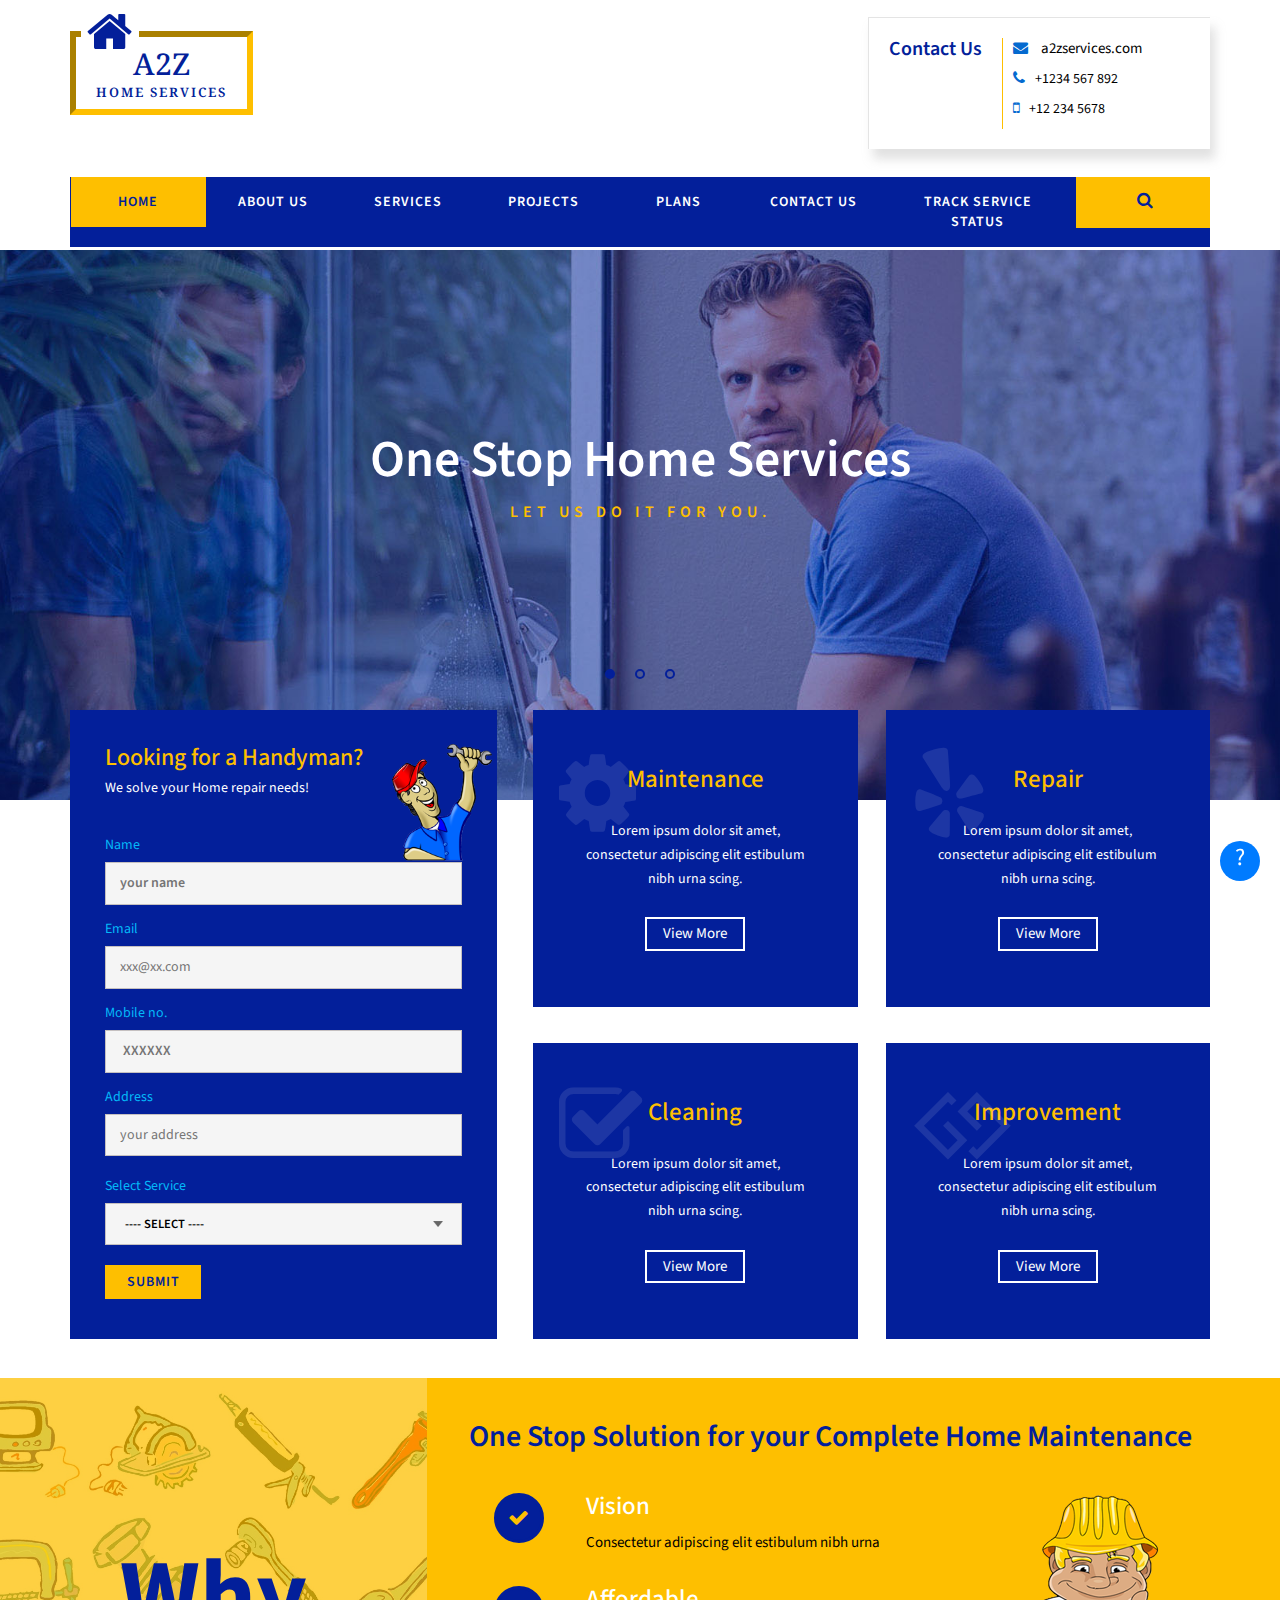
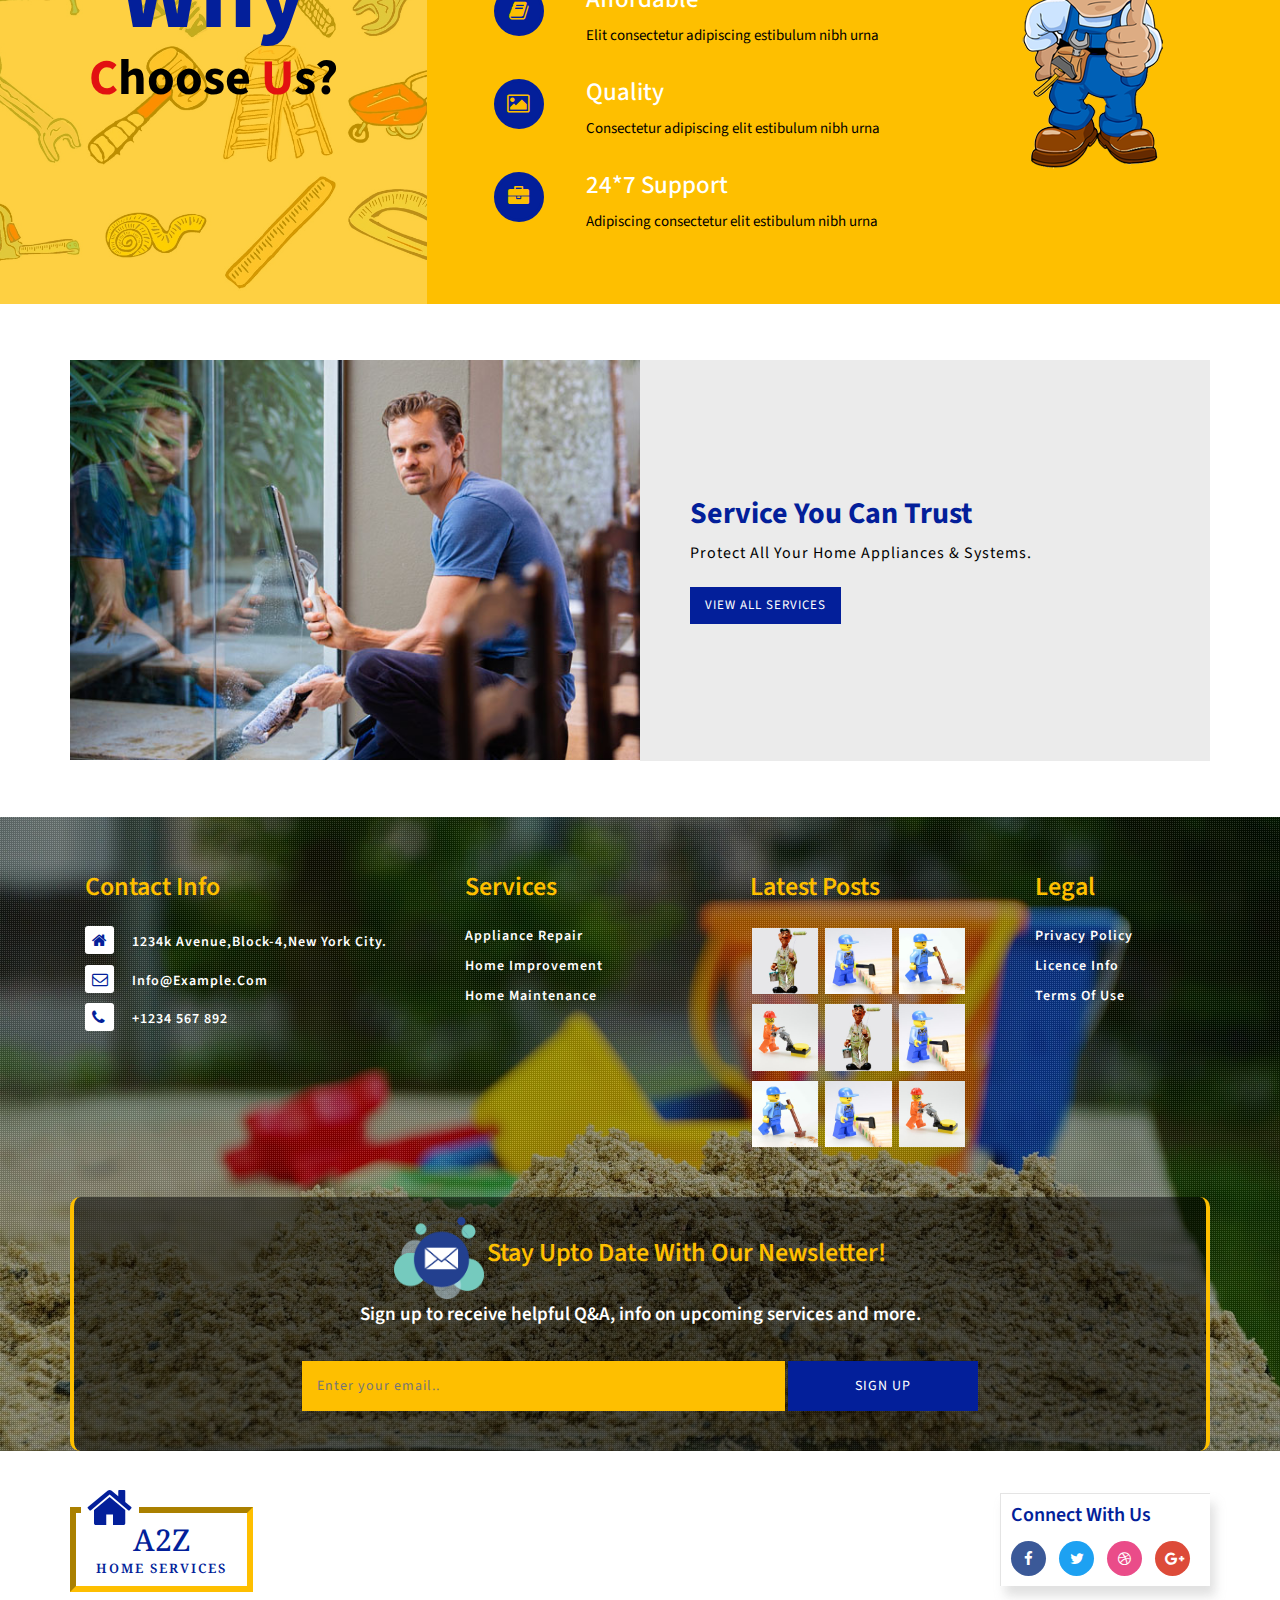
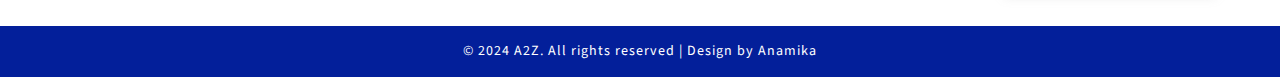
<file: index.html>
<!DOCTYPE html>
<html lang="zxx">

<head>
	<title>A2Z a Corporate Category </title>
	<!-- for-mobile-apps -->
	<meta name="viewport" content="width=device-width, initial-scale=1">
	<meta http-equiv="Content-Type" content="text/html; charset=utf-8" />
	<meta name="keywords" content="a2z Responsive web template, Bootstrap Web Templates, Flat Web Templates, Android Compatible web template, 
Smartphone Compatible web template, free webdesigns for Nokia, Samsung, LG, SonyEricsson, Motorola web design" />
	<script> 
		addEventListener("load", function () {
			setTimeout(hideURLbar, 0);
		}, false);

		function hideURLbar() {
			window.scrollTo(0, 1);
		}
	</script>
	

	<!-- //for-mobile-apps -->
	<link href="css/bootstrap.css" rel="stylesheet" type="text/css" media="all" />
	<!--banner slider  -->
	<link href="css/JiSlider.css" rel="stylesheet">
	<!-- //banner-slider -->
	<link href="css/font-awesome.css" rel="stylesheet" type="text/css" media="all" />
	<link href="css/style.css" rel="stylesheet" type="text/css" media="all" />
	<link href="//fonts.googleapis.com/css?family=Noto+Serif:400,400i,700,700i" rel="stylesheet">
	<link href="//fonts.googleapis.com/css?family=Source+Sans+Pro:200,200i,300,300i,400,400i,600,600i,700,700i,900,900i" rel="stylesheet">

</head>

<body>
	<!-- header -->
	<div class="w3layouts-header">
		<div class="container">

			<div class="logo-nav-agileits">
				<div class="logo-nav-left">
					<h1>
						<a href="index.html">
							<span class="fa fa-home"></span>a2z
							<span class="logo-title">home services</span>
						</a>
					</h1>
				</div>

				<div class="header-grid-left-wthree">
					<div class="h3-title">
						<h3>contact us</h3>
					</div>
					<ul>
						<li>
							<span class="fa fa-envelope" aria-hidden="true"></span>
							<a href="mailto:info@example.com">a2zservices.com</a>
						</li>
						<li>
							<span class="fa fa-phone" aria-hidden="true"></span>+1234 567 892</li>
						<li>
							<span class="fa fa-mobile" aria-hidden="true"></span>+12 234 5678
						</li>
					</ul>
					<div class="clearfix"> </div>
				</div>
				<div class="clearfix"> </div>
			</div>
			<div class="clearfix"> </div>
			<div class="logo-nav-left1">
				<nav class="navbar navbar-default">
					<!-- Brand and toggle get grouped for better mobile display -->
					<div class="navbar-header">
						<button type="button" class="navbar-toggle collapsed navbar-toggle1" data-toggle="collapse" data-target="#bs-megadropdown-tabs">Menu
							<span class="sr-only">Toggle navigation</span>
							<span class="icon-bar"></span>
							<span class="icon-bar"></span>
							<span class="icon-bar"></span>
						</button>
					</div>

					<div class="collapse navbar-collapse" id="bs-megadropdown-tabs">
						<ul class="nav navbar-nav">
							<li class="active">
								<a href="index.html">Home</a>
							</li>
							<li>
								<a href="about.html">about us</a>
							</li>
							<li>
								<a href="services.html">services</a>
							</li>
							<li>
								<a href="projects.html">Projects</a>
							</li>
							<li>
								<a href="plan.html">plans</a>
							</li>
							<li>
								<a href="contact.html">contact us</a>
							</li>
							<li>
								<a href="status.html">track service status</a>
							</li>
							<li class="s-bar">
								<div class="search-w3_agileits">
									<input class="search_box" type="checkbox" id="search_box">
									<label class="icon-search" for="search_box">
										<span class="fa fa-search" aria-hidden="true"></span>
									</label>
									<div class="search_form">
										<form action="#" method="post">
											<input type="search" name="Search" placeholder=" " />
											<input type="submit" value="Search">
										</form>
									</div>
								</div>
							</li>
						</ul>
					</div>

				</nav>
			</div>
			<div class="clearfix"> </div>
		</div>
	</div>
	<!-- //header -->
	<!-- banner -->
	<div class="banner-silder">
		<div id="JiSlider" class="jislider">
			<ul>
				<li>
					<div class="banner-top banner-top1">
						<div class="container">
							<div class="banner-info info2">
								<h3>one stop home services</h3>
								<p>let us do it for you.</p>

							</div>
						</div>
					</div>
				</li>


				<li>
					<div class="banner-top banner-top2">
						<div class="container">
							<div class="banner-info bg3 info2">
								<h3>one click repair service</h3>
								<p>repair.&nbsp;improve.&nbsp;maintain</p>
							</div>

						</div>
					</div>
				</li>
				<li>
					<div class="banner-top banner-top3">
						<div class="container">
							<div class="banner-info bg3">
								<h3>Property Maintenance Services</h3>
								<p>one call does it all.</p>
							</div>

						</div>
					</div>
				</li>
			</ul>
		</div>
		<!-- //banner -->
		<!-- banner bottom -->
		<div class="banner-btm">
			<div class="container">
				<div class="banner-bottom-main">
					<div class="col-md-4 banner-btmg1">

						<div class="form-text">
							<h3>Looking for a Handyman?</h3>
							<p>We solve your Home repair needs!</p>
							<img src="images/f1.png" alt="" />
						</div>
						<form action="#" method="post" class="banner_form">
							<div class="sec-left">
								<label class="contact-form-text">Name</label>
								<input placeholder="your name " name="first name" type="text" required="">
							</div>
							<div class="sec-right">
								<label class="contact-form-text">Email</label>
								<input placeholder="xxx@xx.com " name="first name" type="email" required="">
							</div>
							<div class="sec-left">
								<label class="contact-form-text">Mobile no.</label>
								<input placeholder=" XXXXXX" name="first name" type="text" required="">
							</div>
							<div class="form-tx">
								<label class="contact-form-text">Address</label>
								<textarea placeholder="your address" required=""></textarea>
							</div>
							<div class="form-select sec-right">
								<label class="contact-form-text">Select Service</label>
								<select>
									<option value="0">---- SELECT ----</option>
									<option value="1">Electrical Service</option>
									<option value="2">Plumbing Service</option>
									<option value="3">Painting</option>
									<option value="4">Carpentry</option>
									<option value="5">Gardening</option>
									<option value="6">Other</option>
								</select>
							</div>
							<input type="submit" value="Submit">
						</form>
					</div>
					<div class="col-md-8 banner-btm-grid2">
						<div class="col-md-4 banner-grid2">
							<div class="banner-subg1">
								<h3>maintenance</h3>
								<p>Lorem ipsum dolor sit amet, consectetur adipiscing elit estibulum nibh urna scing.</p>
								<span class="fa fa-cog" aria-hidden="true"></span>
								<div class="read-btn">
									<a href="about.html">view more</a>
								</div>
							</div>
							<div class="banner-subg1">
								<h3>cleaning</h3>
								<p>Lorem ipsum dolor sit amet, consectetur adipiscing elit estibulum nibh urna scing.</p>
								<span class="fa fa-check-square-o" aria-hidden="true"></span>
								<div class="read-btn">
									<a href="about.html">view more</a>
								</div>
							</div>

						</div>
						<div class="col-md-4 banner-grid2">
							<div class="banner-subg1">
								<h3>repair</h3>
								<p>Lorem ipsum dolor sit amet, consectetur adipiscing elit estibulum nibh urna scing.</p>
								<span class="fa fa-yelp" aria-hidden="true"></span>
								<div class="read-btn">
									<a href="about.html">view more</a>
								</div>
							</div>
							<div class="banner-subg1">
								<h3>improvement</h3>
								<p>Lorem ipsum dolor sit amet, consectetur adipiscing elit estibulum nibh urna scing.</p>
								<span class="fa fa-gg" aria-hidden="true"></span>
								<div class="read-btn">
									<a href="about.html">view more</a>
								</div>
							</div>
						</div>
					</div>
					<div class="clearfix"></div>
				</div>
			</div>
		</div>
		<!-- //banner bottom -->
		<!-- about -->
		<div class="agile-about-main">
			<div class="col-md-4 about-left">
				<div class="about-main-bg text-center">
					<h4 class="about-title">Why</h4>
					<h4 class="sub">
						<span>c</span>hoose
						<span>u</span>s?</h4>
				</div>
			</div>
			<div class="col-md-8 about-bottom-g1">
				<h4>One Stop Solution for your Complete Home Maintenance</h4>
				<!-- <h4>get easy home repairs and upgrades with professional home service providers</h4> your complete home solution.-->
				<div class="about-grid">
					<div class="about-bottom-right">
						<div class="abouthome-grid">
							<span class="hi-icon hi-icon-archive fa fa-check"> </span>
						</div>
						<div class="about-bottom">
							<h5>vision</h5>
							<p>Consectetur adipiscing elit estibulum nibh urna</p>
						</div>
						<div class="clearfix"> </div>
					</div>
					<div class="about-bottom-right">
						<div class="abouthome-grid">
							<span class="hi-icon hi-icon-archive  fa fa-book"> </span>
						</div>
						<div class="about-bottom">
							<h5>affordable</h5>
							<p>Elit consectetur adipiscing estibulum nibh urna</p>
						</div>
						<div class="clearfix"> </div>
					</div>
					<div class=" about-bottom-right">
						<div class="abouthome-grid">
							<span class="hi-icon hi-icon-archive fa fa-photo"> </span>
						</div>
						<div class="about-bottom">
							<h5>quality</h5>
							<p>Consectetur adipiscing elit estibulum nibh urna</p>
						</div>
						<div class="clearfix"> </div>
					</div>
					<div class=" about-bottom-right">
						<div class="abouthome-grid">
							<span class="hi-icon hi-icon-archive fa fa-briefcase"> </span>
						</div>
						<div class="about-bottom">
							<h5>24*7 support</h5>
							<p>Adipiscing consectetur elit estibulum nibh urna</p>
						</div>
						<div class="clearfix"> </div>
					</div>
				</div>
				<div class="abt-img">
					<img src="images/a1.png" alt="" class="img-responsive" />
				</div>
				<div class="clearfix"></div>
			</div>

			<div class="clearfix"></div>
		</div>
	</div>
	<!-- //about -->
	<!--  about bottom -->
	<div class="w3ls-section">
		<div class="container">
			<div class="main-bottom">
				<div class="col-md-6 col-sm-6 mb-left">

				</div>
				<div class="col-md-6 col-sm-6 mb-right">
					<h4>service you can trust</h4>
					<p>protect all your home appliances & systems.</p>
					<a href="services.html">view all services</a>
				</div>

			</div>
		</div>
	</div>
	<!--  //about bottom -->
	<!-- footer -->
	<div class="footer-main-w3_agile">
		<div class="footer-dot">
			<div class="container">
				<div class="footer-bottom">
					<div class="col-md-4 col-sm-6 col-xs-6 footer-grid1 address">
						<h4>Contact Info</h4>
						<ul>
							<li>
								<span class="fa fa-home" aria-hidden="true"></span>
								<p>1234k Avenue,block-4,New York City.</p>
							</li>
							<li>
								<span class="fa fa-envelope-o" aria-hidden="true"></span>
								<a href="mailto:info@example.com">info@example.com</a>
							</li>
							<li>
								<span class="fa fa-phone" aria-hidden="true"></span>
								<p>+1234 567 892</p>
							</li>
						</ul>
					</div>
					<div class="col-md-3 col-sm-6 col-xs-6 footer-grid1 res">
						<h4>services</h4>
						<ul>
							<li>
								<a href="#">appliance repair</a>
							</li>
							<li>
								<a href="#">home improvement</a>
							</li>
							<li>
								<a href="#">home maintenance</a>
							</li>
						</ul>
					</div>
					<div class="col-md-3 col-sm-6 col-xs-6 footer-grid1 ftr-img">
						<h4>latest Posts</h4>
						<ul>
							<li>
								<a href="single.html">
									<img src="images/t1.jpg" alt=" " class="img-responsive" />
								</a>
							</li>
							<li>
								<a href="single.html">
									<img src="images/t2.jpg" alt=" " class="img-responsive" />
								</a>
							</li>
							<li>
								<a href="single.html">
									<img src="images/t3.jpg" alt=" " class="img-responsive" />
								</a>
							</li>
							<li>
								<a href="single.html">
									<img src="images/t4.jpg" alt=" " class="img-responsive" />
								</a>
							</li>
							<li>
								<a href="single.html">
									<img src="images/t1.jpg" alt=" " class="img-responsive" />
								</a>
							</li>
							<li>
								<a href="single.html">
									<img src="images/t2.jpg" alt=" " class="img-responsive" />
								</a>
							</li>
							<li>
								<a href="single.html">
									<img src="images/t3.jpg" alt=" " class="img-responsive" />
								</a>
							</li>
							<li>
								<a href="single.html">
									<img src="images/t2.jpg" alt=" " class="img-responsive" />
								</a>
							</li>
							<li>
								<a href="single.html">
									<img src="images/t4.jpg" alt=" " class="img-responsive" />
								</a>
							</li>
						</ul>
					</div>
					<div class="col-md-2 col-sm-6 col-xs-6 footer-grid1">
						<h4>legal</h4>
						<ul>
							<li>
								<a href="privacy.html">privacy policy</a>
							</li>
							<li>
								<a href="#">licence info</a>
							</li>
							<li>
								<a href="terms.html">terms of use</a>
							</li>
						</ul>
					</div>
					<div class="clearfix"></div>
				</div>
				<div class="agileinfo-subscribe-grid text-center">
					<img src="images/mail.png" alt="">
					<h4>stay upto date with our newsletter!</h4>
					<p>Sign up to receive helpful Q&A, info on upcoming services and more.</p>
					<form action="#" method="post">
						<input type="email" placeholder="Enter your email.." name="Subscribe" required="">
						<button class="btn1">sign up</button>
					</form>
				</div>
			</div>
		</div>
	</div>
	<div class="cpy-footer">
		<div class="container">
			<div class="footer-top">
				<div class="logo-nav-left footer-top1">
					<h2>
						<a href="index.html">
							<span class="fa fa-home logo-ftr"></span>a2z
							<span class="logo-title">home services</span>
						</a>
					</h2>
				</div>
				<div class="footer-social">
					<h4>connect with us</h4>
					<ul>
						<li>
							<a href="#">
								<span class="fa fa-facebook icon_facebook"></span>
							</a>
						</li>
						<li>
							<a href="#">
								<span class="fa fa-twitter icon_twitter"></span>
							</a>
						</li>
						<li>
							<a href="#">
								<span class="fa fa-dribbble icon_dribbble"></span>
							</a>
						</li>
						<li>
							<a href="#">
								<span class="fa fa-google-plus icon_g_plus"></span>
							</a>
						</li>
					</ul>
				</div>
				<div class="clearfix"></div>
			</div>
		</div>
		<!-- chatbot-->
		<!-- Bot symbol -->
  <div id="bot-symbol" class="bot-symbol" onclick="toggleChatbot()">?</div>

  <!-- Chatbot pop-up -->
  <div id="chatbot-popup" class="chatbot-popup">
    <div class="chatbot-header">
      <span class="close-btn" onclick="toggleChatbot()">&times;</span>
      <h2>Q&A Chatbot</h2>
    </div>
    <div class="chatbot-content">
      <!-- Chatbot conversation will be displayed here -->
    </div>
    <div class="chatbot-input">
      <input type="text" id="user-input" placeholder="Type your question...">
      <button onclick="sendQuestion()">Send</button>
    </div>
	</div>
	<div class="cpy-text">
			<p>© 2024 A2Z. All rights reserved | Design by Anamika
			</p>
		</div>

	</div>
	

       


	<!--//footer  -->
	<!-- js -->
	<script src="js/jquery-2.2.3.min.js"></script>
	<!-- //js-->
	<!--banner-slider-->
	<script src="js/JiSlider.js"></script>
	<script> 
		$(window).load(function () {
			$('#JiSlider').JiSlider({
				color: '#fff',
				start: 1,
				reverse: false
			}).addClass('ff')
		})
	</script>
	<!-- //banner-slider -->
	<!--search-bar-->
	<script src="js/main.js"></script>
	<!--//search-bar-->
	<!-- start-smooth-scrolling -->
	<script  src="js/move-top.js"></script>
	<script  src="js/easing.js"></script>
	<script> 
		jQuery(document).ready(function ($) {
			$(".scroll").click(function (event) {
				event.preventDefault();

				$('html,body').animate({
					scrollTop: $(this.hash).offset().top
				}, 1000);
			});
		});
	</script>
	<!-- //end-smooth-scrolling -->
	<!-- smooth-scrolling-of-move-up -->
	<script> 
		$(document).ready(function () {
			/*
			var defaults = {
				containerID: 'toTop', // fading element id
				containerHoverID: 'toTopHover', // fading element hover id
				scrollSpeed: 1200,
				easingType: 'linear' 
			};
			*/

			$().UItoTop({
				easingType: 'easeOutQuart'
			});

		});
	</script>
	<script  src="js/SmoothScroll.min.js"></script>
	<!-- Bootstrap core JavaScript
    ================================================== -->
	<!-- Placed at the end of the document so the pages load faster -->
	<script src="js/bootstrap.js"></script>
   <script>
    // Function to toggle chatbot pop-up
    function toggleChatbot() {
      var popup = document.getElementById("chatbot-popup");
      if (popup.style.display === "block") {
        popup.style.display = "none";
      } else {
        popup.style.display = "block";
      }
    }

    // Function to process user questions and generate bot responses
      // Example: Check if the question is about services
  function processQuestion(question) {
  var response;
  var lowerCaseQuestion = question.toLowerCase();

  if (lowerCaseQuestion.includes("services")) {
    response = "We offer a variety of services including Electrical services, Cleaning services, Plumbing services, Home appliances, Painting service, and Carpentry. Is there anything specific you'd like to know?";
  } else if (lowerCaseQuestion.includes("pricing") || lowerCaseQuestion.includes("cost")) {
    response = "Our pricing varies depending on the service. Please visit our pricing page or contact us for more details.";
  } else if (lowerCaseQuestion.includes("book") || lowerCaseQuestion.includes("schedule")) {
    response = "You can book our services online through our website or by contacting our customer service. Would you like help with booking a specific service?";
  } else if (lowerCaseQuestion.includes("contact") || lowerCaseQuestion.includes("support")) {
    response = "You can reach our customer support team through our contact page or by calling our support number.";
  } else if (lowerCaseQuestion.includes("hours") || lowerCaseQuestion.includes("availability")) {
    response = "Our service hours are from 9 AM to 6 PM, Monday to Saturday. Would you like to know the availability for a specific service?";
  } else if (lowerCaseQuestion.includes("location") || lowerCaseQuestion.includes("areas")) {
    response = "We provide services in various areas. Please enter your location to check if we serve your area.";
  } else if (lowerCaseQuestion.includes("emergency")) {
    response = "For emergency services, please call our hotline at [emergency number]. We are available 24/7 for emergencies.";
  } else if (lowerCaseQuestion.includes("feedback") || lowerCaseQuestion.includes("review")) {
    response = "We appreciate your feedback! Please leave your feedback or review on our feedback page.";
  } else if (lowerCaseQuestion.includes("discount") || lowerCaseQuestion.includes("promotion")) {
    response = "We currently have several promotions running. Please visit our promotions page for more details.";
  } else if (lowerCaseQuestion.includes("quote")) {
    response = "You can get an instant quote by entering the details of the service you need on our quote page.";
  } else if (lowerCaseQuestion.includes("account")) {
    response = "You can manage your account details, view your service history, and update your profile on the account management page.";
  } else if (lowerCaseQuestion.includes("cancel") || lowerCaseQuestion.includes("reschedule")) {
    response = "To cancel or reschedule a booking, please visit our bookings page or contact customer support.";
  } else if (lowerCaseQuestion.includes("payment")) {
    response = "We accept various payment methods including credit cards, debit cards, and online payments. For more details, visit our payment information page.";
  } else if (lowerCaseQuestion.includes("refund")) {
    response = "For refund inquiries, please refer to our refund policy on the website or contact customer support.";
  } else if (lowerCaseQuestion.includes("cleaning")) {
    response = "Our cleaning services include residential cleaning, commercial cleaning, and specialized cleaning. Would you like to book a cleaning service?";
  } else if (lowerCaseQuestion.includes("plumbing")) {
    response = "Our plumbing services cover repairs, installations, and maintenance. How can we assist you with your plumbing needs?";
  } else if (lowerCaseQuestion.includes("electrical")) {
    response = "We offer a range of electrical services including installations, repairs, and maintenance. What specific electrical service do you need?";
  } else if (lowerCaseQuestion.includes("carpentry")) {
    response = "Our carpentry services include furniture making, repairs, and custom woodwork. What type of carpentry service are you looking for?";
  } else if (lowerCaseQuestion.includes("painting")) {
    response = "We provide interior and exterior painting services. Would you like to schedule a painting service?";
  } else if (lowerCaseQuestion.includes("maintenance")) {
    response = "We offer regular maintenance services for various home systems and appliances. Would you like to schedule a maintenance service?";
  } else if (lowerCaseQuestion.includes("installation")) {
    response = "We provide installation services for various home appliances and systems. What would you like to have installed?";
  } else if (lowerCaseQuestion.includes("repair")) {
    response = "We offer repair services for a wide range of home systems and appliances. What do you need to have repaired?";
  } else if (lowerCaseQuestion.includes("home appliances")) {
    response = "We service a variety of home appliances including refrigerators, washing machines, and ovens. How can we help with your home appliances?";
  } else if (lowerCaseQuestion.includes("consultation")) {
    response = "We offer consultations to help you determine the best services for your needs. Would you like to schedule a consultation?";
  } else if (lowerCaseQuestion.includes("testimonial")) {
    response = "You can read testimonials from our satisfied customers on our testimonials page.";
  } else if (lowerCaseQuestion.includes("guarantee") || lowerCaseQuestion.includes("warranty")) {
    response = "We offer guarantees and warranties on many of our services. Please visit our warranty page for more information.";
  } else if (lowerCaseQuestion.includes("policy")) {
    response = "You can read about our policies on our policy page, including our privacy policy, refund policy, and terms of service.";
  } else if (lowerCaseQuestion.includes("partnership")) {
    response = "We are open to partnerships with other businesses. Please contact us through our partnership page for more details.";
  } else if (lowerCaseQuestion.includes("career") || lowerCaseQuestion.includes("job")) {
    response = "We are always looking for talented individuals to join our team. Please visit our careers page for current job openings.";
  } else if (lowerCaseQuestion.includes("subscription")) {
    response = "We offer subscription services for regular maintenance and cleaning. Would you like to learn more about our subscription plans?";
  } else if (lowerCaseQuestion.includes("gift card")) {
    response = "You can purchase gift cards for our services on our gift card page.";
  } else if (lowerCaseQuestion.includes("newsletter")) {
    response = "You can subscribe to our newsletter for the latest updates and promotions.";
  } else if (lowerCaseQuestion.includes("covid") || lowerCaseQuestion.includes("safety")) {
    response = "We follow strict safety protocols to protect our customers and staff during the COVID-19 pandemic. Please visit our safety page for more information.";
  } else {
    response = "I'm sorry, I didn't understand that question. Can you please try asking in a different way?";
  }

  return response;
}


    // Function to send user question
    function sendQuestion() {
      var userInput = document.getElementById("user-input").value;
      var chatbotContent = document.getElementsByClassName("chatbot-content")[0];
      var userMessage = document.createElement("div");
      userMessage.innerHTML = "<strong>You:</strong> " + userInput;
      chatbotContent.appendChild(userMessage);

      // Process the user's question and generate a response
      var botResponse = document.createElement("div");
      botResponse.innerHTML = "<strong>Bot:</strong> " + processQuestion(userInput);
      chatbotContent.appendChild(botResponse);

      document.getElementById("user-input").value = ""; // Clear input field after sending
    }
  </script>

</body>

</html>
</file>
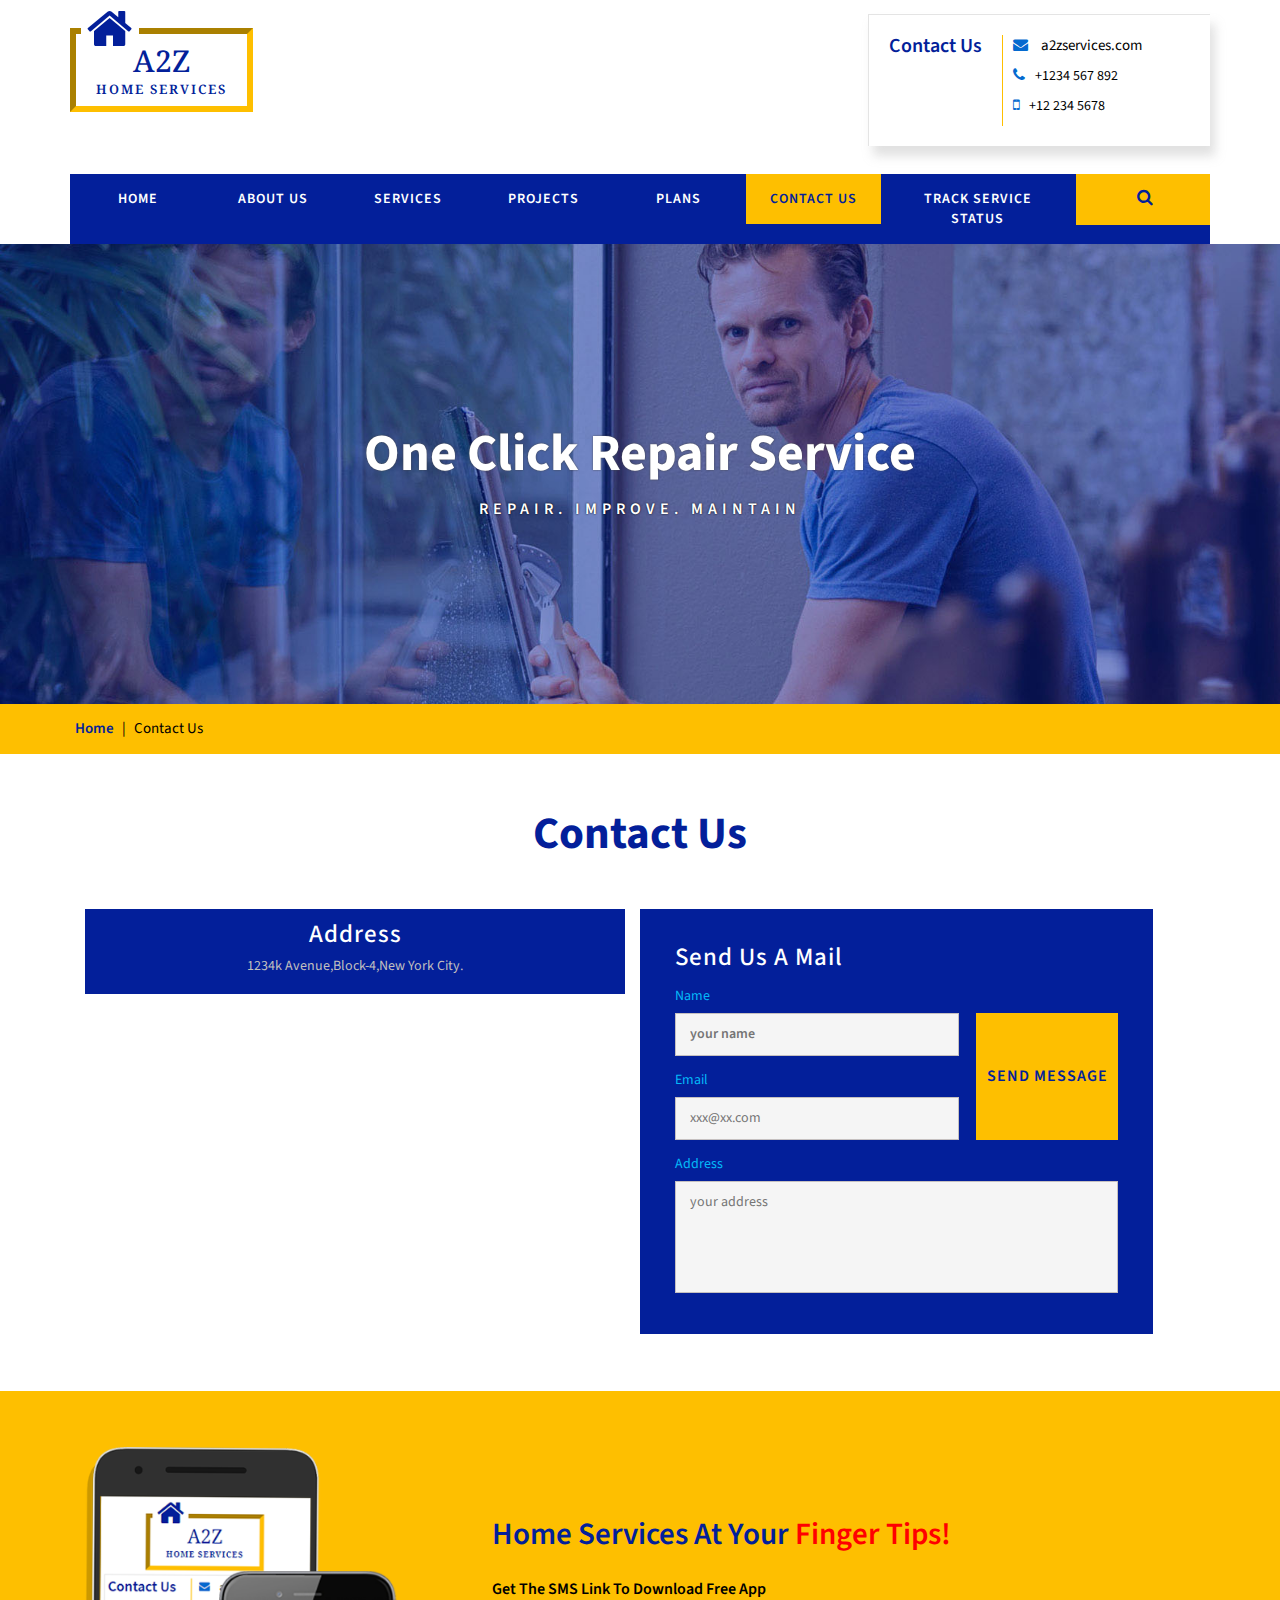
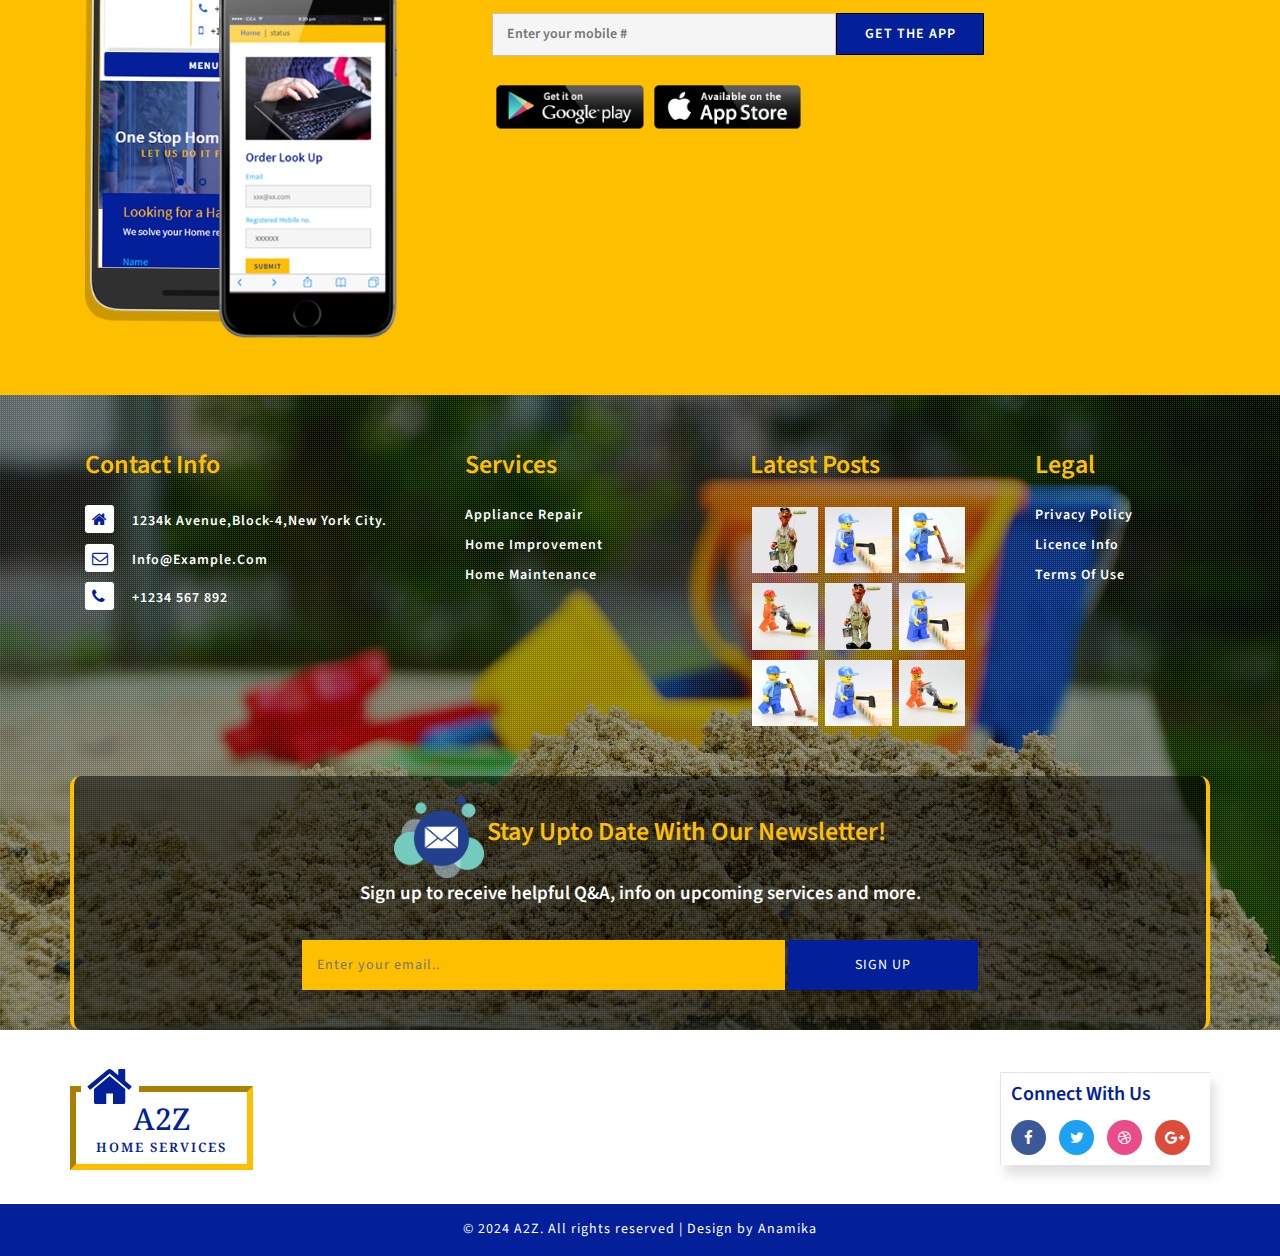
<file: contact.html>
<!DOCTYPE html>
<html lang="zxx">

<head>
	<title>A2Z a corporate Category </title>
	<!-- for-mobile-apps -->
	<meta name="viewport" content="width=device-width, initial-scale=1">
	<meta http-equiv="Content-Type" content="text/html; charset=utf-8" />
	<meta name="keywords" content="A2Z Responsive web template, Bootstrap Web Templates, Flat Web Templates, Android Compatible web template, 
Smartphone Compatible web template, free webdesigns for Nokia, Samsung, LG, SonyEricsson, Motorola web design" />
	<script>
		addEventListener("load", function () {
			setTimeout(hideURLbar, 0);
		}, false);

		function hideURLbar() {
			window.scrollTo(0, 1);
		}
	</script>
	<!-- //for-mobile-apps -->
	<link href="css/bootstrap.css" rel="stylesheet" type="text/css" media="all" />
	<link href="css/font-awesome.css" rel="stylesheet" type="text/css" media="all" />
	<link href="css/style.css" rel="stylesheet" type="text/css" media="all" />
	<link href="//fonts.googleapis.com/css?family=Noto+Serif:400,400i,700,700i" rel="stylesheet">
	<link href="//fonts.googleapis.com/css?family=Source+Sans+Pro:200,200i,300,300i,400,400i,600,600i,700,700i,900,900i" rel="stylesheet">

</head>

<body>
	<!-- header -->
	<div class="header-w3layouts">
		<div class="container">

			<div class="logo-nav-agileits">
				<div class="logo-nav-left">
					<h1>
						<a href="index.html">
							<span class="fa fa-home"></span>a2z
							<span class="logo-title">home services</span>
						</a>
					</h1>
				</div>

				<div class="header-grid-left-wthree">
					<div class="h3-title">
						<h3>contact us</h3>
					</div>
					<ul>
						<li>
							<span class="fa fa-envelope" aria-hidden="true"></span>
							<a href="mailto:info@example.com">a2zservices.com</a>
						</li>
						<li>
							<span class="fa fa-phone" aria-hidden="true"></span>+1234 567 892</li>
						<li>
							<span class="fa fa-mobile" aria-hidden="true"></span>+12 234 5678
						</li>
					</ul>
					<div class="clearfix"> </div>
				</div>
				<div class="clearfix"> </div>
			</div>
			<div class="clearfix"> </div>
			<div class="logo-nav-left1">
				<nav class="navbar navbar-default">
					<!-- Brand and toggle get grouped for better mobile display -->
					<div class="navbar-header">
						<button type="button" class="navbar-toggle collapsed navbar-toggle1" data-toggle="collapse" data-target="#bs-megadropdown-tabs">Menu
							<span class="sr-only">Toggle navigation</span>
							<span class="icon-bar"></span>
							<span class="icon-bar"></span>
							<span class="icon-bar"></span>
						</button>
					</div>

					<div class="collapse navbar-collapse" id="bs-megadropdown-tabs">
						<ul class="nav navbar-nav">
							<li>
								<a href="index.html">Home</a>
							</li>
							<li>
								<a href="about.html">about us</a>
							</li>
							<li>
								<a href="services.html">services</a>
							</li>
							<li>
								<a href="projects.html">Projects</a>
							</li>
							<li>
								<a href="plan.html">plans</a>
							</li>
							<li class="active">
								<a href="contact.html">contact us</a>
							</li>
							<li>
								<a href="status.html">track service status</a>
							</li>
							<li class="s-bar">
								<div class="search-w3_agileits">
									<input class="search_box" type="checkbox" id="search_box">
									<label class="icon-search" for="search_box">
										<span class="fa fa-search" aria-hidden="true"></span>
									</label>
									<div class="search_form">
										<form action="#" method="post">
											<input type="search" name="Search" placeholder=" " />
											<input type="submit" value="Search">
										</form>
									</div>
								</div>
							</li>
						</ul>
					</div>

				</nav>
			</div>
			<div class="clearfix"> </div>
		</div>
	</div>
	<!-- //header -->
	<div class="banner-bg2 ">
		<div class="banner-info bg3 inner">
			<h3>one click repair service</h3>
			<p>repair.&nbsp;improve.&nbsp;maintain</p>
		</div>
	</div>
	<!-- breadcrumbs -->
	<div class="breadcrumbs-w3l">
		<div class="container">
			<span class="breadcrumbs">
				<a href="index.html">Home</a> |
				<span>Contact Us</span>
			</span>
		</div>
	</div>
	<!-- //breadcrumbs -->
	<!-- contact -->
	<div class="w3ls-section banner-single">
		<div class="container">
			<h4 class="main-title">contact us</h4>
			<div class="about-inner-main">
				<div class="col-md-6 contact-left">
					<div class="agile-contact-top">
						<h4>address </h4>
						<p>1234k Avenue,Block-4,New York City.</p>
					</div>
					<div class="contact-bottom">
						<iframe src="https://www.google.com/maps/embed?pb=!1m18!1m12!1m3!1d387193.3060153584!2d-74.2598711799434!3d40.69714940555201!2m3!1f0!2f0!3f0!3m2!1i1024!2i768!4f13.1!3m3!1m2!1s0x89c24fa5d33f083b%3A0xc80b8f06e177fe62!2sNew+York%2C+NY%2C+USA!5e0!3m2!1sen!2sin!4v1510842846108"
						    style="border:0" allowfullscreen></iframe>
					</div>
				</div>
				<div class="col-md-6 w3layouts-reg-form contact-form-row-agileinfo">
					<h4 class="form-con-txt">send us a mail</h4>
					<form action="#" method="post" class="banner_form contact-inner-form">
						<div class="contact-form-left contact-field1">
							<div class="sec-left">
								<label class="contact-form-text">Name</label>
								<input placeholder="your name " name="first name" type="text" required="">
							</div>
							<div class="sec-right">
								<label class="contact-form-text">Email</label>
								<input placeholder="xxx@xx.com " name="first name" type="email" required="">
							</div>
						</div>
						<div class="contact-form-right contact-field2">
							<input type="submit" value="send message">
						</div>
						<div class="clearfix"></div>
						<div class="form-tx contact-field3">
							<label class="contact-form-text">Address</label>
							<textarea placeholder="your address" required=""></textarea>
						</div>
					</form>
				</div>
				<div class="clearfix"></div>
			</div>
		</div>
	</div>
	<!-- contact -->
	<div class="w3ls-section app-head">
		<div class="container">
			<div class="col-md-4 col-sm-4 app-mobile">
				<img src="images/mobile.png" alt="" class="img-responsive" />
			</div>
			<div class="col-md-8 col-sm-8 app-main">
				<h6>home services at your
					<span>finger tips!</span>
				</h6>
				<div class="app-form">
					<p>get the SMS link to download free app </p>
					<form action="#" method="post" class="banner_form">
						<div class="sec-left">
							<input placeholder="Enter your mobile #" name="first name" type="text" required="">
						</div>
						<input type="submit" value="get the app">
						<div class="clearfix"></div>
					</form>
				</div>
				<ul class="app-links">
					<li>
						<a href="#">
							<img src="images/1.png" alt="">
						</a>
					</li>
					<li>
						<a href="#">
							<img src="images/2.png" alt="">
						</a>
					</li>
				</ul>

			</div>
			<div class="clearfix"></div>
		</div>
	</div>
	<!-- footer -->
	<div class="footer-main-w3_agile">
		<div class="footer-dot">
			<div class="container">
				<div class="footer-bottom">
					<div class="col-md-4 col-sm-6 col-xs-6 footer-grid1 address">
						<h4>Contact Info</h4>
						<ul>
							<li>
								<span class="fa fa-home" aria-hidden="true"></span>
								<p>1234k Avenue,block-4,New York City.</p>
							</li>
							<li>
								<span class="fa fa-envelope-o" aria-hidden="true"></span>
								<a href="mailto:info@example.com">info@example.com</a>
							</li>
							<li>
								<span class="fa fa-phone" aria-hidden="true"></span>
								<p>+1234 567 892</p>
							</li>
						</ul>
					</div>
					<div class="col-md-3 col-sm-6 col-xs-6 footer-grid1 res">
						<h4>services</h4>
						<ul>
							<li>
								<a href="#">appliance repair</a>
							</li>
							<li>
								<a href="#">home improvement</a>
							</li>
							<li>
								<a href="#">home maintenance</a>
							</li>
						</ul>
					</div>
					<div class="col-md-3 col-sm-6 col-xs-6 footer-grid1 ftr-img">
						<h4>latest Posts</h4>
						<ul>
							<li>
								<a href="single.html">
									<img src="images/t1.jpg" alt=" " class="img-responsive" />
								</a>
							</li>
							<li>
								<a href="single.html">
									<img src="images/t2.jpg" alt=" " class="img-responsive" />
								</a>
							</li>
							<li>
								<a href="single.html">
									<img src="images/t3.jpg" alt=" " class="img-responsive" />
								</a>
							</li>
							<li>
								<a href="single.html">
									<img src="images/t4.jpg" alt=" " class="img-responsive" />
								</a>
							</li>
							<li>
								<a href="single.html">
									<img src="images/t1.jpg" alt=" " class="img-responsive" />
								</a>
							</li>
							<li>
								<a href="single.html">
									<img src="images/t2.jpg" alt=" " class="img-responsive" />
								</a>
							</li>
							<li>
								<a href="single.html">
									<img src="images/t3.jpg" alt=" " class="img-responsive" />
								</a>
							</li>
							<li>
								<a href="single.html">
									<img src="images/t2.jpg" alt=" " class="img-responsive" />
								</a>
							</li>
							<li>
								<a href="single.html">
									<img src="images/t4.jpg" alt=" " class="img-responsive" />
								</a>
							</li>
						</ul>
					</div>
					<div class="col-md-2 col-sm-6 col-xs-6 footer-grid1">
						<h4>legal</h4>
						<ul>
							<li>
								<a href="privacy.html">privacy policy</a>
							</li>
							<li>
								<a href="#">licence info</a>
							</li>
							<li>
								<a href="terms.html">terms of use</a>
							</li>
						</ul>
					</div>
					<div class="clearfix"></div>
				</div>
				<div class="agileinfo-subscribe-grid text-center">
					<img src="images/mail.png" alt="">
					<h4>stay upto date with our newsletter!</h4>
					<p>Sign up to receive helpful Q&A, info on upcoming services and more.</p>
					<form action="#" method="post">
						<input type="email" placeholder="Enter your email.." name="Subscribe" required="">
						<button class="btn1">sign up</button>
					</form>
				</div>
			</div>
		</div>
	</div>
	<div class="cpy-footer">
		<div class="container">
			<div class="footer-top">
				<div class="logo-nav-left footer-top1">
					<h2>
						<a href="index.html">
							<span class="fa fa-home logo-ftr"></span>a2z
							<span class="logo-title">home services</span>
						</a>
					</h2>
				</div>
				<div class="footer-social">
					<h4>connect with us</h4>
					<ul>
						<li>
							<a href="#">
								<span class="fa fa-facebook icon_facebook"></span>
							</a>
						</li>
						<li>
							<a href="#">
								<span class="fa fa-twitter icon_twitter"></span>
							</a>
						</li>
						<li>
							<a href="#">
								<span class="fa fa-dribbble icon_dribbble"></span>
							</a>
						</li>
						<li>
							<a href="#">
								<span class="fa fa-google-plus icon_g_plus"></span>
							</a>
						</li>
					</ul>
				</div>
				<div class="clearfix"></div>
			</div>
		</div>
		<div class="cpy-text">
			<p>© 2024 A2Z. All rights reserved | Design by Anamika
			</p>
		</div>

	</div>
	<!--//footer  -->
	<!-- js -->
	<script src="js/jquery-2.2.3.min.js"></script>
	<!-- //js-->
	<!--search-bar-->
	<script src="js/main.js"></script>
	<!--//search-bar-->
	<!-- start-smooth-scrolling -->
	<script src="js/move-top.js"></script>
	<script  src="js/easing.js"></script>
	<script>
		jQuery(document).ready(function ($) {
			$(".scroll").click(function (event) {
				event.preventDefault();

				$('html,body').animate({
					scrollTop: $(this.hash).offset().top
				}, 1000);
			});
		});
	</script>
	<!-- //end-smooth-scrolling -->
	<!-- smooth-scrolling-of-move-up-->
	<script>
		$(document).ready(function () {
			/*
			var defaults = {
				containerID: 'toTop', // fading element id
				containerHoverID: 'toTopHover', // fading element hover id
				scrollSpeed: 1200,
				easingType: 'linear' 
			};
			*/

			$().UItoTop({
				easingType: 'easeOutQuart'
			});

		});
	</script>
	<script src="js/SmoothScroll.min.js"></script>
	<!-- Bootstrap core JavaScript
    ================================================== -->
	<!-- Placed at the end of the document so the pages load faster -->
	<script src="js/bootstrap.js"></script>
</body>

</html>
</file>
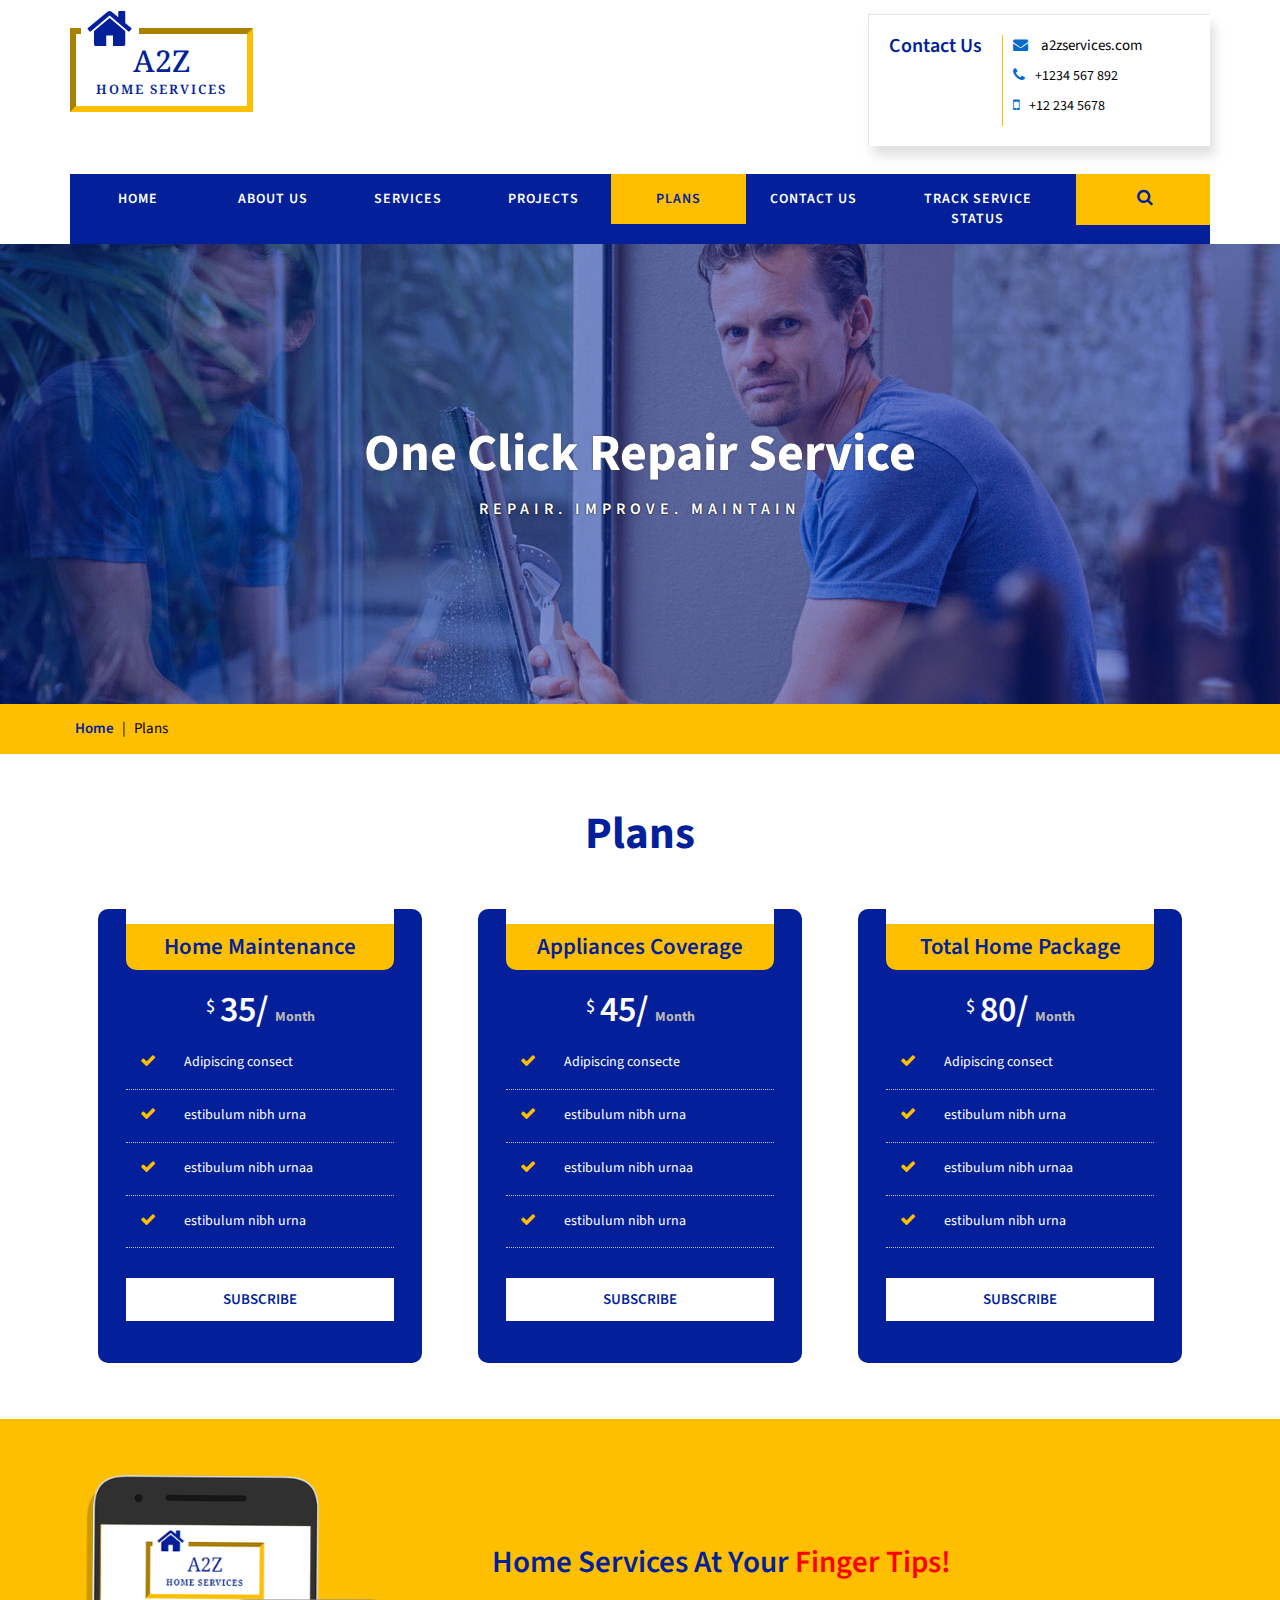
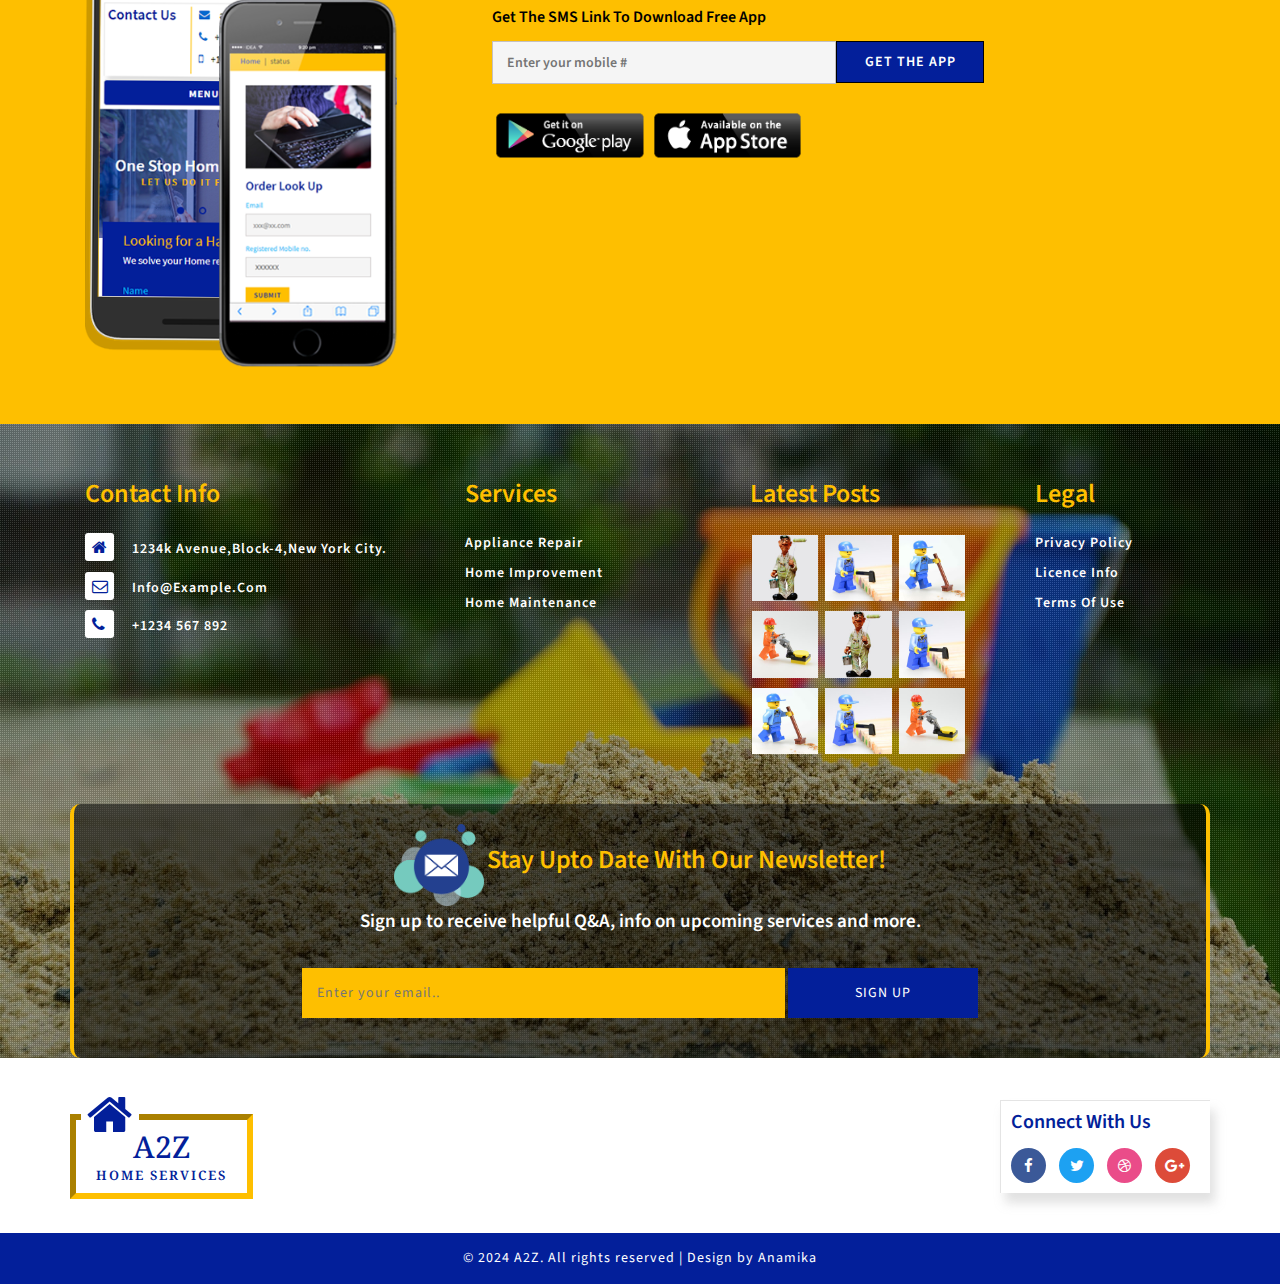
<file: plan.html>
<!DOCTYPE html>
<html lang="zxx">
<head>
	<title>A2Z a Corporate Category </title>
	<!-- for-mobile-apps -->
	<meta name="viewport" content="width=device-width, initial-scale=1">
	<meta http-equiv="Content-Type" content="text/html; charset=utf-8" />
	<meta name="keywords" content="A2Z Responsive web template, Bootstrap Web Templates, Flat Web Templates, Android Compatible web template, 
Smartphone Compatible web template, free webdesigns for Nokia, Samsung, LG, SonyEricsson, Motorola web design" />
	<script>
		addEventListener("load", function () {
			setTimeout(hideURLbar, 0);
		}, false);

		function hideURLbar() {
			window.scrollTo(0, 1);
		}
	</script>
	<!-- //for-mobile-apps -->
	<link href="css/bootstrap.css" rel="stylesheet" type="text/css" media="all" />
	<link href="css/font-awesome.css" rel="stylesheet" type="text/css" media="all" />
	<link href="css/style.css" rel="stylesheet" type="text/css" media="all" />
	<link href="//fonts.googleapis.com/css?family=Noto+Serif:400,400i,700,700i" rel="stylesheet">
	<link href="//fonts.googleapis.com/css?family=Source+Sans+Pro:200,200i,300,300i,400,400i,600,600i,700,700i,900,900i" rel="stylesheet">

</head>

<body>
	<!-- header -->
	<div class="header-w3layouts">
		<div class="container">

			<div class="logo-nav-agileits">
				<div class="logo-nav-left">
					<h1>
						<a href="index.html">
							<span class="fa fa-home"></span>a2z
							<span class="logo-title">home services</span>
						</a>
					</h1>
				</div>

				<div class="header-grid-left-wthree">
					<div class="h3-title">
						<h3>contact us</h3>
					</div>
					<ul>
						<li>
							<span class="fa fa-envelope" aria-hidden="true"></span>
							<a href="mailto:info@example.com">a2zservices.com</a>
						</li>
						<li>
							<span class="fa fa-phone" aria-hidden="true"></span>+1234 567 892</li>
						<li>
							<span class="fa fa-mobile" aria-hidden="true"></span>+12 234 5678
						</li>
					</ul>
					<div class="clearfix"> </div>
				</div>
				<div class="clearfix"> </div>
			</div>
			<div class="clearfix"> </div>
			<div class="logo-nav-left1">
				<nav class="navbar navbar-default">
					<!-- Brand and toggle get grouped for better mobile display -->
					<div class="navbar-header">
						<button type="button" class="navbar-toggle collapsed navbar-toggle1" data-toggle="collapse" data-target="#bs-megadropdown-tabs">Menu
							<span class="sr-only">Toggle navigation</span>
							<span class="icon-bar"></span>
							<span class="icon-bar"></span>
							<span class="icon-bar"></span>
						</button>
					</div>

					<div class="collapse navbar-collapse" id="bs-megadropdown-tabs">
						<ul class="nav navbar-nav">
							<li>
								<a href="index.html">Home</a>
							</li>
							<li>
								<a href="about.html">about us</a>
							</li>
							<li>
								<a href="services.html">services</a>
							</li>
							<li>
								<a href="projects.html">Projects</a>
							</li>
							<li  class="active">
								<a href="plan.html">plans</a>
							</li>
							<li>
								<a href="contact.html">contact us</a>
							</li>
							<li>
								<a href="status.html">track service status</a>
							</li>
							<li class="s-bar">
								<div class="search-w3_agileits">
									<input class="search_box" type="checkbox" id="search_box">
									<label class="icon-search" for="search_box">
										<span class="fa fa-search" aria-hidden="true"></span>
									</label>
									<div class="search_form">
										<form action="#" method="post">
											<input type="search" name="Search" placeholder=" "/>
											<input type="submit" value="Search">
										</form>
									</div>
								</div>
							</li>
						</ul>
					</div>

				</nav>
			</div>
			<div class="clearfix"> </div>
		</div>
	</div>
	<!-- //header -->
	<div class="banner-bg2">
			<div class="banner-info bg3 inner">
					<h3>one click repair service</h3>
					<p>repair.&nbsp;improve.&nbsp;maintain</p>
				</div>
	</div>
	<!-- breadcrumbs -->
	<div class="breadcrumbs-w3l">
		<div class="container">
			<span class="breadcrumbs">
				<a href="index.html">Home</a> |
				<span>Plans</span>
			</span>
		</div>
	</div>

	<!-- plan -->
	<div class="w3ls-section plans">
		<div class="container">
			<h4 class="main-title">plans</h4>
			<div class="services-main">
				<!-- maintenance essential plan -->
				<div class="col-md-4 col-sm-4 w3_agile-plan-grid">
					<div class="pricing_grid_content">
						<h5>home maintenance</h5>
						<h3>
							<sup>$</sup>
							<span class="counter agile_counter">35/
								<label>Month</label>
							</span>
						</h3>
						<ul class="w3_count">
							<li>
								<span class="fa fa-check" aria-hidden="true"></span>
								<p>Adipiscing consect</p>
							</li>
							<li>
								<span class="fa fa-check" aria-hidden="true"></span>
								<p> estibulum nibh urna</p>
							</li>
							<li>
								<span class="fa fa-check" aria-hidden="true"></span>
								<p> estibulum nibh urna</p>a</li>
							<li>
								<span class="fa fa-check" aria-hidden="true"></span>
								<p> estibulum nibh urna</p>
							</li>
						</ul>
						<a href="#">subscribe</a>
					</div>
				</div>
				<div class="col-md-4 col-sm-4 w3_agile-plan-grid">
					<div class="pricing_grid_content">
							<h5>appliances coverage</h5>
						<h3>
							<sup>$</sup>
							<span class="counter agile_counter">45/
								<label>Month</label>
							</span>
						</h3>
						<ul class="w3_count">
							<li>
								<span class="fa fa-check" aria-hidden="true"></span>
								<p>Adipiscing consecte</p>
							</li>
							<li>
								<span class="fa fa-check" aria-hidden="true"></span>
								<p> estibulum nibh urna</p>
							</li>
							<li>
								<span class="fa fa-check" aria-hidden="true"></span>
								<p> estibulum nibh urna</p>a</li>
							<li>
								<span class="fa fa-check" aria-hidden="true"></span>
								<p> estibulum nibh urna</p>
							</li>
						</ul>
						<a href="#">subscribe</a>
					</div>
				</div>
				<div class="col-md-4 col-sm-4 w3_agile-plan-grid">
					<div class="pricing_grid_content">
						<h5>total home package</h5>
						<h3>
							<sup>$</sup>
							<span class="counter agile_counter">80/
								<label>Month</label>
							</span>
						</h3>
						<ul class="w3_count">
							<li>
								<span class="fa fa-check" aria-hidden="true"></span>
								<p>Adipiscing consect</p>
							</li>
							<li>
								<span class="fa fa-check" aria-hidden="true"></span>
								<p> estibulum nibh urna</p>
							</li>
							<li>
								<span class="fa fa-check" aria-hidden="true"></span>
								<p> estibulum nibh urna</p>a</li>
							<li>
								<span class="fa fa-check" aria-hidden="true"></span>
								<p> estibulum nibh urna</p>
							</li>
						</ul>
						<a href="#">subscribe</a>
					</div>
				</div>
				<div class="clearfix"></div>

			</div>
		</div>
	</div>
	<!-- //plan -->
	<div class="w3ls-section app-head">
			<div class="container">
				<div class="col-md-4 col-sm-4 app-mobile"><img src="images/mobile.png" alt="" class="img-responsive"/></div>
				<div class="col-md-8 col-sm-8 app-main">
					<h6>home services at your <span>finger tips!</span></h6>
					<div class="app-form">
							<p>get the SMS link to download free app </p>
							<form action="#" method="post" class="banner_form">
							<div class="sec-left">
									<input  placeholder="Enter your mobile #" name="first name" type="text" required="">
							</div>	
							<input type="submit" value="get the app">
							<div class="clearfix"></div>
							</form>
					</div>
					<ul class="app-links">
							<li><a href="#"><img src="images/1.png" alt=""></a></li>
							<li><a href="#"><img src="images/2.png" alt=""></a></li>
					</ul>
					
				</div>	
				<div class="clearfix"></div>
			</div>
		</div>
<!-- footer -->
	<div class="footer-main-w3_agile">
		<div class="footer-dot">
			<div class="container">
				<div class="footer-bottom">
					<div class="col-md-4 col-sm-6 col-xs-6 footer-grid1 address">
						<h4>Contact Info</h4>
						<ul>
							<li>
								<span class="fa fa-home" aria-hidden="true"></span>
								<p>1234k Avenue,block-4,New York City.</p>
							</li>
							<li>
								<span class="fa fa-envelope-o" aria-hidden="true"></span>
								<a href="mailto:info@example.com">info@example.com</a>
							</li>
							<li>
								<span class="fa fa-phone" aria-hidden="true"></span>
								<p>+1234 567 892</p>
							</li>
						</ul>
					</div>
					<div class="col-md-3 col-sm-6 col-xs-6 footer-grid1 res">
						<h4>services</h4>
						<ul>
							<li>
								<a href="#">appliance repair</a>
							</li>
							<li>
								<a href="#">home improvement</a>
							</li>
							<li>
								<a href="#">home maintenance</a>
							</li>
						</ul>
					</div>
					<div class="col-md-3 col-sm-6 col-xs-6 footer-grid1 ftr-img">
						<h4>latest Posts</h4>
						<ul>
							<li>
								<a href="single.html">
									<img src="images/t1.jpg" alt=" " class="img-responsive" />
								</a>
							</li>
							<li>
								<a href="single.html">
									<img src="images/t2.jpg" alt=" " class="img-responsive" />
								</a>
							</li>
							<li>
								<a href="single.html">
									<img src="images/t3.jpg" alt=" " class="img-responsive" />
								</a>
							</li>
							<li>
								<a href="single.html">
									<img src="images/t4.jpg" alt=" " class="img-responsive" />
								</a>
							</li>
							<li>
								<a href="single.html">
									<img src="images/t1.jpg" alt=" " class="img-responsive" />
								</a>
							</li>
							<li>
								<a href="single.html">
									<img src="images/t2.jpg" alt=" " class="img-responsive" />
								</a>
							</li>
							<li>
								<a href="single.html">
									<img src="images/t3.jpg" alt=" " class="img-responsive" />
								</a>
							</li>
							<li>
								<a href="single.html">
									<img src="images/t2.jpg" alt=" " class="img-responsive" />
								</a>
							</li>
							<li>
								<a href="single.html">
									<img src="images/t4.jpg" alt=" " class="img-responsive" />
								</a>
							</li>
						</ul>
					</div>
					<div class="col-md-2 col-sm-6 col-xs-6 footer-grid1">
						<h4>legal</h4>
						<ul>
							<li>
								<a href="privacy.html">privacy policy</a>
							</li>
							<li>
								<a href="#">licence info</a>
							</li>
							<li>
								<a href="terms.html">terms of use</a>
							</li>
						</ul>
					</div>
					<div class="clearfix"></div>
				</div>
				<div class="agileinfo-subscribe-grid text-center">
					<img src="images/mail.png" alt="">
					<h4>stay upto date with our newsletter!</h4>
					<p>Sign up to receive helpful Q&A, info on upcoming services and more.</p>
					<form action="#" method="post">
						<input type="email" placeholder="Enter your email.." name="Subscribe" required="">
						<button class="btn1">sign up</button>
					</form>
				</div>
			</div>
		</div>
	</div>
	<div class="cpy-footer">
		<div class="container">
			<div class="footer-top">
				<div class="logo-nav-left footer-top1">
					<h2>
						<a href="index.html">
							<span class="fa fa-home logo-ftr"></span>a2z
							<span class="logo-title">home services</span>
						</a>
					</h2>
				</div>
				<div class="footer-social">
					<h4>connect with us</h4>
					<ul>
						<li>
							<a href="#">
								<span class="fa fa-facebook icon_facebook"></span>
							</a>
						</li>
						<li>
							<a href="#">
								<span class="fa fa-twitter icon_twitter"></span>
							</a>
						</li>
						<li>
							<a href="#">
								<span class="fa fa-dribbble icon_dribbble"></span>
							</a>
						</li>
						<li>
							<a href="#">
								<span class="fa fa-google-plus icon_g_plus"></span>
							</a>
						</li>
					</ul>
				</div>
				<div class="clearfix"></div>
			</div>
		</div>
		<div class="cpy-text">
			<p>© 2024 A2Z. All rights reserved | Design by
				Anamika
			</p>
		</div>

	</div>
	<!--//footer  -->
	<!-- js -->
	<script src="js/jquery-2.2.3.min.js"></script>
	<!-- //js-->
	<!--search-bar-->
	<script src="js/main.js"></script>
	<!--//search-bar-->
	<!-- start-smooth-scrolling -->
	<script src="js/move-top.js"></script>
	<script src="js/easing.js"></script>
	<script>
		jQuery(document).ready(function ($) {
			$(".scroll").click(function (event) {
				event.preventDefault();

				$('html,body').animate({
					scrollTop: $(this.hash).offset().top
				}, 1000);
			});
		});
	</script>
	<!-- //end-smooth-scrolling -->
	<!-- smooth-scrolling-of-move-up -->
	<script>
		$(document).ready(function () {
			/*
			var defaults = {
				containerID: 'toTop', // fading element id
				containerHoverID: 'toTopHover', // fading element hover id
				scrollSpeed: 1200,
				easingType: 'linear' 
			};
			*/

			$().UItoTop({
				easingType: 'easeOutQuart'
			});

		});
	</script>
	<script src="js/SmoothScroll.min.js"></script>
	<!-- Bootstrap core JavaScript
    ================================================== -->
	<!-- Placed at the end of the document so the pages load faster -->
	<script src="js/bootstrap.js"></script>
</body>

</html>
</file>
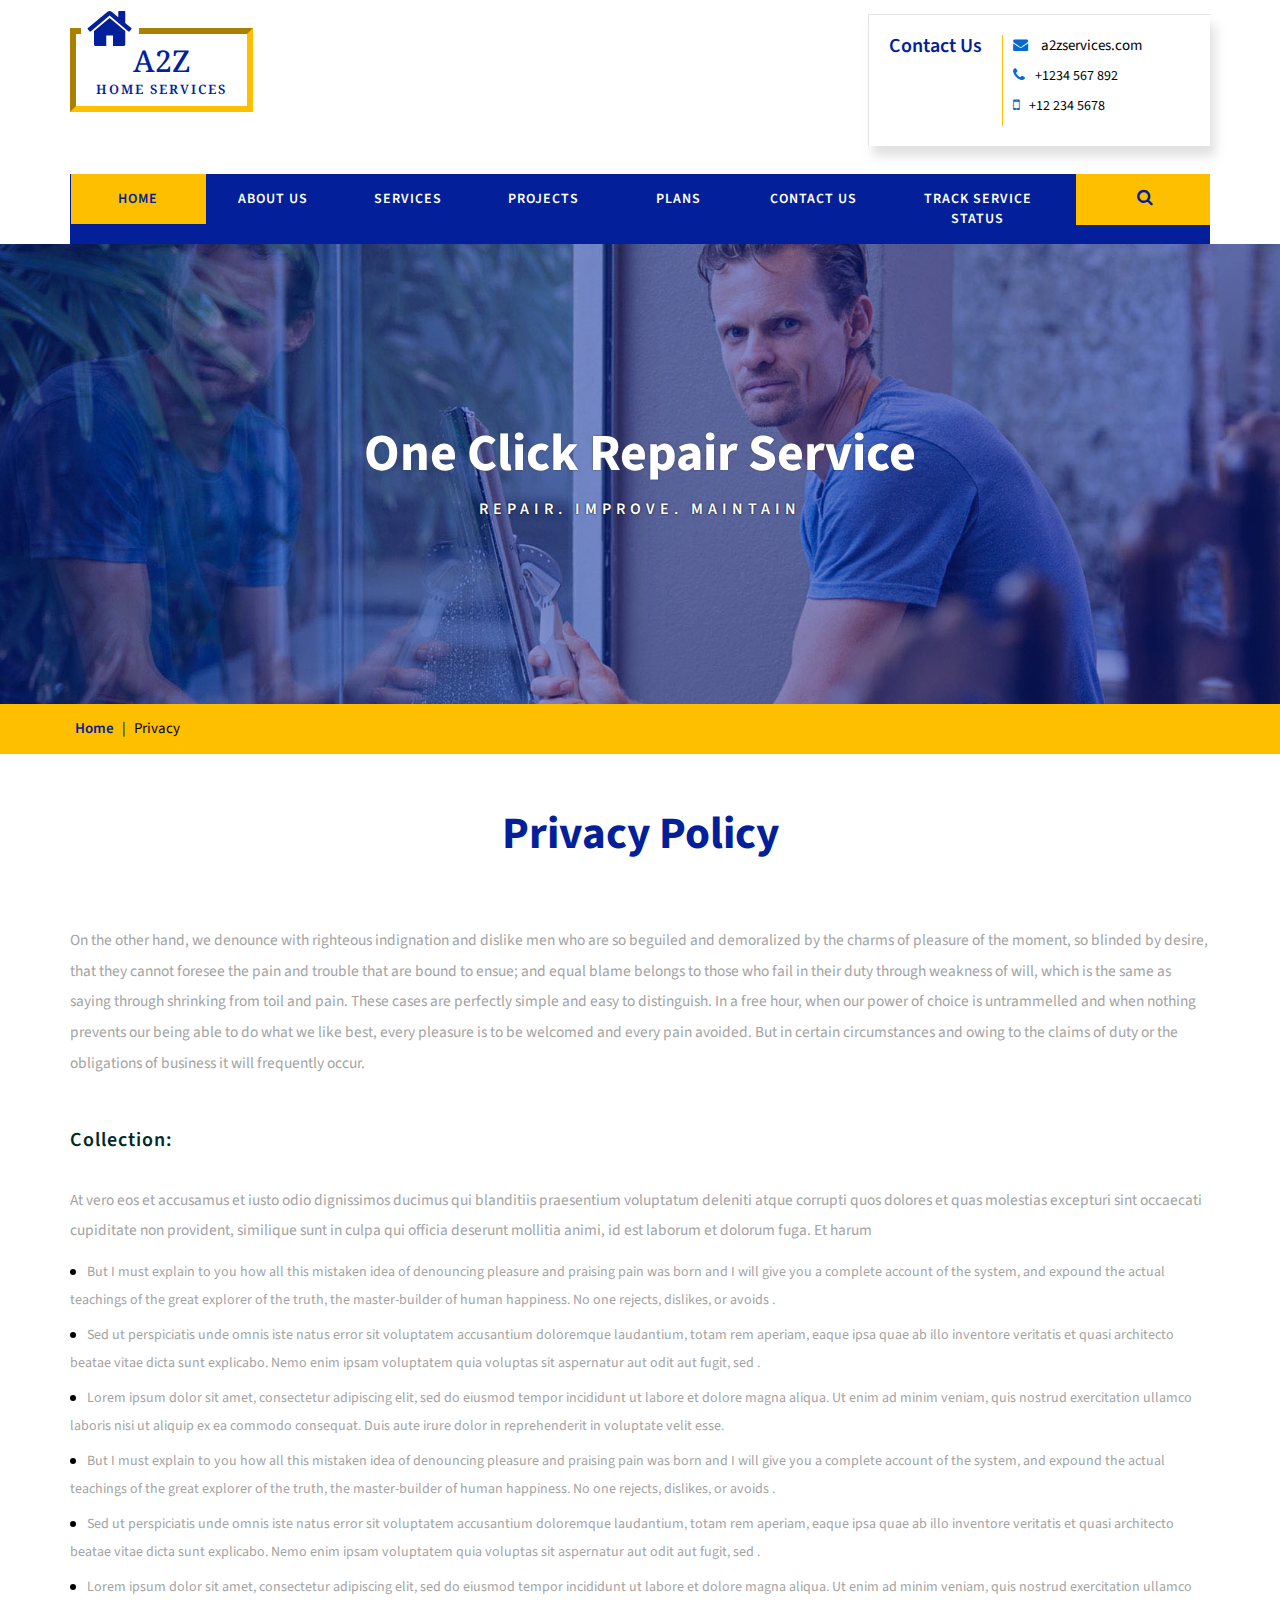
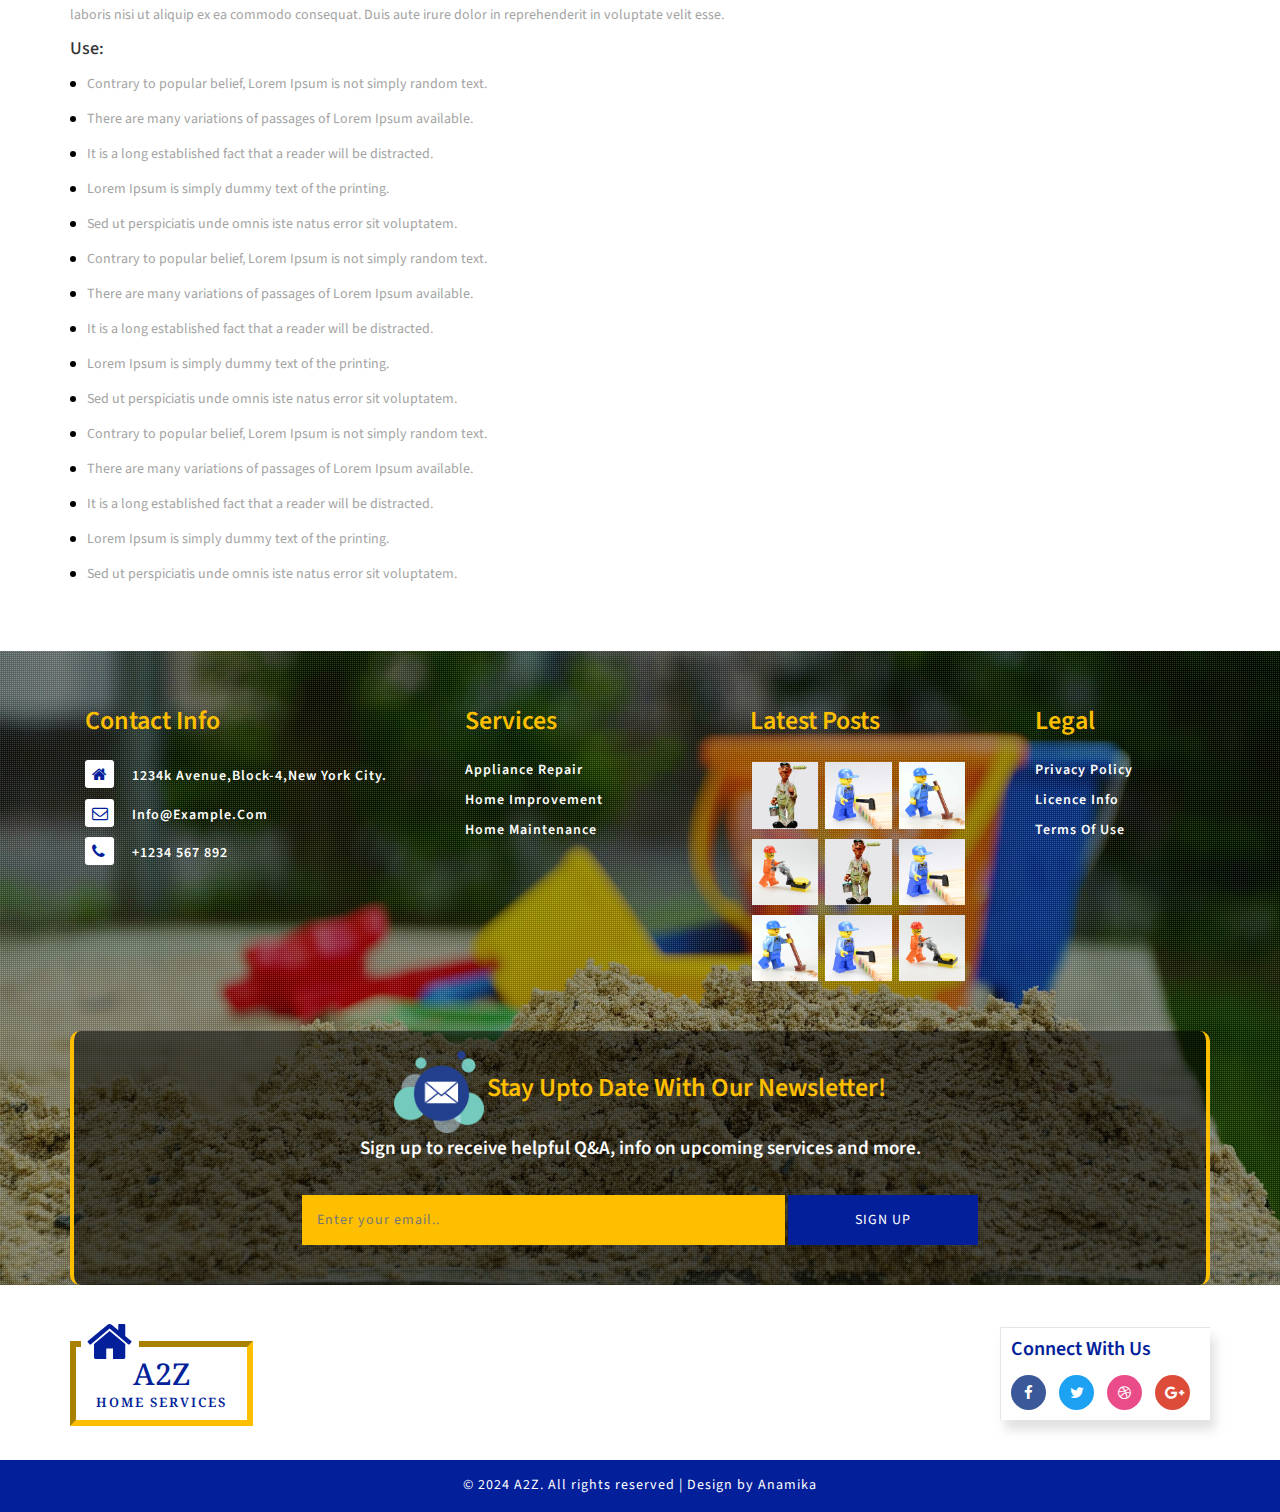
<file: privacy.html>
<!DOCTYPE html>
<html lang="zxx">

<head>
	<title>A2Z a Corporate Category </title>
	<!-- for-mobile-apps -->
	<meta name="viewport" content="width=device-width, initial-scale=1">
	<meta http-equiv="Content-Type" content="text/html; charset=utf-8" />
	<meta name="keywords" content="A2Z Responsive web template, Bootstrap Web Templates, Flat Web Templates, Android Compatible web template, 
Smartphone Compatible web template, free webdesigns for Nokia, Samsung, LG, SonyEricsson, Motorola web design" />
	<script>
		addEventListener("load", function () {
			setTimeout(hideURLbar, 0);
		}, false);

		function hideURLbar() {
			window.scrollTo(0, 1);
		}
	</script>
	<!-- //for-mobile-apps -->
	<link href="css/bootstrap.css" rel="stylesheet" type="text/css" media="all" />
	<link href="css/font-awesome.css" rel="stylesheet" type="text/css" media="all" />
	<link href="css/style.css" rel="stylesheet" type="text/css" media="all" />
	<link href="//fonts.googleapis.com/css?family=Noto+Serif:400,400i,700,700i" rel="stylesheet">
	<link href="//fonts.googleapis.com/css?family=Source+Sans+Pro:200,200i,300,300i,400,400i,600,600i,700,700i,900,900i" rel="stylesheet">

</head>

<body>
<!-- header -->
<div class="header-w3layouts">
	<div class="container">

		<div class="logo-nav-agileits">
			<div class="logo-nav-left">
				<h1>
					<a href="index.html">
						<span class="fa fa-home"></span>a2z
						<span class="logo-title">home services</span>
					</a>
				</h1>
			</div>

			<div class="header-grid-left-wthree">
				<div class="h3-title">
					<h3>contact us</h3>
				</div>
				<ul>
					<li>
						<span class="fa fa-envelope" aria-hidden="true"></span>
						<a href="mailto:info@example.com">a2zservices.com</a>
					</li>
					<li>
						<span class="fa fa-phone" aria-hidden="true"></span>+1234 567 892</li>
					<li>
						<span class="fa fa-mobile" aria-hidden="true"></span>+12 234 5678
					</li>
				</ul>
				<div class="clearfix"> </div>
			</div>
			<div class="clearfix"> </div>
		</div>
		<div class="clearfix"> </div>
		<div class="logo-nav-left1">
			<nav class="navbar navbar-default">
				<!-- Brand and toggle get grouped for better mobile display -->
				<div class="navbar-header">
					<button type="button" class="navbar-toggle collapsed navbar-toggle1" data-toggle="collapse" data-target="#bs-megadropdown-tabs">Menu
						<span class="sr-only">Toggle navigation</span>
						<span class="icon-bar"></span>
						<span class="icon-bar"></span>
						<span class="icon-bar"></span>
					</button>
				</div>

				<div class="collapse navbar-collapse" id="bs-megadropdown-tabs">
					<ul class="nav navbar-nav">
						<li class="active">
							<a href="index.html">Home</a>
						</li>
						<li>
							<a href="about.html">about us</a>
						</li>
						<li>
							<a href="services.html">services</a>
						</li>
						<li>
							<a href="projects.html">Projects</a>
						</li>
						<li>
							<a href="plan.html">plans</a>
						</li>
						<li>
							<a href="contact.html">contact us</a>
						</li>
						<li>
							<a href="status.html">track service status</a>
						</li>
						<li class="s-bar">
							<div class="search-w3_agileits">
								<input class="search_box" type="checkbox" id="search_box">
								<label class="icon-search" for="search_box">
									<span class="fa fa-search" aria-hidden="true"></span>
								</label>
								<div class="search_form">
									<form action="#" method="post">
										<input type="search" name="Search" placeholder=" "/>
										<input type="submit" value="Search">
									</form>
								</div>
							</div>
						</li>
					</ul>
				</div>

			</nav>
		</div>
		<div class="clearfix"> </div>
	</div>
</div>
<!-- //header -->
	<div class="banner-bg2">
		<div class="banner-info bg3 inner">
				<h3>one click repair service</h3>
				<p>repair.&nbsp;improve.&nbsp;maintain</p>
			</div>
</div>
	<!-- breadcrumbs -->
	<div class="breadcrumbs-w3l">
		<div class="container">
			<span class="breadcrumbs">
				<a href="index.html">Home</a> |
				<span>Privacy</span>
			</span>
		</div>
	</div>
	<!-- privacy policy -->
	<div class="container">
		<div class="w3ls-section privacy">
			<h4 class="main-title">privacy policy</h4>
		<p class="services-main">On the other hand, we denounce with righteous indignation and dislike men who are so beguiled and demoralized by the charms of pleasure of the moment, so blinded by desire, that they cannot foresee the pain and trouble that are bound to ensue; and equal blame belongs to those who fail in their duty through weakness of will, which is the same as saying through shrinking from toil and pain. These cases are perfectly simple and easy to distinguish. In a free hour, when our power of choice is untrammelled and when nothing prevents our being able to do what we like best, every pleasure is to be welcomed and every pain avoided. But in certain circumstances and owing to the claims of duty or the obligations of business it will frequently occur.</p>
		<h4 class="privacy">Collection:</h4>
		<p class="privacy-para">At vero eos et accusamus et iusto odio dignissimos ducimus qui blanditiis praesentium voluptatum deleniti atque corrupti quos dolores et quas molestias excepturi sint occaecati cupiditate non provident, similique sunt in culpa qui officia deserunt mollitia animi, id est laborum et dolorum fuga. Et harum</p>
		<ul class="privacy-start">
			<li><a href="#"><i></i>But I must explain to you how all this mistaken idea of denouncing pleasure and praising pain was born and I will give you a complete account of the system, and expound the actual teachings of the great explorer of the truth, the master-builder of human happiness. No one rejects, dislikes, or avoids .</a></li>
			<li><a href="#"><i></i>Sed ut perspiciatis unde omnis iste natus error sit voluptatem accusantium doloremque laudantium, totam rem aperiam, eaque ipsa quae ab illo inventore veritatis et quasi architecto beatae vitae dicta sunt explicabo. Nemo enim ipsam voluptatem quia voluptas sit aspernatur aut odit aut fugit, sed .</a></li>
			<li><a href="#"><i></i>Lorem ipsum dolor sit amet, consectetur adipiscing elit, sed do eiusmod tempor incididunt ut labore et dolore magna aliqua. Ut enim ad minim veniam, quis nostrud exercitation ullamco laboris nisi ut aliquip ex ea commodo consequat. Duis aute irure dolor in reprehenderit in voluptate velit esse.</a></li>
			<li><a href="#"><i></i>But I must explain to you how all this mistaken idea of denouncing pleasure and praising pain was born and I will give you a complete account of the system, and expound the actual teachings of the great explorer of the truth, the master-builder of human happiness. No one rejects, dislikes, or avoids .</a></li>
			<li><a href="#"><i></i>Sed ut perspiciatis unde omnis iste natus error sit voluptatem accusantium doloremque laudantium, totam rem aperiam, eaque ipsa quae ab illo inventore veritatis et quasi architecto beatae vitae dicta sunt explicabo. Nemo enim ipsam voluptatem quia voluptas sit aspernatur aut odit aut fugit, sed .</a></li>
			<li><a href="#"><i></i>Lorem ipsum dolor sit amet, consectetur adipiscing elit, sed do eiusmod tempor incididunt ut labore et dolore magna aliqua. Ut enim ad minim veniam, quis nostrud exercitation ullamco laboris nisi ut aliquip ex ea commodo consequat. Duis aute irure dolor in reprehenderit in voluptate velit esse.</a></li>
		</ul>
		<h4 class="use-privay">Use:</h4>
		<ul class="privacy-start">
			<li><a href="#"><i></i>Contrary to popular belief, Lorem Ipsum is not simply random text.</a></li>
			<li><a href="#"><i></i>There are many variations of passages of Lorem Ipsum available.</a></li>
			<li><a href="#"><i></i>It is a long established fact that a reader will be distracted.</a></li>
			<li><a href="#"><i></i>Lorem Ipsum is simply dummy text of the printing.</a></li>
			<li><a href="#"><i></i>Sed ut perspiciatis unde omnis iste natus error sit voluptatem.</a></li>
			<li><a href="#"><i></i>Contrary to popular belief, Lorem Ipsum is not simply random text.</a></li>
			<li><a href="#"><i></i>There are many variations of passages of Lorem Ipsum available.</a></li>
			<li><a href="#"><i></i>It is a long established fact that a reader will be distracted.</a></li>
			<li><a href="#"><i></i>Lorem Ipsum is simply dummy text of the printing.</a></li>
			<li><a href="#"><i></i>Sed ut perspiciatis unde omnis iste natus error sit voluptatem.</a></li>
			<li><a href="#"><i></i>Contrary to popular belief, Lorem Ipsum is not simply random text.</a></li>
			<li><a href="#"><i></i>There are many variations of passages of Lorem Ipsum available.</a></li>
			<li><a href="#"><i></i>It is a long established fact that a reader will be distracted.</a></li>
			<li><a href="#"><i></i>Lorem Ipsum is simply dummy text of the printing.</a></li>
			<li><a href="#"><i></i>Sed ut perspiciatis unde omnis iste natus error sit voluptatem.</a></li>
		</ul>
</div>
<!--//privacy policy-->
	</div>
		<!-- //Terms of use-section -->
<!-- footer -->
<div class="footer-main-w3_agile">
	<div class="footer-dot">
		<div class="container">
			<div class="footer-bottom">
				<div class="col-md-4 col-sm-6 col-xs-6 footer-grid1 address">
					<h4>Contact Info</h4>
					<ul>
						<li>
							<span class="fa fa-home" aria-hidden="true"></span>
							<p>1234k Avenue,block-4,New York City.</p>
						</li>
						<li>
							<span class="fa fa-envelope-o" aria-hidden="true"></span>
							<a href="mailto:info@example.com">info@example.com</a>
						</li>
						<li>
							<span class="fa fa-phone" aria-hidden="true"></span>
							<p>+1234 567 892</p>
						</li>
					</ul>
				</div>
				<div class="col-md-3 col-sm-6 col-xs-6 footer-grid1 res">
					<h4>services</h4>
					<ul>
						<li>
							<a href="#">appliance repair</a>
						</li>
						<li>
							<a href="#">home improvement</a>
						</li>
						<li>
							<a href="#">home maintenance</a>
						</li>
					</ul>
				</div>
				<div class="col-md-3 col-sm-6 col-xs-6 footer-grid1 ftr-img">
					<h4>latest Posts</h4>
					<ul>
						<li>
							<a href="single.html">
								<img src="images/t1.jpg" alt=" " class="img-responsive" />
							</a>
						</li>
						<li>
							<a href="single.html">
								<img src="images/t2.jpg" alt=" " class="img-responsive" />
							</a>
						</li>
						<li>
							<a href="single.html">
								<img src="images/t3.jpg" alt=" " class="img-responsive" />
							</a>
						</li>
						<li>
							<a href="single.html">
								<img src="images/t4.jpg" alt=" " class="img-responsive" />
							</a>
						</li>
						<li>
							<a href="single.html">
								<img src="images/t1.jpg" alt=" " class="img-responsive" />
							</a>
						</li>
						<li>
							<a href="single.html">
								<img src="images/t2.jpg" alt=" " class="img-responsive" />
							</a>
						</li>
						<li>
							<a href="single.html">
								<img src="images/t3.jpg" alt=" " class="img-responsive" />
							</a>
						</li>
						<li>
							<a href="single.html">
								<img src="images/t2.jpg" alt=" " class="img-responsive" />
							</a>
						</li>
						<li>
							<a href="single.html">
								<img src="images/t4.jpg" alt=" " class="img-responsive" />
							</a>
						</li>
					</ul>
				</div>
				<div class="col-md-2 col-sm-6 col-xs-6 footer-grid1">
					<h4>legal</h4>
					<ul>
						<li>
							<a href="privacy.html">privacy policy</a>
						</li>
						<li>
							<a href="#">licence info</a>
						</li>
						<li>
							<a href="terms.html">terms of use</a>
						</li>
					</ul>
				</div>
				<div class="clearfix"></div>
			</div>
			<div class="agileinfo-subscribe-grid text-center">
				<img src="images/mail.png" alt="">
				<h4>stay upto date with our newsletter!</h4>
				<p>Sign up to receive helpful Q&A, info on upcoming services and more.</p>
				<form action="#" method="post">
					<input type="email" placeholder="Enter your email.." name="Subscribe" required="">
					<button class="btn1">sign up</button>
				</form>
			</div>
		</div>
	</div>
</div>
<div class="cpy-footer">
	<div class="container">
		<div class="footer-top">
			<div class="logo-nav-left footer-top1">
				<h2>
					<a href="index.html">
						<span class="fa fa-home logo-ftr"></span>a2z
						<span class="logo-title">home services</span>
					</a>
				</h2>
			</div>
			<div class="footer-social">
				<h4>connect with us</h4>
				<ul>
					<li>
						<a href="#">
							<span class="fa fa-facebook icon_facebook"></span>
						</a>
					</li>
					<li>
						<a href="#">
							<span class="fa fa-twitter icon_twitter"></span>
						</a>
					</li>
					<li>
						<a href="#">
							<span class="fa fa-dribbble icon_dribbble"></span>
						</a>
					</li>
					<li>
						<a href="#">
							<span class="fa fa-google-plus icon_g_plus"></span>
						</a>
					</li>
				</ul>
			</div>
			<div class="clearfix"></div>
		</div>
	</div>
	<div class="cpy-text">
		<p>© 2024 A2Z. All rights reserved | Design by
			Anamika
		</p>
	</div>

</div>
<!--//footer  -->
	<!-- js -->
	<script src="js/jquery-2.2.3.min.js"></script>
	<!-- //js-->
	<!--search-bar-->
	<script src="js/main.js"></script>
	<!--//search-bar-->
	<!-- start-smooth-scrolling -->
	<script src="js/move-top.js"></script>
	<script src="js/easing.js"></script>
	<script>
		jQuery(document).ready(function ($) {
			$(".scroll").click(function (event) {
				event.preventDefault();

				$('html,body').animate({
					scrollTop: $(this.hash).offset().top
				}, 1000);
			});
		});
	</script>
	<!-- //end-smooth-scrolling -->
	<!-- smooth-scrolling-of-move-up -->
	<script>
		$(document).ready(function () {
			/*
			var defaults = {
				containerID: 'toTop', // fading element id
				containerHoverID: 'toTopHover', // fading element hover id
				scrollSpeed: 1200,
				easingType: 'linear' 
			};
			*/

			$().UItoTop({
				easingType: 'easeOutQuart'
			});

		});
	</script>
	<script src="js/SmoothScroll.min.js"></script>
	<!-- Bootstrap core JavaScript
    ================================================== -->
	<!-- Placed at the end of the document so the pages load faster -->
	<script src="js/bootstrap.js"></script>
</body>

</html>
</file>
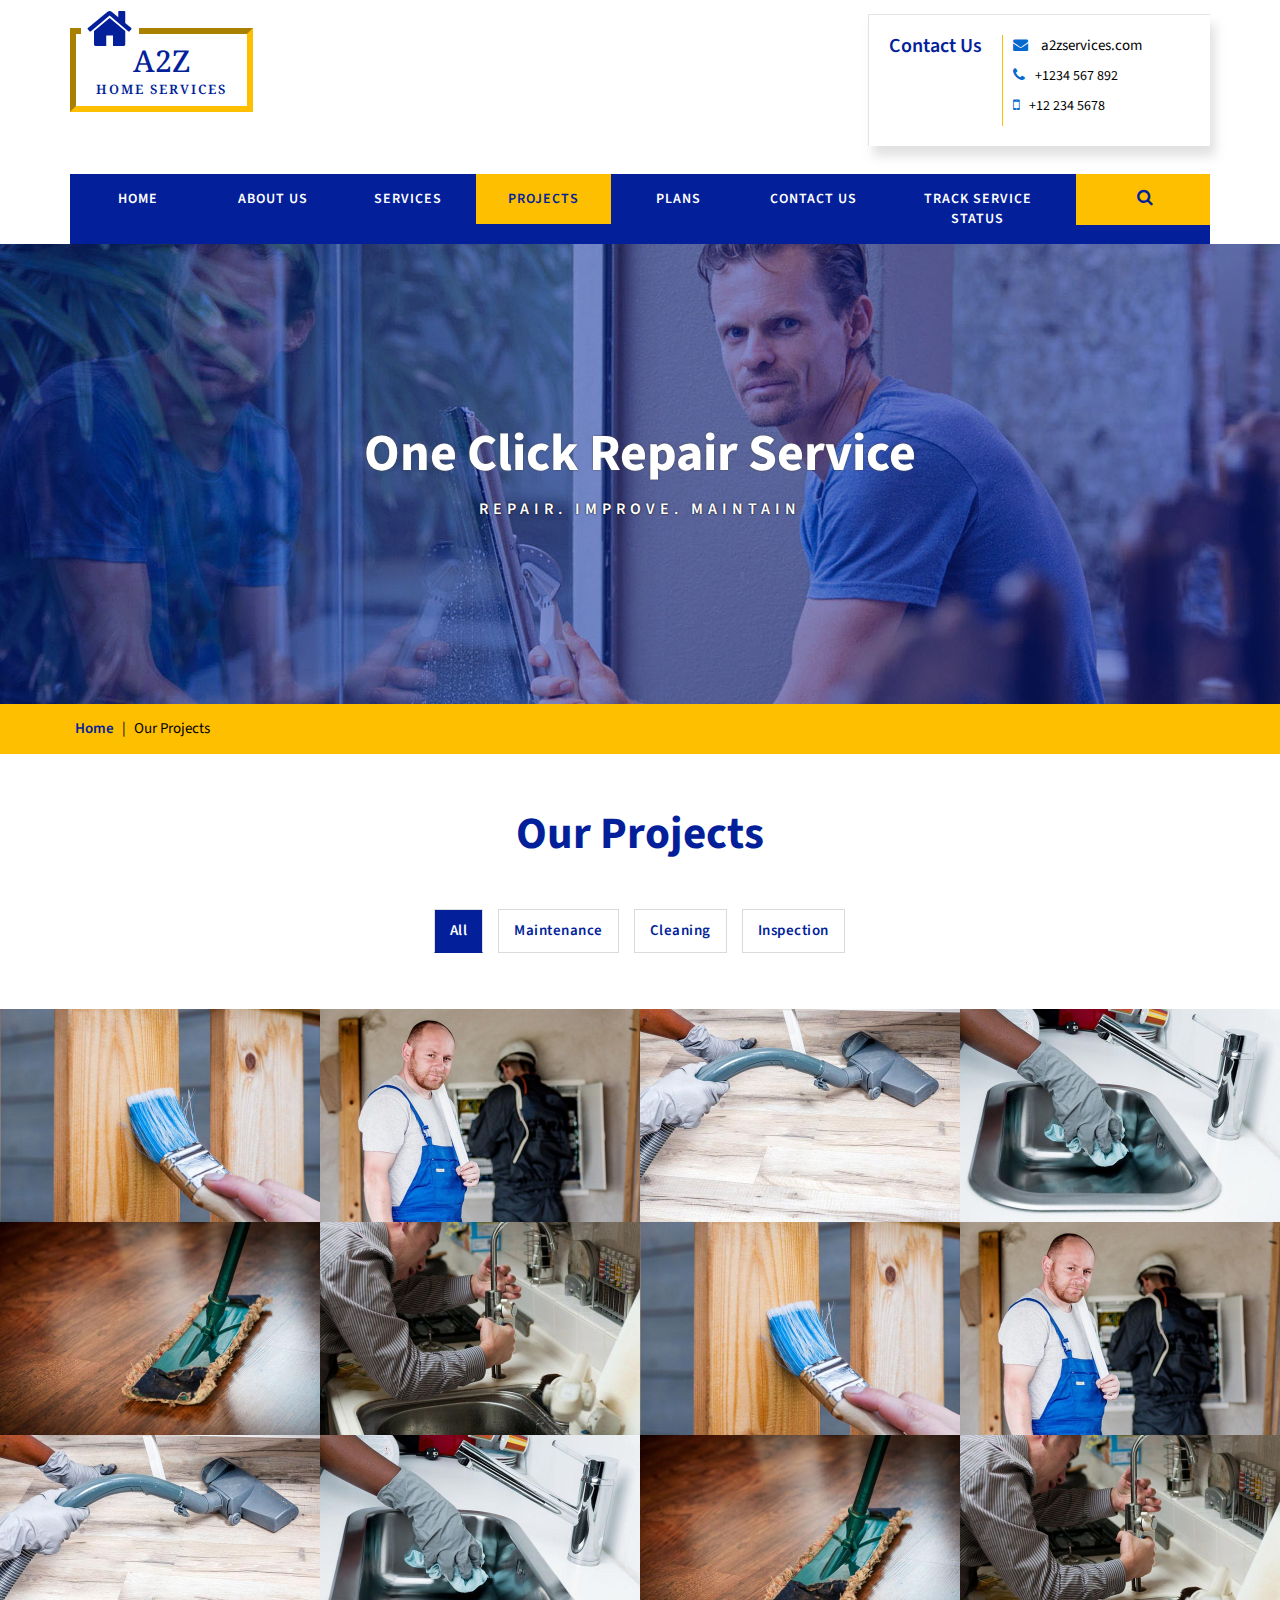
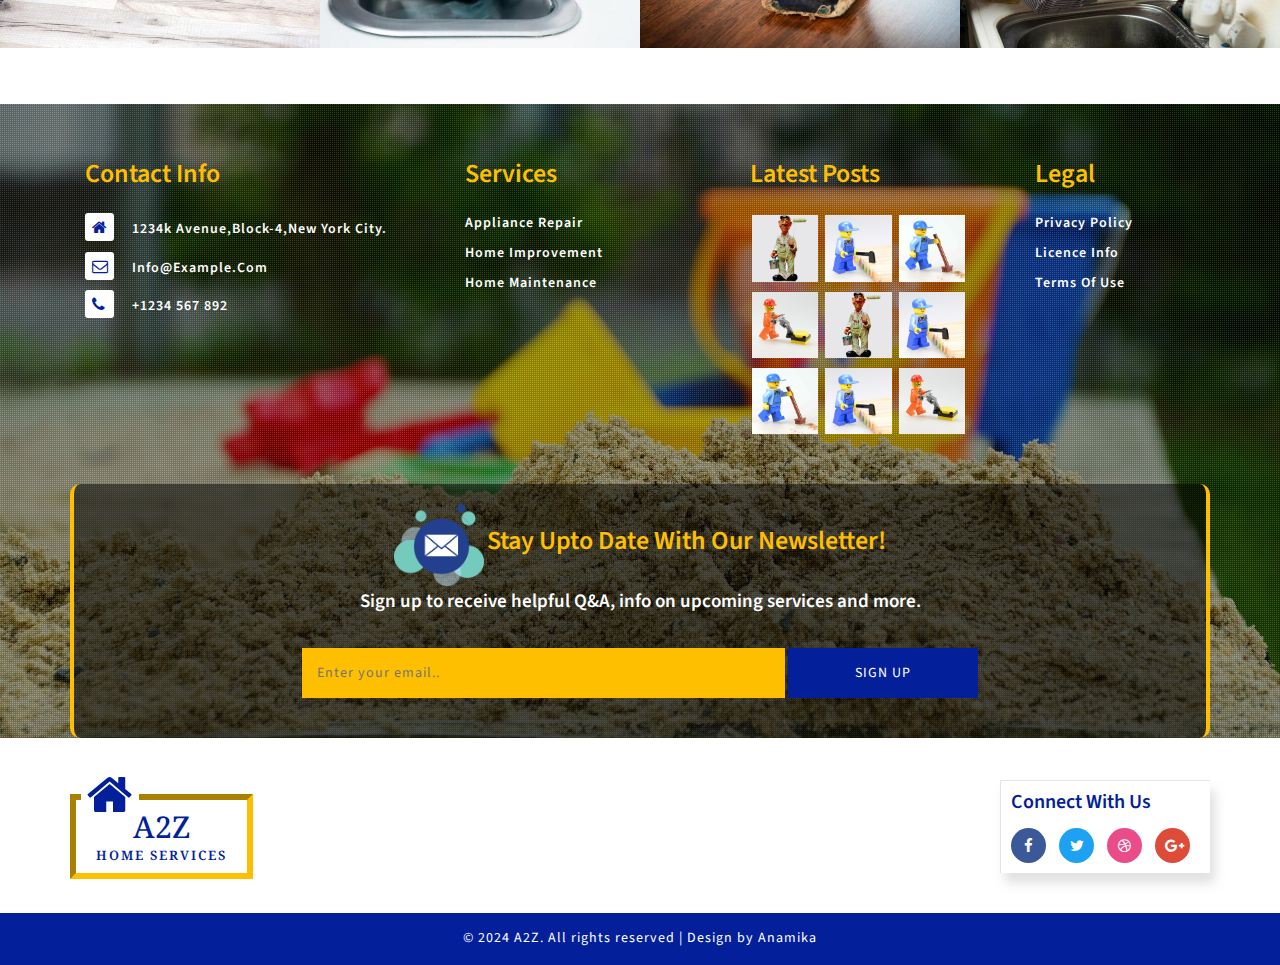
<file: projects.html>
<!DOCTYPE html>
<html lang="zxx">

<head>
	<title>A2Z a Corporate Category</title>
	<!-- for-mobile-apps -->
	<meta name="viewport" content="width=device-width, initial-scale=1">
	<meta http-equiv="Content-Type" content="text/html; charset=utf-8" />
	<meta name="keywords" content="A2Z Responsive web template, Bootstrap Web Templates, Flat Web Templates, Android Compatible web template, 
Smartphone Compatible web template, free webdesigns for Nokia, Samsung, LG, SonyEricsson, Motorola web design" />
	<script>
		addEventListener("load", function () {
			setTimeout(hideURLbar, 0);
		}, false);

		function hideURLbar() {
			window.scrollTo(0, 1);
		}
	</script>
	<!-- //for-mobile-apps -->
	<link href="css/bootstrap.css" rel="stylesheet" type="text/css" media="all" />
	<link href="css/font-awesome.css" rel="stylesheet" type="text/css" media="all" />
	<link href="css/style.css" rel="stylesheet" type="text/css" media="all" />
	<link href="//fonts.googleapis.com/css?family=Noto+Serif:400,400i,700,700i" rel="stylesheet">
	<link href="//fonts.googleapis.com/css?family=Source+Sans+Pro:200,200i,300,300i,400,400i,600,600i,700,700i,900,900i" rel="stylesheet">

</head>

<body>
	<!-- header -->
	<div class="header-w3layouts">
		<div class="container">

			<div class="logo-nav-agileits">
				<div class="logo-nav-left">
					<h1>
						<a href="index.html">
							<span class="fa fa-home"></span>a2z
							<span class="logo-title">home services</span>
						</a>
					</h1>
				</div>

				<div class="header-grid-left-wthree">
					<div class="h3-title">
						<h3>contact us</h3>
					</div>
					<ul>
						<li>
							<span class="fa fa-envelope" aria-hidden="true"></span>
							<a href="mailto:info@example.com">a2zservices.com</a>
						</li>
						<li>
							<span class="fa fa-phone" aria-hidden="true"></span>+1234 567 892</li>
						<li>
							<span class="fa fa-mobile" aria-hidden="true"></span>+12 234 5678
						</li>
					</ul>
					<div class="clearfix"> </div>
				</div>
				<div class="clearfix"> </div>
			</div>
			<div class="clearfix"> </div>
			<div class="logo-nav-left1">
				<nav class="navbar navbar-default">
					<!-- Brand and toggle get grouped for better mobile display -->
					<div class="navbar-header">
						<button type="button" class="navbar-toggle collapsed navbar-toggle1" data-toggle="collapse" data-target="#bs-megadropdown-tabs">Menu
							<span class="sr-only">Toggle navigation</span>
							<span class="icon-bar"></span>
							<span class="icon-bar"></span>
							<span class="icon-bar"></span>
						</button>
					</div>

					<div class="collapse navbar-collapse" id="bs-megadropdown-tabs">
						<ul class="nav navbar-nav">
							<li>
								<a href="index.html">Home</a>
							</li>
							<li>
								<a href="about.html">about us</a>
							</li>
							<li>
								<a href="services.html">services</a>
							</li>
							<li class="active">
								<a href="projects.html">Projects</a>
							</li>
							<li>
								<a href="plan.html">plans</a>
							</li>
							<li>
								<a href="contact.html">contact us</a>
							</li>
							<li>
								<a href="status.html">track service status</a>
							</li>
							<li class="s-bar">
								<div class="search-w3_agileits">
									<input class="search_box" type="checkbox" id="search_box">
									<label class="icon-search" for="search_box">
										<span class="fa fa-search" aria-hidden="true"></span>
									</label>
									<div class="search_form">
										<form action="#" method="post">
											<input type="search" name="Search" placeholder=" " />
											<input type="submit" value="Search">
										</form>
									</div>
								</div>
							</li>
						</ul>
					</div>

				</nav>
			</div>
			<div class="clearfix"> </div>
		</div>
	</div>
	<!-- //header -->
	<div class="banner-bg2">
		<div class="banner-info bg3 inner">
			<h3>one click repair service</h3>
			<p>repair.&nbsp;improve.&nbsp;maintain</p>
		</div>
	</div>
	<!-- breadcrumbs -->
	<div class="breadcrumbs-w3l">
		<div class="container">
			<span class="breadcrumbs">
				<a href="index.html">Home</a> |
				<span>Our Projects</span>
			</span>
		</div>
	</div>
	<!-- //breadcrumbs -->
	<!--Gallery  section starts here-->
	<div class="gallery  agileinfo w3ls-section" id="gallery">
		<div class="container">
			<h4 class="main-title">our projects</h4>
		</div>
		<div class="bs-example bs-example-tabs services-main" role="tabpanel" data-example-id="togglable-tabs">
			<ul id="myTab" class="nav nav-tabs" role="tablist">
				<li role="presentation" class="active">
					<a href="#home-main" id="home-tab" role="tab" data-toggle="tab" aria-controls="home-main" aria-expanded="true">All</a>
				</li>
				<li role="presentation">
					<a href="#learning" role="tab" id="learning-tab" data-toggle="tab" aria-controls="learning">Maintenance</a>
				</li>
				<li role="presentation">
					<a href="#playing" role="tab" id="playing-tab" data-toggle="tab" aria-controls="playing">Cleaning</a>
				</li>
				<li role="presentation">
					<a href="#school" role="tab" id="school-tab" data-toggle="tab" aria-controls="school">Inspection</a>
				</li>
			</ul>
			<div id="myTabContent" class="tab-content">
				<div role="tabpanel" class="tab-pane fade in active" id="home-main" aria-labelledby="home-tab">
					<div class="w3_tab_img">
						<div class="col-md-3 col-sm-4  col-xs-6 w3_tab_img_left">
							<div class="demo">
								<a class="cm-overlay" href="images/g1.jpg">
									<img src="images/g1.jpg" alt=" " class="img-responsive" />
								</a>
							</div>
						</div>
						<div class="col-md-3 col-sm-4  col-xs-6  w3_tab_img_left">
							<div class="demo">
								<a class="cm-overlay" href="images/g2.jpg">
									<img src="images/g2.jpg" alt=" " class="img-responsive" />

								</a>
							</div>
						</div>
						<div class="col-md-3 col-sm-4  col-xs-6 w3_tab_img_left">
							<div class="demo">
								<a class="cm-overlay" href="images/g3.jpg">
									<img src="images/g3.jpg" alt=" " class="img-responsive" />
								</a>
							</div>
						</div>
						<div class="col-md-3 col-sm-4  col-xs-6 w3_tab_img_left">
							<div class="demo">
								<a class="cm-overlay" href="images/g4.jpg">
									<img src="images/g4.jpg" alt=" " class="img-responsive" />
								</a>
							</div>
						</div>
						<div class="col-md-3 col-sm-4  col-xs-6  w3_tab_img_left">
							<div class="demo">
								<a class="cm-overlay" href="images/g5.jpg">
									<img src="images/g5.jpg" alt=" " class="img-responsive" />
								</a>
							</div>
						</div>
						<div class="col-md-3 col-sm-4  col-xs-6 w3_tab_img_left">
							<div class="demo">
								<a class="cm-overlay" href="images/g6.jpg">
									<img src="images/g6.jpg" alt=" " class="img-responsive" />
								</a>
							</div>
						</div>
						<div class="col-md-3 col-sm-4  col-xs-6 w3_tab_img_left">
							<div class="demo">
								<a class="cm-overlay" href="images/g1.jpg">
									<img src="images/g1.jpg" alt=" " class="img-responsive" />
								</a>
							</div>
						</div>
						<div class="col-md-3 col-sm-4  col-xs-6 w3_tab_img_left">
							<div class="demo">
								<a class="cm-overlay" href="images/g2.jpg">
									<img src="images/g2.jpg" alt=" " class="img-responsive" />
								</a>
							</div>
						</div>

						<div class="col-md-3 col-sm-4  col-xs-6 w3_tab_img_left">
							<div class="demo">
								<a class="cm-overlay" href="images/g3.jpg">
									<img src="images/g3.jpg" alt=" " class="img-responsive" />
								</a>
							</div>
						</div>
						<div class="col-md-3 col-sm-4   col-xs-6 w3_tab_img_left">
							<div class="demo">
								<a class="cm-overlay" href="images/g4.jpg">
									<img src="images/g4.jpg" alt=" " class="img-responsive" />
								</a>
							</div>
						</div>
						<div class="col-md-3 col-sm-4  col-xs-6 w3_tab_img_left">
							<div class="demo">
								<a class="cm-overlay" href="images/g5.jpg">
									<img src="images/g5.jpg" alt=" " class="img-responsive" />
								</a>
							</div>
						</div>
						<div class="col-md-3 col-sm-4  col-xs-6 w3_tab_img_left">
							<div class="demo">
								<a class="cm-overlay" href="images/g6.jpg">
									<img src="images/g6.jpg" alt=" " class="img-responsive" />
								</a>
							</div>
						</div>



						<div class="clearfix"> </div>
					</div>
				</div>
				<div role="tabpanel" class="tab-pane fade" id="learning" aria-labelledby="learning-tab">
					<div class="w3_tab_img">
						<div class="col-md-3 col-sm-4  col-xs-6 w3_tab_img_left">
							<div class="demo">
								<a class="cm-overlay" href="images/g2.jpg">
									<img src="images/g2.jpg" alt=" " class="img-responsive" />
								</a>
							</div>
						</div>
						<div class="col-md-3 col-sm-4  col-xs-6 w3_tab_img_left">
							<div class="demo">
								<a class="cm-overlay" href="images/g4.jpg">
									<img src="images/g4.jpg" alt=" " class="img-responsive" />
								</a>
							</div>
						</div>
						<div class="col-md-3 col-sm-4  col-xs-6 w3_tab_img_left">
							<div class="demo">
								<a class="cm-overlay" href="images/g5.jpg">
									<img src="images/g5.jpg" alt=" " class="img-responsive" />
								</a>
							</div>
						</div>
						<div class="col-md-3 col-sm-4  col-xs-6 w3_tab_img_left">
							<div class="demo">
								<a class="cm-overlay" href="images/g3.jpg">
									<img src="images/g3.jpg" alt=" " class="img-responsive" />
								</a>
							</div>
						</div>
						<div class="clearfix"> </div>
					</div>
				</div>
				<div role="tabpanel" class="tab-pane fade" id="playing" aria-labelledby="playing-tab">
					<div class="w3_tab_img">
						<div class="col-md-3 col-sm-4  col-xs-6  w3_tab_img_left">
							<div class="demo">
								<a class="cm-overlay" href="images/g5.jpg">
									<img src="images/g5.jpg" alt=" " class="img-responsive" />
								</a>
							</div>
						</div>
						<div class="col-md-3 col-sm-4  col-xs-6 w3_tab_img_left">
							<div class="demo">
								<a class="cm-overlay" href="images/g6.jpg">
									<img src="images/g6.jpg" alt=" " class="img-responsive" />
								</a>
							</div>
						</div>
						<div class="col-md-3 col-sm-4  col-xs-6 w3_tab_img_left">
							<div class="demo">
								<a class="cm-overlay" href="images/g1.jpg">
									<img src="images/g1.jpg" alt=" " class="img-responsive" />
								</a>
							</div>
						</div>
						<div class="col-md-3 col-sm-4  col-xs-6 w3_tab_img_left">
							<div class="demo">
								<a class="cm-overlay" href="images/g2.jpg">
									<img src="images/g2.jpg" alt=" " class="img-responsive" />
								</a>
							</div>
						</div>

						<div class="clearfix"> </div>
					</div>
				</div>
				<div role="tabpanel" class="tab-pane fade" id="school" aria-labelledby="school-tab">
					<div class="w3_tab_img">
						<div class="col-md-3 col-sm-4  col-xs-6 w3_tab_img_left">
							<div class="demo">
								<a class="cm-overlay" href="images/g3.jpg">
									<img src="images/g3.jpg" alt=" " class="img-responsive" />
								</a>
							</div>
						</div>
						<div class="col-md-3 col-sm-4  col-xs-6 w3_tab_img_left">
							<div class="demo">
								<a class="cm-overlay" href="images/g4.jpg">
									<img src="images/g4.jpg" alt=" " class="img-responsive" />
								</a>
							</div>
						</div>
						<div class="col-md-3 col-sm-4  col-xs-6 w3_tab_img_left">
							<div class="demo">
								<a class="cm-overlay" href="images/g5.jpg">
									<img src="images/g5.jpg" alt=" " class="img-responsive" />
								</a>
							</div>
						</div>
						<div class="col-md-3 col-sm-4  col-xs-6 w3_tab_img_left">
							<div class="demo">
								<a class="cm-overlay" href="images/g6.jpg">
									<img src="images/g6.jpg" alt=" " class="img-responsive" />
								</a>
							</div>
						</div>
						<div class="clearfix"> </div>
					</div>
				</div>


			</div>
		</div>
	</div>
	<!--Gallery section ends here-->
	<!-- footer -->
	<div class="footer-main-w3_agile">
		<div class="footer-dot">
			<div class="container">
				<div class="footer-bottom">
					<div class="col-md-4 col-sm-6 col-xs-6 footer-grid1 address">
						<h4>Contact Info</h4>
						<ul>
							<li>
								<span class="fa fa-home" aria-hidden="true"></span>
								<p>1234k Avenue,block-4,New York City.</p>
							</li>
							<li>
								<span class="fa fa-envelope-o" aria-hidden="true"></span>
								<a href="mailto:info@example.com">info@example.com</a>
							</li>
							<li>
								<span class="fa fa-phone" aria-hidden="true"></span>
								<p>+1234 567 892</p>
							</li>
						</ul>
					</div>
					<div class="col-md-3 col-sm-6 col-xs-6 footer-grid1 res">
						<h4>services</h4>
						<ul>
							<li>
								<a href="#">appliance repair</a>
							</li>
							<li>
								<a href="#">home improvement</a>
							</li>
							<li>
								<a href="#">home maintenance</a>
							</li>
						</ul>
					</div>
					<div class="col-md-3 col-sm-6 col-xs-6 footer-grid1 ftr-img">
						<h4>latest Posts</h4>
						<ul>
							<li>
								<a href="single.html">
									<img src="images/t1.jpg" alt=" " class="img-responsive" />
								</a>
							</li>
							<li>
								<a href="single.html">
									<img src="images/t2.jpg" alt=" " class="img-responsive" />
								</a>
							</li>
							<li>
								<a href="single.html">
									<img src="images/t3.jpg" alt=" " class="img-responsive" />
								</a>
							</li>
							<li>
								<a href="single.html">
									<img src="images/t4.jpg" alt=" " class="img-responsive" />
								</a>
							</li>
							<li>
								<a href="single.html">
									<img src="images/t1.jpg" alt=" " class="img-responsive" />
								</a>
							</li>
							<li>
								<a href="single.html">
									<img src="images/t2.jpg" alt=" " class="img-responsive" />
								</a>
							</li>
							<li>
								<a href="single.html">
									<img src="images/t3.jpg" alt=" " class="img-responsive" />
								</a>
							</li>
							<li>
								<a href="single.html">
									<img src="images/t2.jpg" alt=" " class="img-responsive" />
								</a>
							</li>
							<li>
								<a href="single.html">
									<img src="images/t4.jpg" alt=" " class="img-responsive" />
								</a>
							</li>
						</ul>
					</div>
					<div class="col-md-2 col-sm-6 col-xs-6 footer-grid1">
						<h4>legal</h4>
						<ul>
							<li>
								<a href="privacy.html">privacy policy</a>
							</li>
							<li>
								<a href="#">licence info</a>
							</li>
							<li>
								<a href="terms.html">terms of use</a>
							</li>
						</ul>
					</div>
					<div class="clearfix"></div>
				</div>
				<div class="agileinfo-subscribe-grid text-center">
					<img src="images/mail.png" alt="">
					<h4>stay upto date with our newsletter!</h4>
					<p>Sign up to receive helpful Q&A, info on upcoming services and more.</p>
					<form action="#" method="post">
						<input type="email" placeholder="Enter your email.." name="Subscribe" required="">
						<button class="btn1">sign up</button>
					</form>
				</div>
			</div>
		</div>
	</div>
	<div class="cpy-footer">
		<div class="container">
			<div class="footer-top">
				<div class="logo-nav-left footer-top1">
					<h2>
						<a href="index.html">
							<span class="fa fa-home logo-ftr"></span>a2z
							<span class="logo-title">home services</span>
						</a>
					</h2>
				</div>
				<div class="footer-social">
					<h4>connect with us</h4>
					<ul>
						<li>
							<a href="#">
								<span class="fa fa-facebook icon_facebook"></span>
							</a>
						</li>
						<li>
							<a href="#">
								<span class="fa fa-twitter icon_twitter"></span>
							</a>
						</li>
						<li>
							<a href="#">
								<span class="fa fa-dribbble icon_dribbble"></span>
							</a>
						</li>
						<li>
							<a href="#">
								<span class="fa fa-google-plus icon_g_plus"></span>
							</a>
						</li>
					</ul>
				</div>
				<div class="clearfix"></div>
			</div>
		</div>
		<div class="cpy-text">
			<p>© 2024 A2Z. All rights reserved | Design by Anamika
				
			</p>
		</div>

	</div>
	<!--//footer  -->
	<!-- js -->
	<script src="js/jquery-2.2.3.min.js"></script>
	<!-- //js-->

	<!-- Gallery-plugin -->
	<script src="js/jquery.mobile.custom.min.js"></script>
	<script src="js/jquery.cm-overlay.js"></script>
	<script>
		$(document).ready(function () {
			$('.cm-overlay').cmOverlay();
		});
	</script>
	<!-- //Gallery-plugin -->

	<!--search-bar-->
	<script src="js/main.js"></script>
	<!--//search-bar-->
	<!-- start-smooth-scrolling -->
	<script src="js/move-top.js"></script>
	<script src="js/easing.js"></script>
	<script>
		jQuery(document).ready(function ($) {
			$(".scroll").click(function (event) {
				event.preventDefault();

				$('html,body').animate({
					scrollTop: $(this.hash).offset().top
				}, 1000);
			});
		});
	</script>
	<!-- //end-smooth-scrolling -->
	<!-- smooth-scrolling-of-move-up -->
	<script>
		$(document).ready(function () {
			/*
			var defaults = {
				containerID: 'toTop', // fading element id
				containerHoverID: 'toTopHover', // fading element hover id
				scrollSpeed: 1200,
				easingType: 'linear' 
			};
			*/

			$().UItoTop({
				easingType: 'easeOutQuart'
			});

		});
	</script>
	<script src="js/SmoothScroll.min.js"></script>
	<!-- Bootstrap core JavaScript
    ================================================== -->
	<!-- Placed at the end of the document so the pages load faster -->
	<script src="js/bootstrap.js"></script>
</body>

</html>
</file>
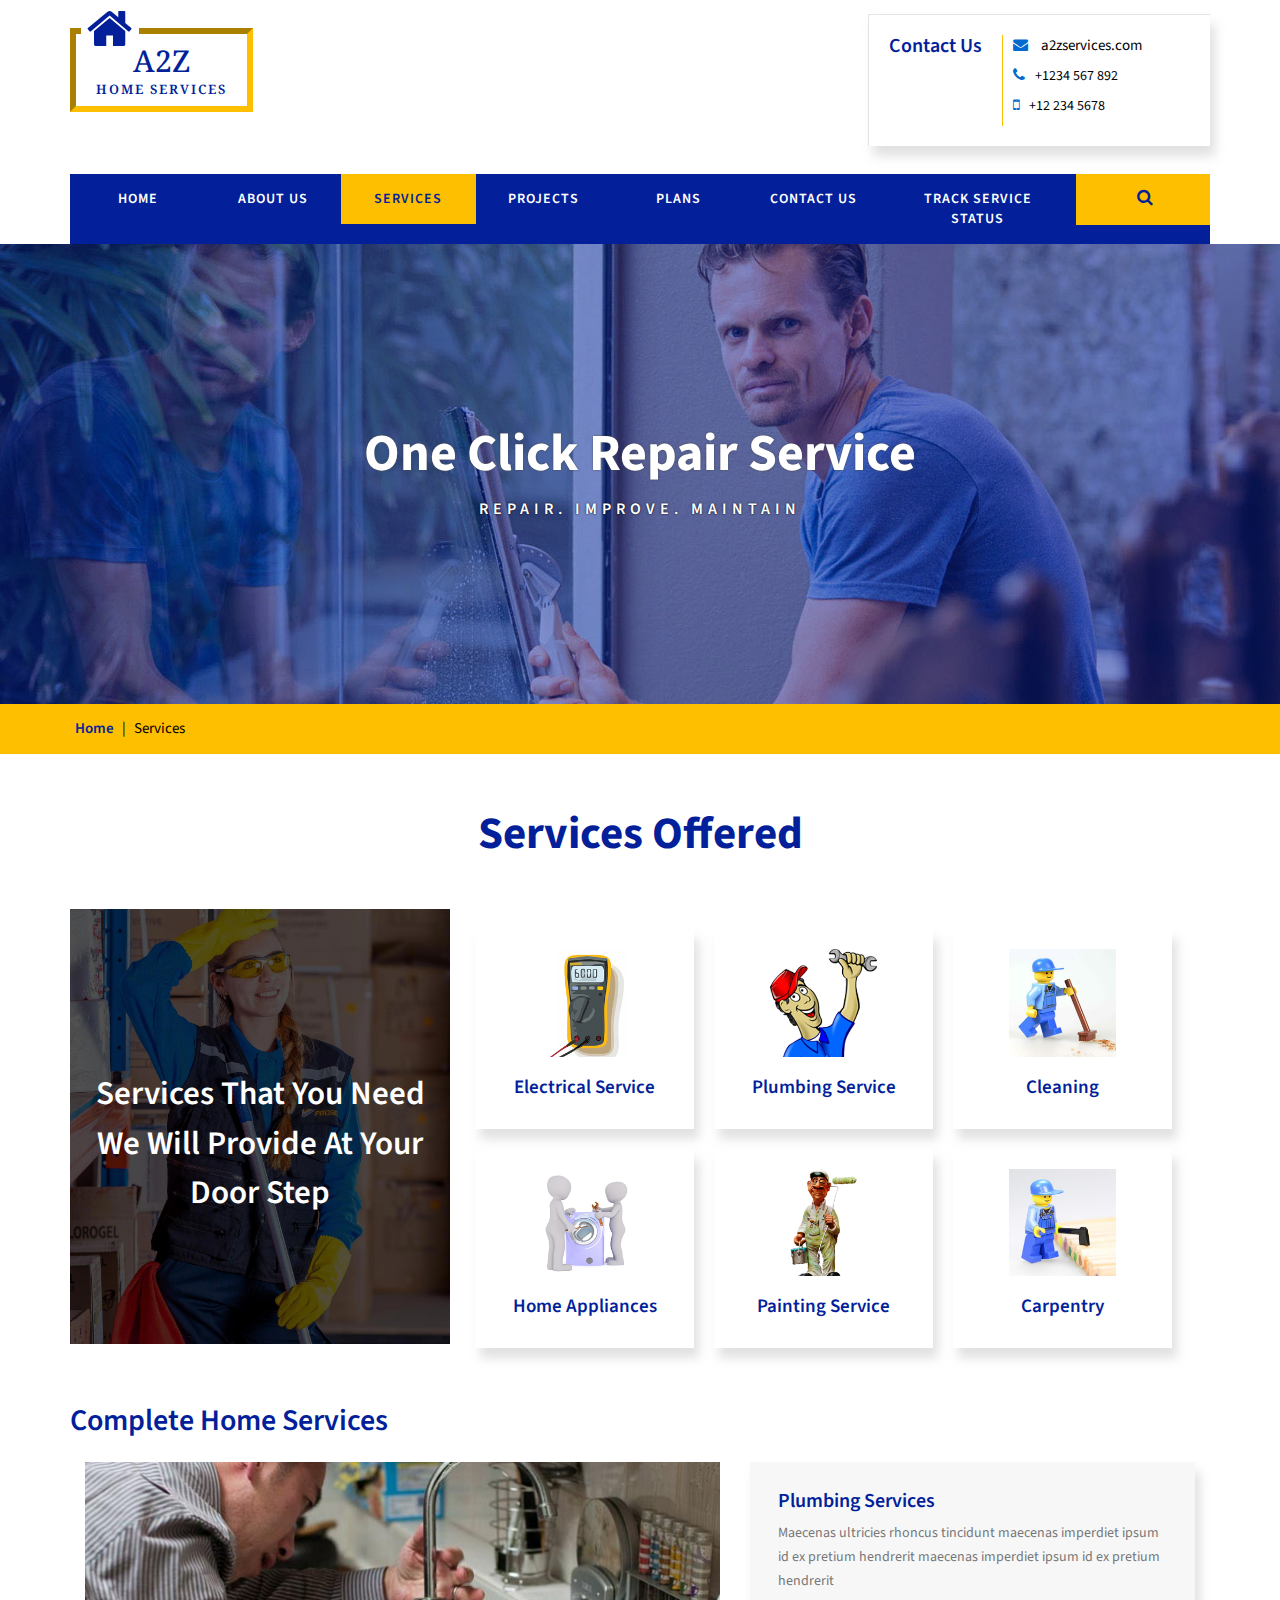
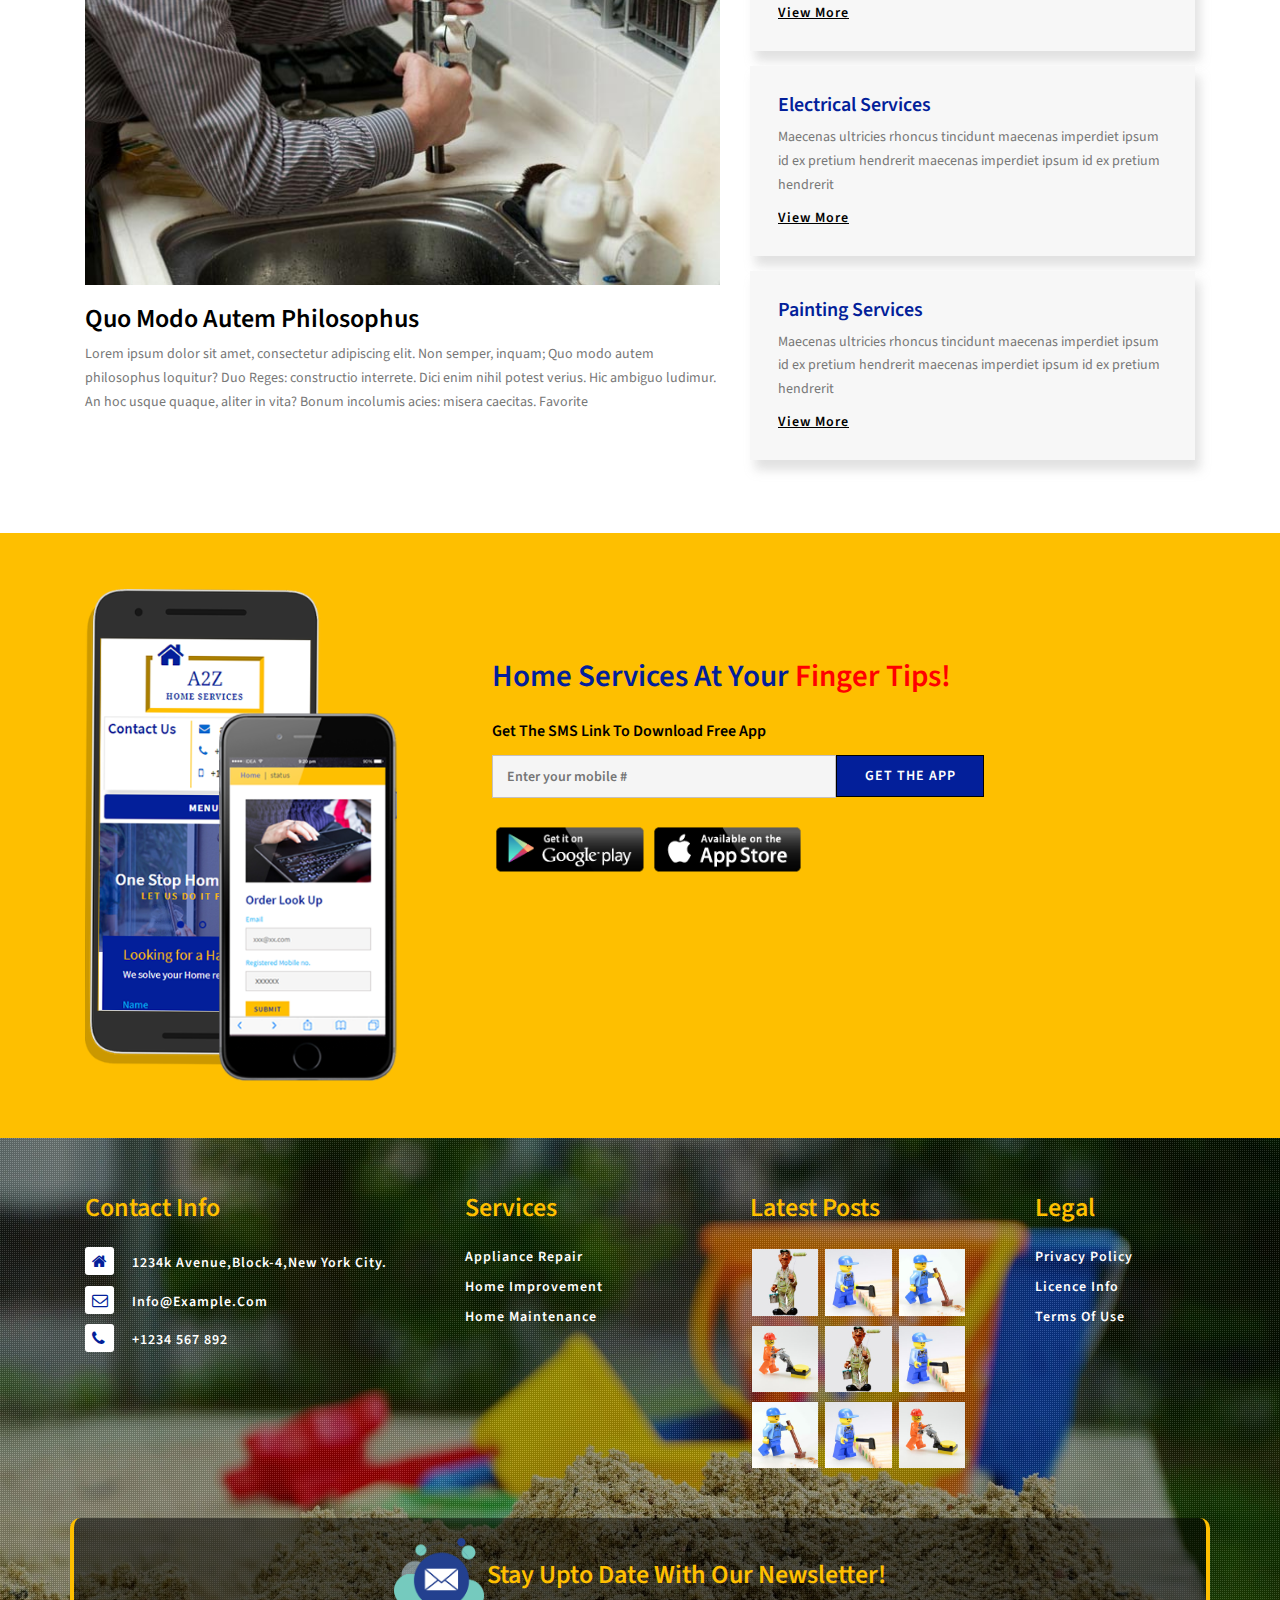
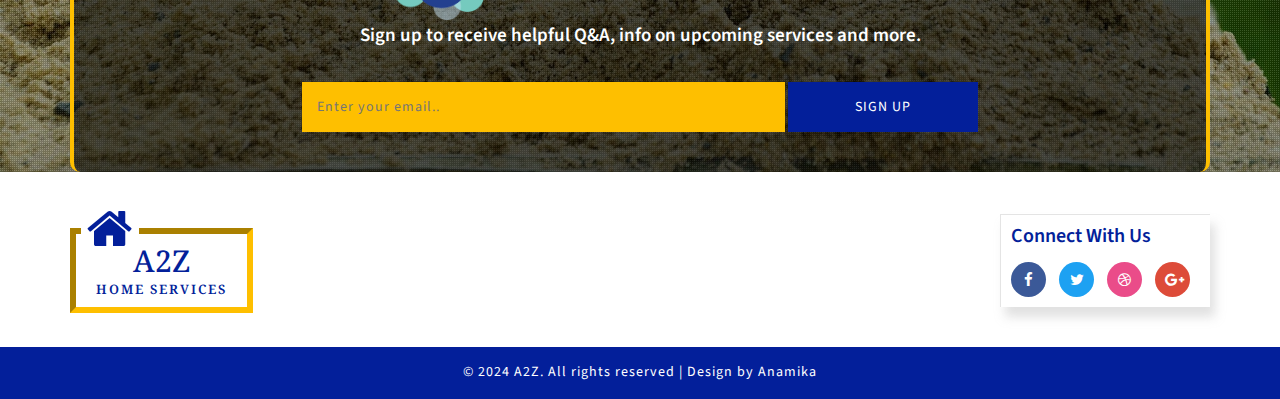
<file: services.html>
<!DOCTYPE html>
<html lang="zxx">

<head>
	<title>A2Z a Corporate Category </title>
	<!-- for-mobile-apps -->
	<meta name="viewport" content="width=device-width, initial-scale=1">
	<meta http-equiv="Content-Type" content="text/html; charset=utf-8" />
	<meta name="keywords" content="A2Z Responsive web template, Bootstrap Web Templates, Flat Web Templates, Android Compatible web template, 
Smartphone Compatible web template, free webdesigns for Nokia, Samsung, LG, SonyEricsson, Motorola web design" />
	<script>
		addEventListener("load", function () {
			setTimeout(hideURLbar, 0);
		}, false);

		function hideURLbar() {
			window.scrollTo(0, 1);
		}
	</script>
	<!-- //for-mobile-apps -->
	<link href="css/bootstrap.css" rel="stylesheet" type="text/css" media="all" />
	<link href="css/font-awesome.css" rel="stylesheet" type="text/css" media="all" />
	<link href="css/style.css" rel="stylesheet" type="text/css" media="all" />
	<link href="//fonts.googleapis.com/css?family=Noto+Serif:400,400i,700,700i" rel="stylesheet">
	<link href="//fonts.googleapis.com/css?family=Source+Sans+Pro:200,200i,300,300i,400,400i,600,600i,700,700i,900,900i" rel="stylesheet">

</head>

<body>
	<!-- header -->
	<div class="header-w3layouts">
		<div class="container">

			<div class="logo-nav-agileits">
				<div class="logo-nav-left">
					<h1>
						<a href="index.html">
							<span class="fa fa-home"></span>a2z
							<span class="logo-title">home services</span>
						</a>
					</h1>
				</div>

				<div class="header-grid-left-wthree">
					<div class="h3-title">
						<h3>contact us</h3>
					</div>
					<ul>
						<li>
							<span class="fa fa-envelope" aria-hidden="true"></span>
							<a href="mailto:info@example.com">a2zservices.com</a>
						</li>
						<li>
							<span class="fa fa-phone" aria-hidden="true"></span>+1234 567 892</li>
						<li>
							<span class="fa fa-mobile" aria-hidden="true"></span>+12 234 5678
						</li>
					</ul>
					<div class="clearfix"> </div>
				</div>
				<div class="clearfix"> </div>
			</div>
			<div class="clearfix"> </div>
			<div class="logo-nav-left1">
				<nav class="navbar navbar-default">
					<!-- Brand and toggle get grouped for better mobile display -->
					<div class="navbar-header">
						<button type="button" class="navbar-toggle collapsed navbar-toggle1" data-toggle="collapse" data-target="#bs-megadropdown-tabs">Menu
							<span class="sr-only">Toggle navigation</span>
							<span class="icon-bar"></span>
							<span class="icon-bar"></span>
							<span class="icon-bar"></span>
						</button>
					</div>

					<div class="collapse navbar-collapse" id="bs-megadropdown-tabs">
						<ul class="nav navbar-nav">
							<li>
								<a href="index.html">Home</a>
							</li>
							<li>
								<a href="about.html">about us</a>
							</li>
							<li class="active">
								<a href="services.html">services</a>
							</li>
							<li>
								<a href="projects.html">Projects</a>
							</li>
							<li>
								<a href="plan.html">plans</a>
							</li>
							<li>
								<a href="contact.html">contact us</a>
							</li>
							<li>
								<a href="status.html">track service status</a>
							</li>
							<li class="s-bar">
								<div class="search-w3_agileits">
									<input class="search_box" type="checkbox" id="search_box">
									<label class="icon-search" for="search_box">
										<span class="fa fa-search" aria-hidden="true"></span>
									</label>
									<div class="search_form">
										<form action="#" method="post">
											<input type="search" name="Search" placeholder=" " />
											<input type="submit" value="Search">
										</form>
									</div>
								</div>
							</li>
						</ul>
					</div>

				</nav>
			</div>
			<div class="clearfix"> </div>
		</div>
	</div>
	<!-- //header -->
	<div class="banner-bg2">
		<div class="banner-info bg3 inner">
			<h3>one click repair service</h3>
			<p>repair.&nbsp;improve.&nbsp;maintain</p>
		</div>
	</div>
	<!-- breadcrumbs -->
	<div class="breadcrumbs-w3l">
		<div class="container">
			<span class="breadcrumbs">
				<a href="index.html">Home</a> |
				<span> Services</span>
			</span>
		</div>
	</div>
	<!-- //breadcrumbs -->
	<!-- /services -->
	<div class="services w3ls-section">
		<div class="container">
			<h4 class="main-title">services offered</h4>
			<div class="services-main">
				<div class="col-md-4 serv-grid1">
					<!-- <h4 class="sub1">your complete home solution</h4> -->
					<h4 class="sub1">services that you need we will provide at your door step</h4>

				</div>
				<div class="col-md-8 serv-grid2">
					<div class="col-md-4 serv-sub1">
						<img src="images/t8.png" alt="" />
						<h5>electrical service</h5>
					</div>
					<div class="col-md-4 serv-sub1">
						<img src="images/t5.png" alt="" />
						<h5>plumbing service</h5>
					</div>
					<div class="col-md-4 serv-sub1">
						<img src="images/t3.jpg" alt="" />
						<h5>cleaning</h5>
					</div>
					<div class="col-md-4 serv-sub1">
						<img src="images/t6.png" alt="" />
						<h5>home appliances</h5>
					</div>
					<div class="col-md-4 serv-sub1">
						<img src="images/t7.png" alt="" />
						<h5>painting service</h5>
					</div>
					<div class="col-md-4 serv-sub1">
						<img src="images/t2.jpg" alt="" />
						<h5>carpentry</h5>
					</div>
					<div class="clearfix"> </div>
				</div>
				<div class="clearfix"> </div>
			</div>
		</div>
	</div>
	<!-- //services -->
	<div class="container">
		<div class="single-left serv-bottom">
			<h5 class="main-title">complete home services
			</h5>
			<div class="post-media col-md-7">
				<img src="images/g6.jpg" class="img-responsive" alt="">
				<div class="blog-text">
					<h5>Quo modo autem philosophus</h5>
					<p>Lorem ipsum dolor sit amet, consectetur adipiscing elit. Non semper, inquam; Quo modo autem philosophus loquitur? Duo
						Reges: constructio interrete. Dici enim nihil potest verius. Hic ambiguo ludimur. An hoc usque quaque, aliter in vita?
						Bonum incolumis acies: misera caecitas. Favorite</p>
				</div>
			</div>
			<div class="all-comments col-md-5">
				<div class="media-grids">
					<div class="w3l-media">
						<h5>plumbing services</h5>
						<div class="media-body">
							<p>Maecenas ultricies rhoncus tincidunt maecenas imperdiet ipsum id ex pretium hendrerit maecenas imperdiet ipsum id
								ex pretium hendrerit</p>
							<a href="projects.html"> view more </a>
						</div>
					</div>
					<div class="w3l-media">
						<h5>electrical services</h5>
						<div class="media-body">
							<p>Maecenas ultricies rhoncus tincidunt maecenas imperdiet ipsum id ex pretium hendrerit maecenas imperdiet ipsum id
								ex pretium hendrerit</p>
							<a href="projects.html"> view more </a>
						</div>
					</div>
					<div class="w3l-media">
						<h5>painting services</h5>
						<div class="media-body">
							<p>Maecenas ultricies rhoncus tincidunt maecenas imperdiet ipsum id ex pretium hendrerit maecenas imperdiet ipsum id
								ex pretium hendrerit</p>
							<a href="projects.html"> view more </a>
						</div>
					</div>

				</div>


			</div>
			<div class="clearfix"></div>
		</div>
	</div>
	<div class="w3ls-section app-head">
		<div class="container">
			<div class="col-md-4 col-sm-4 app-mobile">
				<img src="images/mobile.png" alt="" class="img-responsive" />
			</div>
			<div class="col-md-8 col-sm-8 app-main">
				<h6>home services at your
					<span>finger tips!</span>
				</h6>
				<div class="app-form">
					<p>get the SMS link to download free app </p>
					<form action="#" method="post" class="banner_form">
						<div class="sec-left">
							<input placeholder="Enter your mobile #" name="first name" type="text" required="">
						</div>
						<input type="submit" value="get the app">
						<div class="clearfix"></div>
					</form>
				</div>
				<ul class="app-links">
					<li>
						<a href="#">
							<img src="images/1.png" alt="">
						</a>
					</li>
					<li>
						<a href="#">
							<img src="images/2.png" alt="">
						</a>
					</li>
				</ul>

			</div>
			<div class="clearfix"></div>
		</div>
	</div>
	<!-- footer -->
	<div class="footer-main-w3_agile">
		<div class="footer-dot">
			<div class="container">
				<div class="footer-bottom">
					<div class="col-md-4 col-sm-6 col-xs-6 footer-grid1 address">
						<h4>Contact Info</h4>
						<ul>
							<li>
								<span class="fa fa-home" aria-hidden="true"></span>
								<p>1234k Avenue,block-4,New York City.</p>
							</li>
							<li>
								<span class="fa fa-envelope-o" aria-hidden="true"></span>
								<a href="mailto:info@example.com">info@example.com</a>
							</li>
							<li>
								<span class="fa fa-phone" aria-hidden="true"></span>
								<p>+1234 567 892</p>
							</li>
						</ul>
					</div>
					<div class="col-md-3 col-sm-6 col-xs-6 footer-grid1 res">
						<h4>services</h4>
						<ul>
							<li>
								<a href="#">appliance repair</a>
							</li>
							<li>
								<a href="#">home improvement</a>
							</li>
							<li>
								<a href="#">home maintenance</a>
							</li>
						</ul>
					</div>
					<div class="col-md-3 col-sm-6 col-xs-6 footer-grid1 ftr-img">
						<h4>latest Posts</h4>
						<ul>
							<li>
								<a href="single.html">
									<img src="images/t1.jpg" alt=" " class="img-responsive" />
								</a>
							</li>
							<li>
								<a href="single.html">
									<img src="images/t2.jpg" alt=" " class="img-responsive" />
								</a>
							</li>
							<li>
								<a href="single.html">
									<img src="images/t3.jpg" alt=" " class="img-responsive" />
								</a>
							</li>
							<li>
								<a href="single.html">
									<img src="images/t4.jpg" alt=" " class="img-responsive" />
								</a>
							</li>
							<li>
								<a href="single.html">
									<img src="images/t1.jpg" alt=" " class="img-responsive" />
								</a>
							</li>
							<li>
								<a href="single.html">
									<img src="images/t2.jpg" alt=" " class="img-responsive" />
								</a>
							</li>
							<li>
								<a href="single.html">
									<img src="images/t3.jpg" alt=" " class="img-responsive" />
								</a>
							</li>
							<li>
								<a href="single.html">
									<img src="images/t2.jpg" alt=" " class="img-responsive" />
								</a>
							</li>
							<li>
								<a href="single.html">
									<img src="images/t4.jpg" alt=" " class="img-responsive" />
								</a>
							</li>
						</ul>
					</div>
					<div class="col-md-2 col-sm-6 col-xs-6 footer-grid1">
						<h4>legal</h4>
						<ul>
							<li>
								<a href="privacy.html">privacy policy</a>
							</li>
							<li>
								<a href="#">licence info</a>
							</li>
							<li>
								<a href="terms.html">terms of use</a>
							</li>
						</ul>
					</div>
					<div class="clearfix"></div>
				</div>
				<div class="agileinfo-subscribe-grid text-center">
					<img src="images/mail.png" alt="">
					<h4>stay upto date with our newsletter!</h4>
					<p>Sign up to receive helpful Q&A, info on upcoming services and more.</p>
					<form action="#" method="post">
						<input type="email" placeholder="Enter your email.." name="Subscribe" required="">
						<button class="btn1">sign up</button>
					</form>
				</div>
			</div>
		</div>
	</div>
	<div class="cpy-footer">
		<div class="container">
			<div class="footer-top">
				<div class="logo-nav-left footer-top1">
					<h2>
						<a href="index.html">
							<span class="fa fa-home logo-ftr"></span>a2z
							<span class="logo-title">home services</span>
						</a>
					</h2>
				</div>
				<div class="footer-social">
					<h4>connect with us</h4>
					<ul>
						<li>
							<a href="#">
								<span class="fa fa-facebook icon_facebook"></span>
							</a>
						</li>
						<li>
							<a href="#">
								<span class="fa fa-twitter icon_twitter"></span>
							</a>
						</li>
						<li>
							<a href="#">
								<span class="fa fa-dribbble icon_dribbble"></span>
							</a>
						</li>
						<li>
							<a href="#">
								<span class="fa fa-google-plus icon_g_plus"></span>
							</a>
						</li>
					</ul>
				</div>
				<div class="clearfix"></div>
			</div>
		</div>
		<div class="cpy-text">
			<p>© 2024 A2Z. All rights reserved | Design by Anamika
			</p>
		</div>

	</div>
	<!--//footer  -->
	<!-- js -->
	<script src="js/jquery-2.2.3.min.js"></script>
	<!-- //js-->
	<!--search-bar-->
	<script src="js/main.js"></script>
	<!--//search-bar-->
	<!-- start-smooth-scrolling -->
	<script src="js/move-top.js"></script>
	<script src="js/easing.js"></script>
	<script>
		jQuery(document).ready(function ($) {
			$(".scroll").click(function (event) {
				event.preventDefault();

				$('html,body').animate({
					scrollTop: $(this.hash).offset().top
				}, 1000);
			});
		});
	</script>
	<!-- //end-smooth-scrolling -->
	<!-- smooth-scrolling-of-move-up -->
	<script>
		$(document).ready(function () {
			/*
			var defaults = {
				containerID: 'toTop', // fading element id
				containerHoverID: 'toTopHover', // fading element hover id
				scrollSpeed: 1200,
				easingType: 'linear' 
			};
			*/

			$().UItoTop({
				easingType: 'easeOutQuart'
			});

		});
	</script>
	<script src="js/SmoothScroll.min.js"></script>
	<!-- Bootstrap core JavaScript
    ================================================== -->
	<!-- Placed at the end of the document so the pages load faster -->
	<script src="js/bootstrap.js"></script>
</body>

</html>
</file>
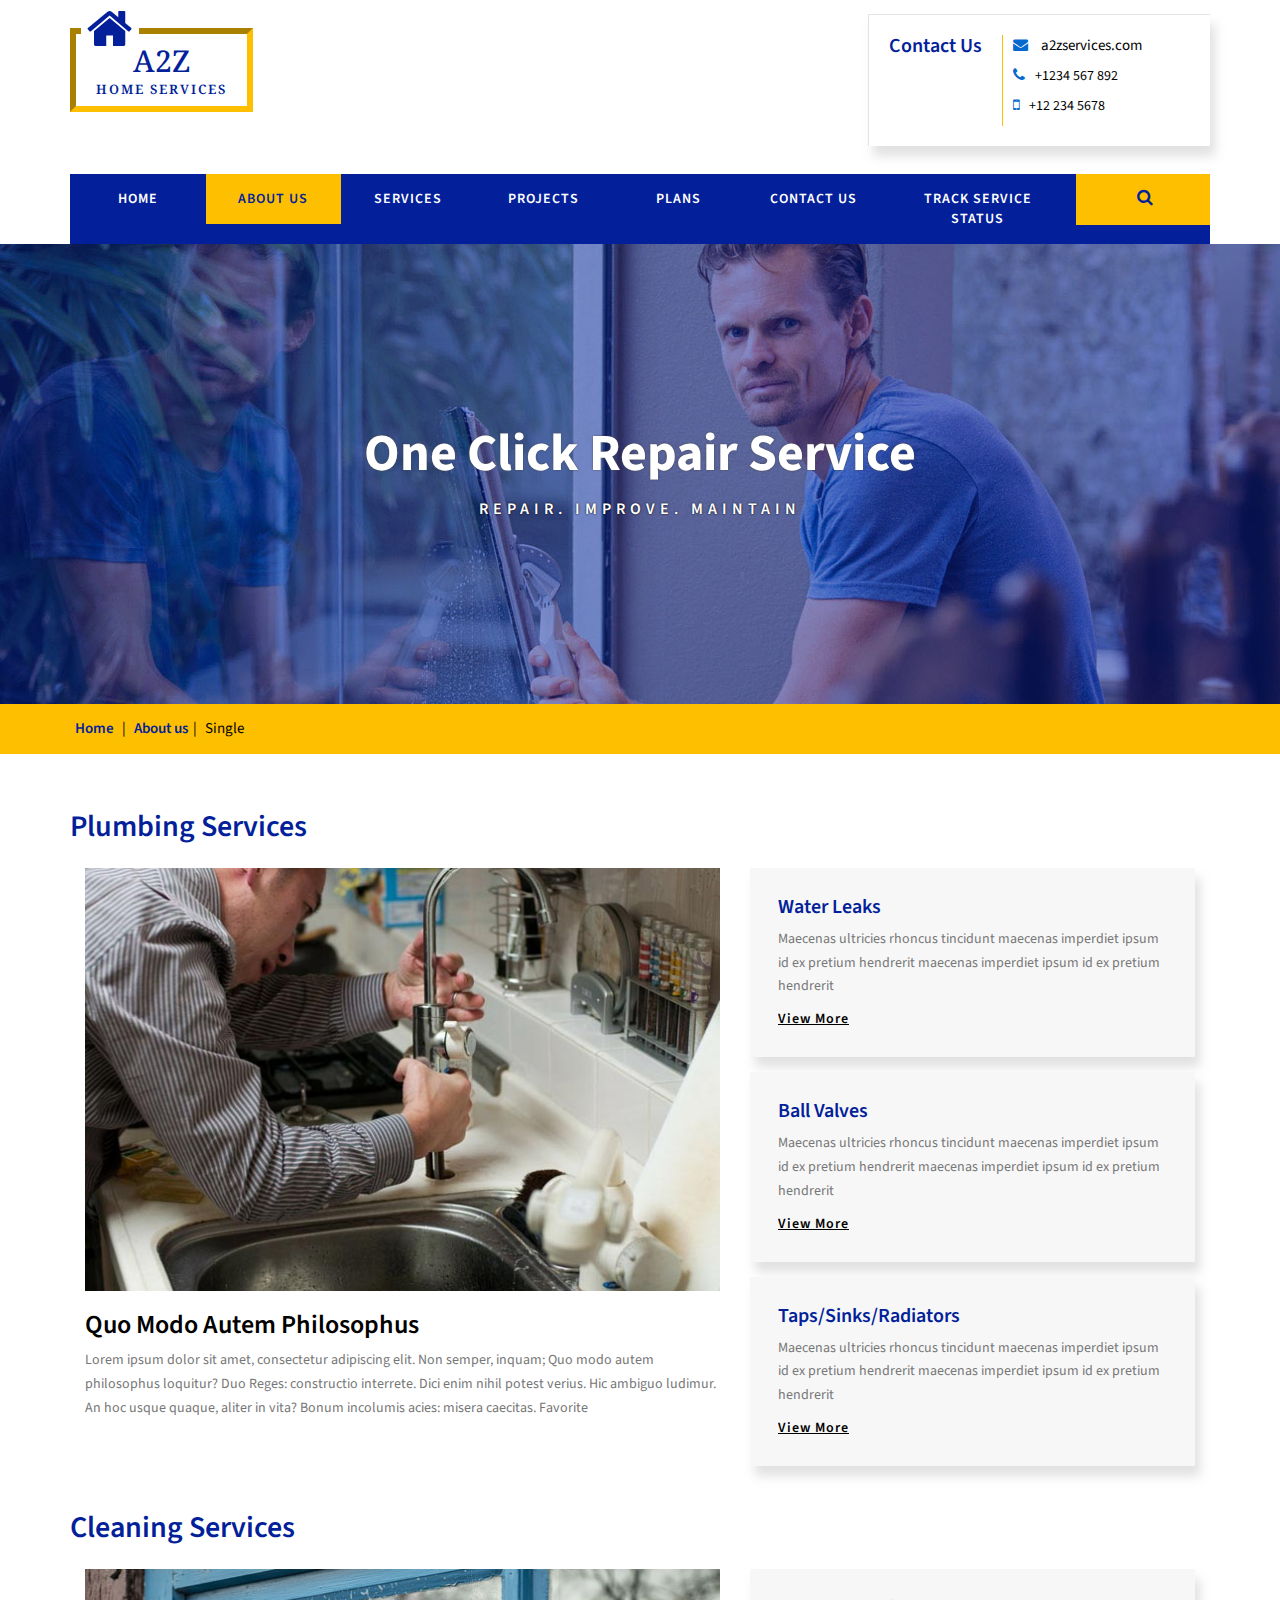
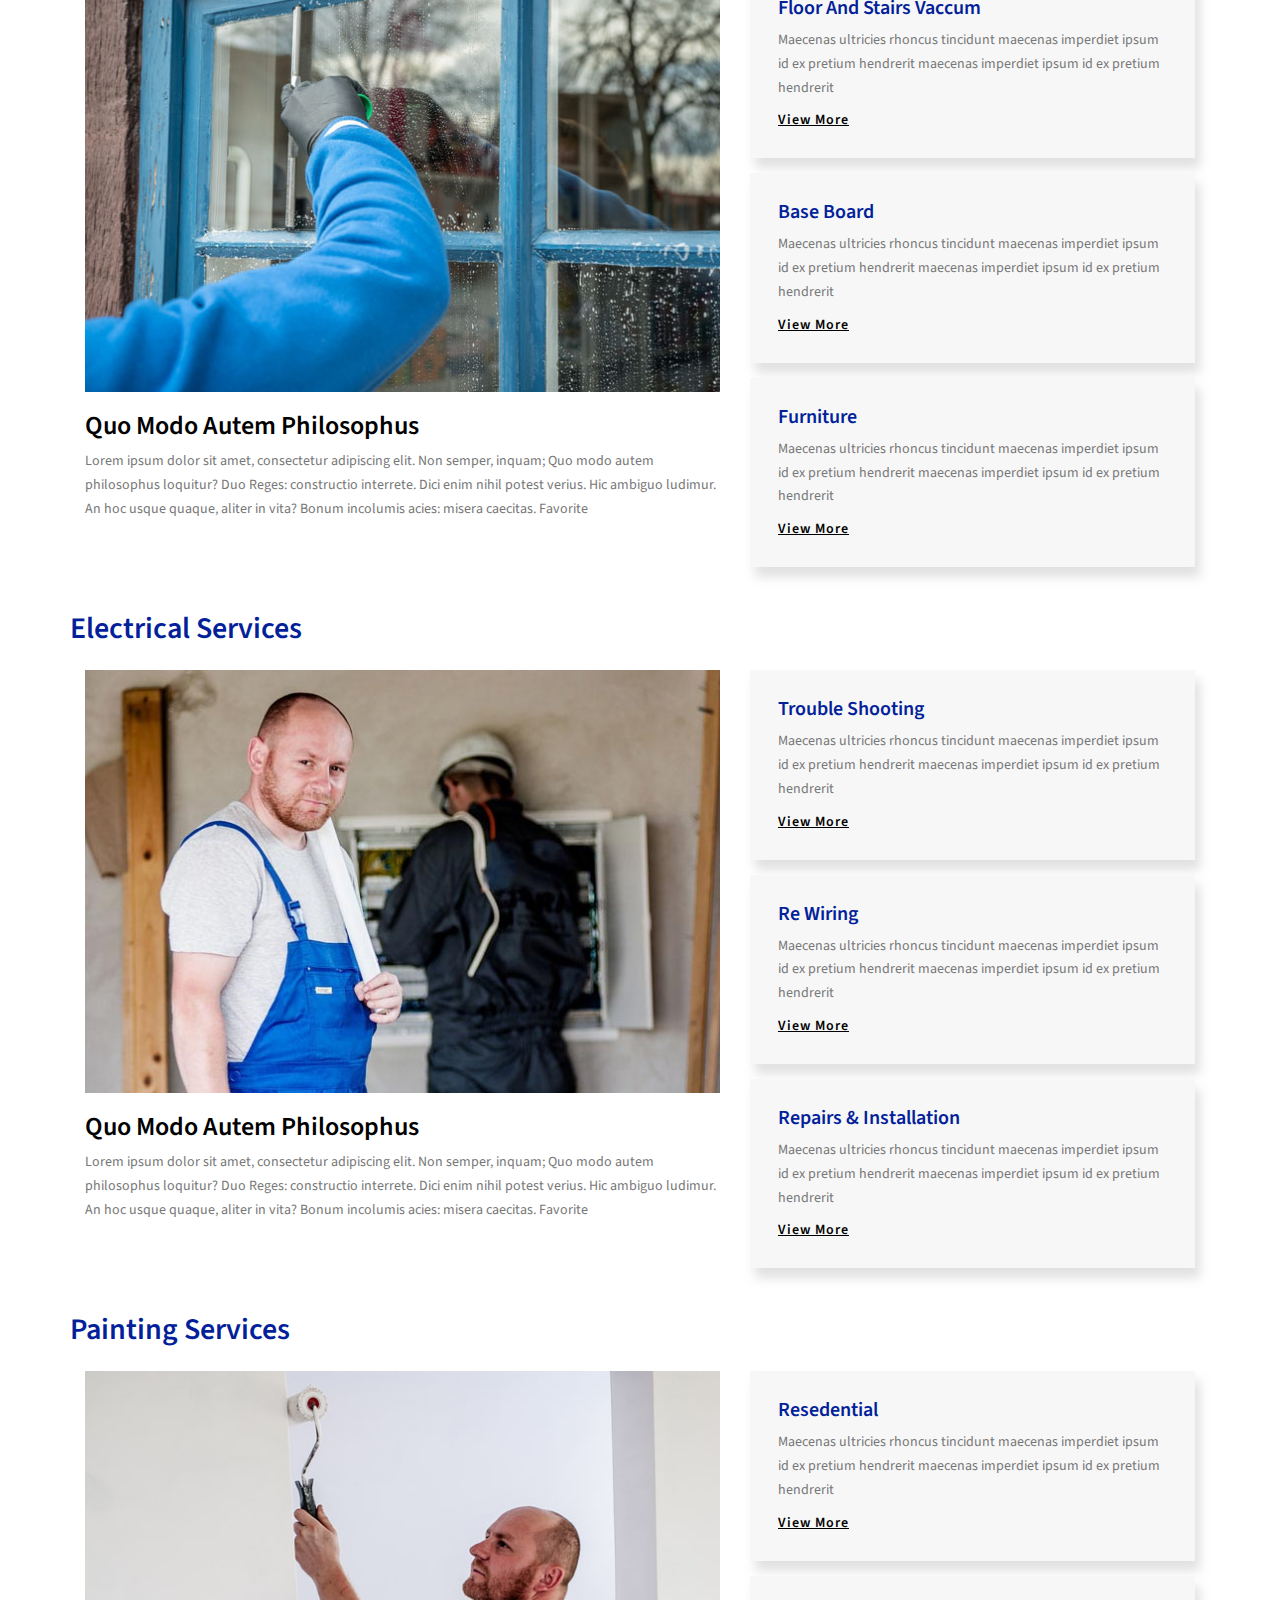
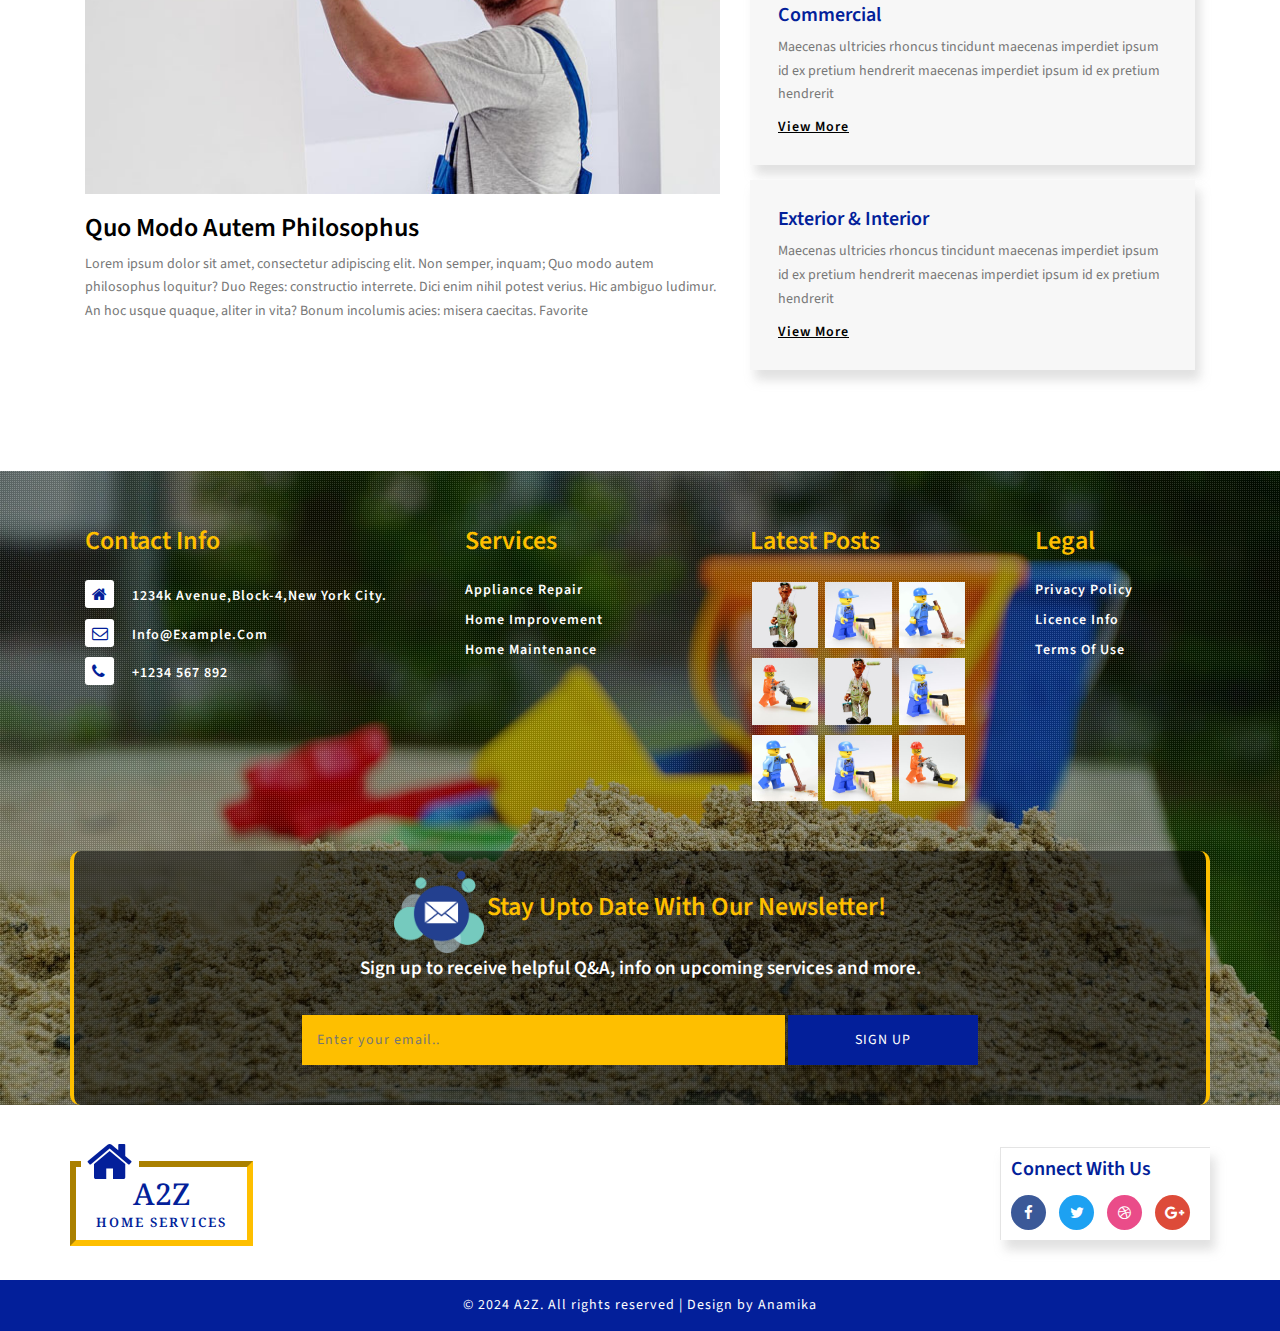
<file: single.html>
<!DOCTYPE html>
<html lang="zxx">

<head>
	<title>A2Z a Corporate Category </title>
	<!-- for-mobile-apps -->
	<meta name="viewport" content="width=device-width, initial-scale=1">
	<meta http-equiv="Content-Type" content="text/html; charset=utf-8" />
	<meta name="keywords" content="A2Z Responsive web template, Bootstrap Web Templates, Flat Web Templates, Android Compatible web template, 
Smartphone Compatible web template, free webdesigns for Nokia, Samsung, LG, SonyEricsson, Motorola web design" />
	<script>
		addEventListener("load", function () {
			setTimeout(hideURLbar, 0);
		}, false);

		function hideURLbar() {
			window.scrollTo(0, 1);
		}
	</script>
	<!-- //for-mobile-apps -->
	<link href="css/bootstrap.css" rel="stylesheet" type="text/css" media="all" />
	<link href="css/font-awesome.css" rel="stylesheet" type="text/css" media="all" />
	<link href="css/style.css" rel="stylesheet" type="text/css" media="all" />
	<link href="//fonts.googleapis.com/css?family=Noto+Serif:400,400i,700,700i" rel="stylesheet">
	<link href="//fonts.googleapis.com/css?family=Source+Sans+Pro:200,200i,300,300i,400,400i,600,600i,700,700i,900,900i" rel="stylesheet">

</head>

<body>
	<!-- header -->
	<div class="header-w3layouts">
		<div class="container">

			<div class="logo-nav-agileits">
				<div class="logo-nav-left">
					<h1>
						<a href="index.html">
							<span class="fa fa-home"></span>a2z
							<span class="logo-title">home services</span>
						</a>
					</h1>
				</div>

				<div class="header-grid-left-wthree">
					<div class="h3-title">
						<h3>contact us</h3>
					</div>
					<ul>
						<li>
							<span class="fa fa-envelope" aria-hidden="true"></span>
							<a href="mailto:info@example.com">a2zservices.com</a>
						</li>
						<li>
							<span class="fa fa-phone" aria-hidden="true"></span>+1234 567 892</li>
						<li>
							<span class="fa fa-mobile" aria-hidden="true"></span>+12 234 5678
						</li>
					</ul>
					<div class="clearfix"> </div>
				</div>
				<div class="clearfix"> </div>
			</div>
			<div class="clearfix"> </div>
			<div class="logo-nav-left1">
				<nav class="navbar navbar-default">
					<!-- Brand and toggle get grouped for better mobile display -->
					<div class="navbar-header">
						<button type="button" class="navbar-toggle collapsed navbar-toggle1" data-toggle="collapse" data-target="#bs-megadropdown-tabs">Menu
							<span class="sr-only">Toggle navigation</span>
							<span class="icon-bar"></span>
							<span class="icon-bar"></span>
							<span class="icon-bar"></span>
						</button>
					</div>

					<div class="collapse navbar-collapse" id="bs-megadropdown-tabs">
						<ul class="nav navbar-nav">
							<li>
								<a href="index.html">Home</a>
							</li>
							<li class="active">
								<a href="about.html">about us</a>
							</li>
							<li>
								<a href="services.html">services</a>
							</li>
							<li>
								<a href="projects.html">Projects</a>
							</li>
							<li>
								<a href="plan.html">plans</a>
							</li>
							<li>
								<a href="contact.html">contact us</a>
							</li>
							<li>
								<a href="status.html">track service status</a>
							</li>
							<li class="s-bar">
								<div class="search-w3_agileits">
									<input class="search_box" type="checkbox" id="search_box">
									<label class="icon-search" for="search_box">
										<span class="fa fa-search" aria-hidden="true"></span>
									</label>
									<div class="search_form">
										<form action="#" method="post">
											<input type="search" name="Search" placeholder=" " />
											<input type="submit" value="Search">
										</form>
									</div>
								</div>
							</li>
						</ul>
					</div>

				</nav>
			</div>
			<div class="clearfix"> </div>
		</div>
	</div>
	<!-- //header -->
	<div class="banner-bg2">
		<div class="banner-info bg3 inner">
			<h3>one click repair service</h3>
			<p>repair.&nbsp;improve.&nbsp;maintain</p>
		</div>
	</div>
	<!-- breadcrumbs -->
	<div class="breadcrumbs-w3l">
		<div class="container">
			<span class="breadcrumbs">
				<a href="index.html">Home</a> |
				<a href="about.html">About us</a>|
				<span>Single</span>
			</span>
		</div>
	</div>
	<!--single -->
	<div class="w3ls-section">
		<div class="container">

			<div class="single-left">
				<h5 class="main-title">plumbing services
				</h5>
				<div class="post-media col-md-7">
					<img src="images/g6.jpg" class="img-responsive" alt="">
					<div class="blog-text">
						<h5>Quo modo autem philosophus</h5>
						<p>Lorem ipsum dolor sit amet, consectetur adipiscing elit. Non semper, inquam; Quo modo autem philosophus loquitur? Duo
							Reges: constructio interrete. Dici enim nihil potest verius. Hic ambiguo ludimur. An hoc usque quaque, aliter in vita?
							Bonum incolumis acies: misera caecitas. Favorite</p>
					</div>
				</div>
				<div class="all-comments col-md-5">
					<div class="media-grids">
						<div class="w3l-media">
							<h5>water leaks</h5>
							<div class="media-body">
								<p>Maecenas ultricies rhoncus tincidunt maecenas imperdiet ipsum id ex pretium hendrerit maecenas imperdiet ipsum id
									ex pretium hendrerit</p>
								<a href="projects.html"> view more </a>
							</div>
						</div>
						<div class="w3l-media">
							<h5>ball valves</h5>
							<div class="media-body">
								<p>Maecenas ultricies rhoncus tincidunt maecenas imperdiet ipsum id ex pretium hendrerit maecenas imperdiet ipsum id
									ex pretium hendrerit</p>
								<a href="projects.html"> view more </a>
							</div>
						</div>
						<div class="w3l-media">
							<h5>taps/sinks/radiators</h5>
							<div class="media-body">
								<p>Maecenas ultricies rhoncus tincidunt maecenas imperdiet ipsum id ex pretium hendrerit maecenas imperdiet ipsum id
									ex pretium hendrerit</p>
								<a href="projects.html"> view more </a>
							</div>
						</div>

					</div>


				</div>
				<div class="clearfix"></div>
			</div>
			<div class="single-left">
				<h5 class="main-title">cleaning services
				</h5>
				<div class="post-media col-md-7">
					<img src="images/g8.jpg" class="img-responsive" alt="">
					<div class="blog-text">
						<h5>Quo modo autem philosophus</h5>
						<p>Lorem ipsum dolor sit amet, consectetur adipiscing elit. Non semper, inquam; Quo modo autem philosophus loquitur? Duo
							Reges: constructio interrete. Dici enim nihil potest verius. Hic ambiguo ludimur. An hoc usque quaque, aliter in vita?
							Bonum incolumis acies: misera caecitas. Favorite</p>
					</div>
				</div>
				<div class="all-comments col-md-5">
					<div class="media-grids">
						<div class="w3l-media">
							<h5>floor and stairs vaccum</h5>
							<div class="media-body">
								<p>Maecenas ultricies rhoncus tincidunt maecenas imperdiet ipsum id ex pretium hendrerit maecenas imperdiet ipsum id
									ex pretium hendrerit</p>
								<a href="projects.html"> view more </a>
							</div>
						</div>
						<div class="w3l-media">
							<h5>base board</h5>
							<div class="media-body">
								<p>Maecenas ultricies rhoncus tincidunt maecenas imperdiet ipsum id ex pretium hendrerit maecenas imperdiet ipsum id
									ex pretium hendrerit</p>
								<a href="projects.html"> view more </a>
							</div>
						</div>
						<div class="w3l-media">
							<h5>furniture</h5>
							<div class="media-body">
								<p>Maecenas ultricies rhoncus tincidunt maecenas imperdiet ipsum id ex pretium hendrerit maecenas imperdiet ipsum id
									ex pretium hendrerit</p>
								<a href="projects.html"> view more </a>
							</div>
						</div>

					</div>


				</div>
				<div class="clearfix"></div>
			</div>

			<div class="single-left">
				<h5 class="main-title">electrical services
				</h5>
				<div class="post-media col-md-7">
					<img src="images/g2.jpg" class="img-responsive" alt="">
					<div class="blog-text">
						<h5>Quo modo autem philosophus</h5>
						<p>Lorem ipsum dolor sit amet, consectetur adipiscing elit. Non semper, inquam; Quo modo autem philosophus loquitur? Duo
							Reges: constructio interrete. Dici enim nihil potest verius. Hic ambiguo ludimur. An hoc usque quaque, aliter in vita?
							Bonum incolumis acies: misera caecitas. Favorite</p>
					</div>
				</div>
				<div class="all-comments col-md-5">
					<div class="media-grids">
						<div class="w3l-media">
							<h5>trouble shooting</h5>
							<div class="media-body">
								<p>Maecenas ultricies rhoncus tincidunt maecenas imperdiet ipsum id ex pretium hendrerit maecenas imperdiet ipsum id
									ex pretium hendrerit</p>
								<a href="projects.html"> view more </a>
							</div>
						</div>
						<div class="w3l-media">
							<h5>re wiring</h5>
							<div class="media-body">
								<p>Maecenas ultricies rhoncus tincidunt maecenas imperdiet ipsum id ex pretium hendrerit maecenas imperdiet ipsum id
									ex pretium hendrerit</p>
								<a href="projects.html"> view more </a>
							</div>
						</div>
						<div class="w3l-media">
							<h5>repairs & installation</h5>
							<div class="media-body">
								<p>Maecenas ultricies rhoncus tincidunt maecenas imperdiet ipsum id ex pretium hendrerit maecenas imperdiet ipsum id
									ex pretium hendrerit</p>
								<a href="projects.html"> view more </a>
							</div>
						</div>

					</div>


				</div>
				<div class="clearfix"></div>
			</div>
			<div class="single-left">
				<h5 class="main-title">painting services
				</h5>
				<div class="post-media col-md-7">
					<img src="images/r1.jpg" class="img-responsive" alt="">
					<div class="blog-text">
						<h5>Quo modo autem philosophus</h5>
						<p>Lorem ipsum dolor sit amet, consectetur adipiscing elit. Non semper, inquam; Quo modo autem philosophus loquitur? Duo
							Reges: constructio interrete. Dici enim nihil potest verius. Hic ambiguo ludimur. An hoc usque quaque, aliter in vita?
							Bonum incolumis acies: misera caecitas. Favorite</p>
					</div>
				</div>
				<div class="all-comments col-md-5">
					<div class="media-grids">
						<div class="w3l-media">
							<h5>resedential</h5>
							<div class="media-body">
								<p>Maecenas ultricies rhoncus tincidunt maecenas imperdiet ipsum id ex pretium hendrerit maecenas imperdiet ipsum id
									ex pretium hendrerit</p>
								<a href="projects.html"> view more </a>
							</div>
						</div>
						<div class="w3l-media">
							<h5>commercial</h5>
							<div class="media-body">
								<p>Maecenas ultricies rhoncus tincidunt maecenas imperdiet ipsum id ex pretium hendrerit maecenas imperdiet ipsum id
									ex pretium hendrerit</p>
								<a href="projects.html"> view more </a>
							</div>
						</div>
						<div class="w3l-media">
							<h5>exterior & interior</h5>
							<div class="media-body">
								<p>Maecenas ultricies rhoncus tincidunt maecenas imperdiet ipsum id ex pretium hendrerit maecenas imperdiet ipsum id
									ex pretium hendrerit</p>
								<a href="projects.html"> view more </a>
							</div>
						</div>

					</div>


				</div>
				<div class="clearfix"></div>
			</div>

		</div>
	</div>
	<!-- //single -->
	<!-- footer -->
	<div class="footer-main-w3_agile">
		<div class="footer-dot">
			<div class="container">
				<div class="footer-bottom">
					<div class="col-md-4 col-sm-6 col-xs-6 footer-grid1 address">
						<h4>Contact Info</h4>
						<ul>
							<li>
								<span class="fa fa-home" aria-hidden="true"></span>
								<p>1234k Avenue,block-4,New York City.</p>
							</li>
							<li>
								<span class="fa fa-envelope-o" aria-hidden="true"></span>
								<a href="mailto:info@example.com">info@example.com</a>
							</li>
							<li>
								<span class="fa fa-phone" aria-hidden="true"></span>
								<p>+1234 567 892</p>
							</li>
						</ul>
					</div>
					<div class="col-md-3 col-sm-6 col-xs-6 footer-grid1 res">
						<h4>services</h4>
						<ul>
							<li>
								<a href="#">appliance repair</a>
							</li>
							<li>
								<a href="#">home improvement</a>
							</li>
							<li>
								<a href="#">home maintenance</a>
							</li>
						</ul>
					</div>
					<div class="col-md-3 col-sm-6 col-xs-6 footer-grid1 ftr-img">
						<h4>latest Posts</h4>
						<ul>
							<li>
								<a href="single.html">
									<img src="images/t1.jpg" alt=" " class="img-responsive" />
								</a>
							</li>
							<li>
								<a href="single.html">
									<img src="images/t2.jpg" alt=" " class="img-responsive" />
								</a>
							</li>
							<li>
								<a href="single.html">
									<img src="images/t3.jpg" alt=" " class="img-responsive" />
								</a>
							</li>
							<li>
								<a href="single.html">
									<img src="images/t4.jpg" alt=" " class="img-responsive" />
								</a>
							</li>
							<li>
								<a href="single.html">
									<img src="images/t1.jpg" alt=" " class="img-responsive" />
								</a>
							</li>
							<li>
								<a href="single.html">
									<img src="images/t2.jpg" alt=" " class="img-responsive" />
								</a>
							</li>
							<li>
								<a href="single.html">
									<img src="images/t3.jpg" alt=" " class="img-responsive" />
								</a>
							</li>
							<li>
								<a href="single.html">
									<img src="images/t2.jpg" alt=" " class="img-responsive" />
								</a>
							</li>
							<li>
								<a href="single.html">
									<img src="images/t4.jpg" alt=" " class="img-responsive" />
								</a>
							</li>
						</ul>
					</div>
					<div class="col-md-2 col-sm-6 col-xs-6 footer-grid1">
						<h4>legal</h4>
						<ul>
							<li>
								<a href="privacy.html">privacy policy</a>
							</li>
							<li>
								<a href="#">licence info</a>
							</li>
							<li>
								<a href="terms.html">terms of use</a>
							</li>
						</ul>
					</div>
					<div class="clearfix"></div>
				</div>
				<div class="agileinfo-subscribe-grid text-center">
					<img src="images/mail.png" alt="">
					<h4>stay upto date with our newsletter!</h4>
					<p>Sign up to receive helpful Q&A, info on upcoming services and more.</p>
					<form action="#" method="post">
						<input type="email" placeholder="Enter your email.." name="Subscribe" required="">
						<button class="btn1">sign up</button>
					</form>
				</div>
			</div>
		</div>
	</div>
	<div class="cpy-footer">
		<div class="container">
			<div class="footer-top">
				<div class="logo-nav-left footer-top1">
					<h2>
						<a href="index.html">
							<span class="fa fa-home logo-ftr"></span>a2z
							<span class="logo-title">home services</span>
						</a>
					</h2>
				</div>
				<div class="footer-social">
					<h4>connect with us</h4>
					<ul>
						<li>
							<a href="#">
								<span class="fa fa-facebook icon_facebook"></span>
							</a>
						</li>
						<li>
							<a href="#">
								<span class="fa fa-twitter icon_twitter"></span>
							</a>
						</li>
						<li>
							<a href="#">
								<span class="fa fa-dribbble icon_dribbble"></span>
							</a>
						</li>
						<li>
							<a href="#">
								<span class="fa fa-google-plus icon_g_plus"></span>
							</a>
						</li>
					</ul>
				</div>
				<div class="clearfix"></div>
			</div>
		</div>
		<div class="cpy-text">
			<p>© 2024 A2Z. All rights reserved | Design by Anamika
				
			</p>
		</div>

	</div>
	<!--//footer  -->
	<!-- js -->
	<script src="js/jquery-2.2.3.min.js"></script>
	<!-- //js-->
	<!--search-bar-->
	<script src="js/main.js"></script>
	<!--//search-bar-->
	<!-- start-smooth-scrolling -->
	<script src="js/move-top.js"></script>
	<script src="js/easing.js"></script>
	<script>
		jQuery(document).ready(function ($) {
			$(".scroll").click(function (event) {
				event.preventDefault();

				$('html,body').animate({
					scrollTop: $(this.hash).offset().top
				}, 1000);
			});
		});
	</script>
	<!-- //end-smooth-scrolling -->
	<!-- smooth-scrolling-of-move-up -->
	<script>
		$(document).ready(function () {
			/*
			var defaults = {
				containerID: 'toTop', // fading element id
				containerHoverID: 'toTopHover', // fading element hover id
				scrollSpeed: 1200,
				easingType: 'linear' 
			};
			*/

			$().UItoTop({
				easingType: 'easeOutQuart'
			});

		});
	</script>
	<script src="js/SmoothScroll.min.js"></script>
	<!-- Bootstrap core JavaScript
    ================================================== -->
	<!-- Placed at the end of the document so the pages load faster -->
	<script src="js/bootstrap.js"></script>
</body>

</html>
</file>
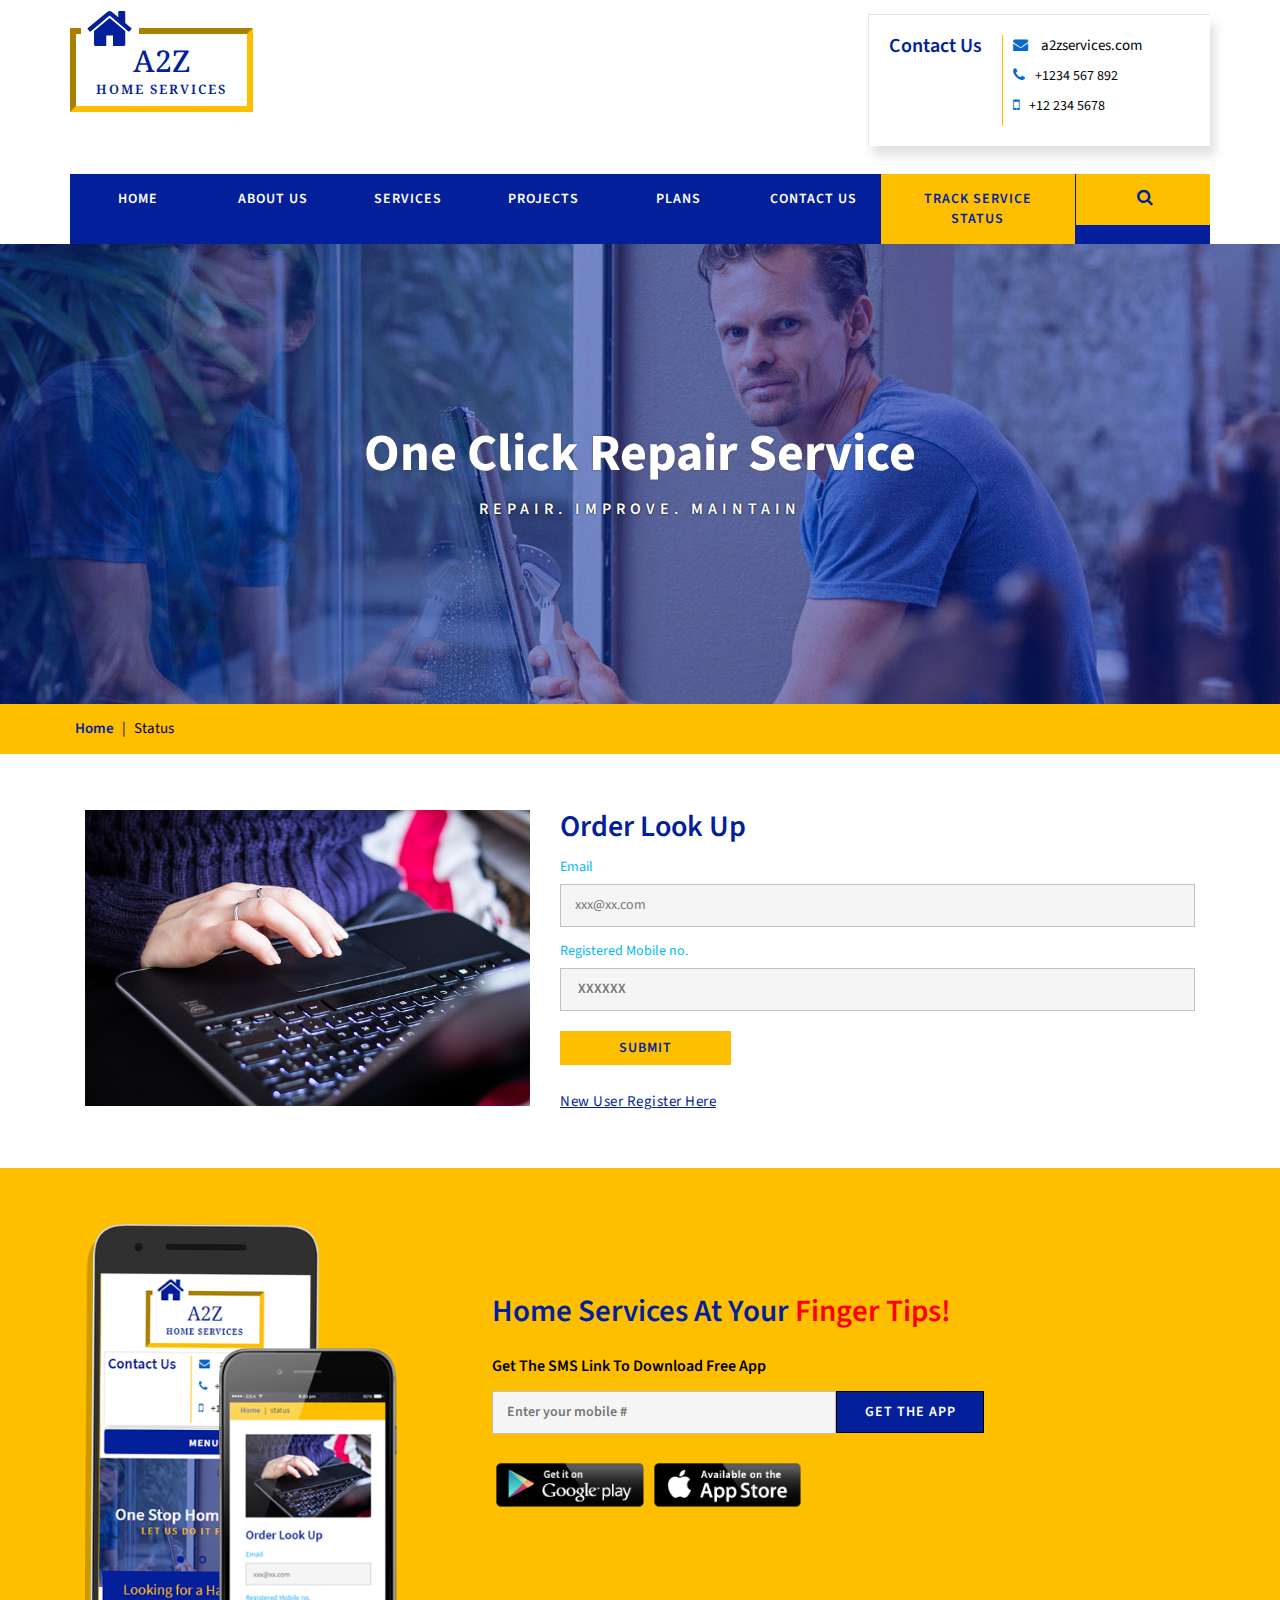
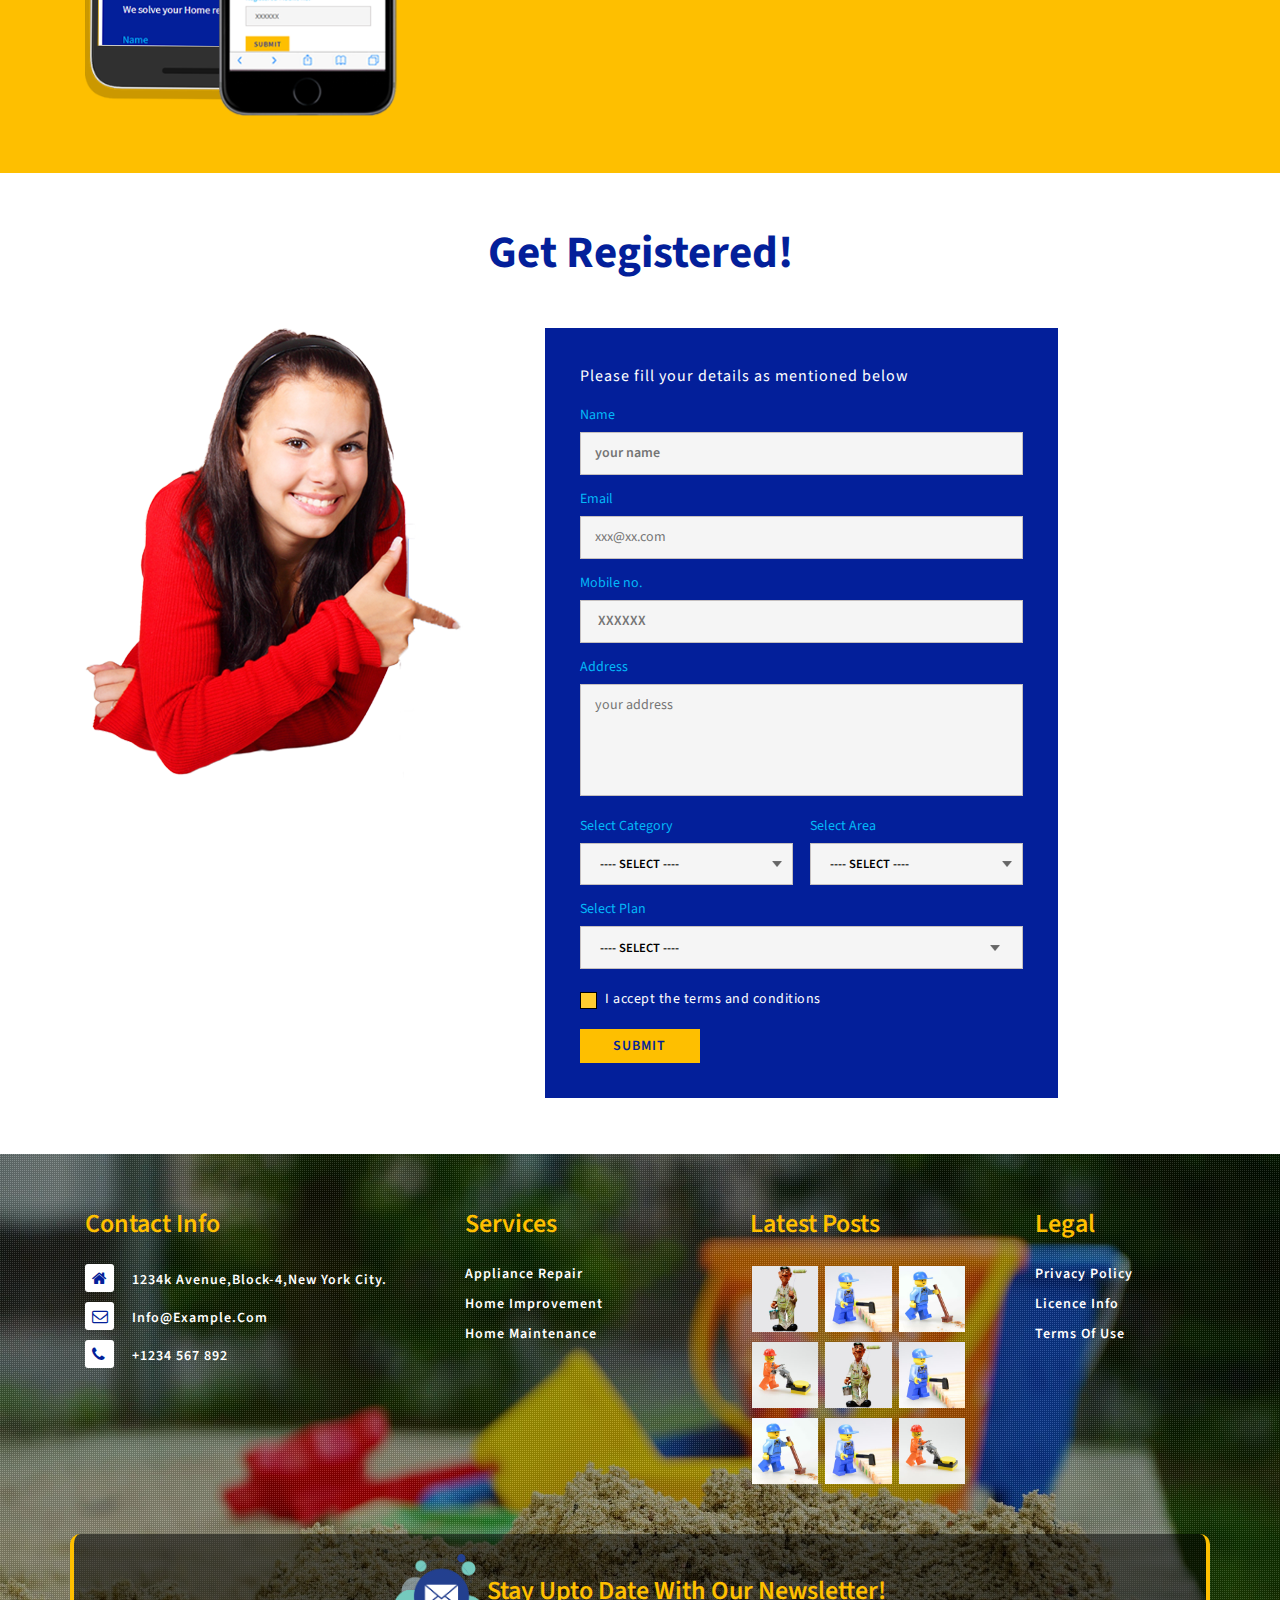
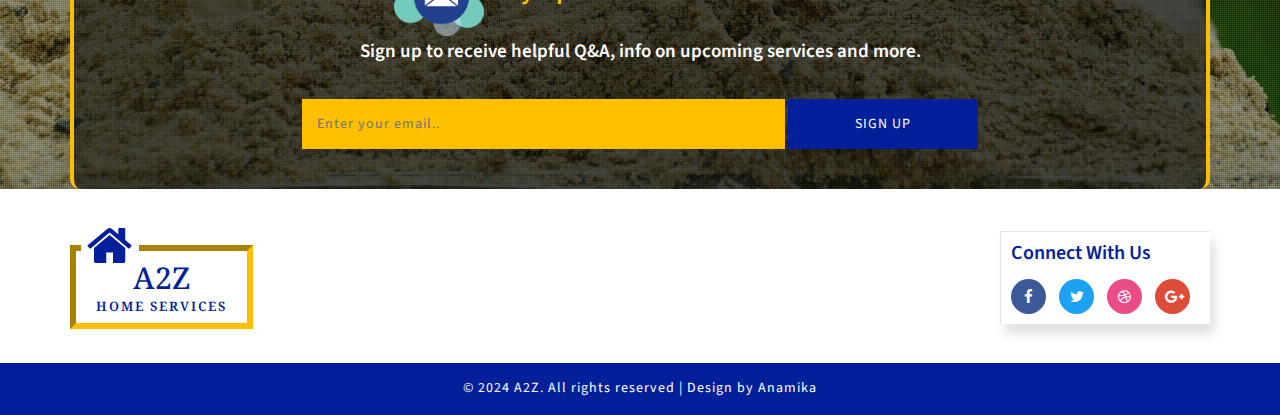
<file: status.html>
<!DOCTYPE html>
<html lang="zxx">

<head>
	<title>A2Z a corporate Category</title>
	<!-- for-mobile-apps -->
	<meta name="viewport" content="width=device-width, initial-scale=1">
	<meta http-equiv="Content-Type" content="text/html; charset=utf-8" />
	<meta name="keywords" content="A2Z Responsive web template, Bootstrap Web Templates, Flat Web Templates, Android Compatible web template, 
Smartphone Compatible web template, free webdesigns for Nokia, Samsung, LG, SonyEricsson, Motorola web design" />
	<script>
		addEventListener("load", function () {
			setTimeout(hideURLbar, 0);
		}, false);

		function hideURLbar() {
			window.scrollTo(0, 1);
		}
	</script>
	<!-- //for-mobile-apps -->
	<link href="css/bootstrap.css" rel="stylesheet" type="text/css" media="all" />
	<link href="css/font-awesome.css" rel="stylesheet" type="text/css" media="all" />
	<link href="css/style.css" rel="stylesheet" type="text/css" media="all" />
	<link href="//fonts.googleapis.com/css?family=Noto+Serif:400,400i,700,700i" rel="stylesheet">
	<link href="//fonts.googleapis.com/css?family=Source+Sans+Pro:200,200i,300,300i,400,400i,600,600i,700,700i,900,900i" rel="stylesheet">
</head>

<body>
	<!-- header -->
	<div class="header-w3layouts">
		<div class="container">

			<div class="logo-nav-agileits">
				<div class="logo-nav-left">
					<h1>
						<a href="index.html">
							<span class="fa fa-home"></span>a2z
							<span class="logo-title">home services</span>
						</a>
					</h1>
				</div>

				<div class="header-grid-left-wthree">
					<div class="h3-title">
						<h3>contact us</h3>
					</div>
					<ul>
						<li>
							<span class="fa fa-envelope" aria-hidden="true"></span>
							<a href="mailto:info@example.com">a2zservices.com</a>
						</li>
						<li>
							<span class="fa fa-phone" aria-hidden="true"></span>+1234 567 892</li>
						<li>
							<span class="fa fa-mobile" aria-hidden="true"></span>+12 234 5678
						</li>
					</ul>
					<div class="clearfix"> </div>
				</div>
				<div class="clearfix"> </div>
			</div>
			<div class="clearfix"> </div>
			<div class="logo-nav-left1">
				<nav class="navbar navbar-default">
					<!-- Brand and toggle get grouped for better mobile display -->
					<div class="navbar-header">
						<button type="button" class="navbar-toggle collapsed navbar-toggle1" data-toggle="collapse" data-target="#bs-megadropdown-tabs">Menu
							<span class="sr-only">Toggle navigation</span>
							<span class="icon-bar"></span>
							<span class="icon-bar"></span>
							<span class="icon-bar"></span>
						</button>
					</div>

					<div class="collapse navbar-collapse" id="bs-megadropdown-tabs">
						<ul class="nav navbar-nav">
							<li>
								<a href="index.html">Home</a>
							</li>
							<li>
								<a href="about.html">about us</a>
							</li>
							<li>
								<a href="services.html">services</a>
							</li>
							<li>
								<a href="projects.html">Projects</a>
							</li>
							<li>
								<a href="plan.html">plans</a>
							</li>
							<li>
								<a href="contact.html">contact us</a>
							</li>
							<li class="active">
								<a href="status.html">track service status</a>
							</li>
							<li class="s-bar">
								<div class="search-w3_agileits">
									<input class="search_box" type="checkbox" id="search_box">
									<label class="icon-search" for="search_box">
										<span class="fa fa-search" aria-hidden="true"></span>
									</label>
									<div class="search_form">
										<form action="#" method="post">
											<input type="search" name="Search" placeholder=" " />
											<input type="submit" value="Search">
										</form>
									</div>
								</div>
							</li>
						</ul>
					</div>

				</nav>
			</div>
			<div class="clearfix"> </div>
		</div>
	</div>
	<!-- //header -->
	<div class="banner-bg2">
		<div class="banner-info bg3 inner">
			<h3>one click repair service</h3>
			<p>repair.&nbsp;improve.&nbsp;maintain</p>
		</div>
	</div>
	<!-- breadcrumbs -->
	<div class="breadcrumbs-w3l">
		<div class="container">
			<span class="breadcrumbs">
				<a href="index.html">Home</a> |
				<span>Status</span>
			</span>
		</div>
	</div>
	<!-- //breadcrumbs -->
	<!-- track order -->

	<div class="w3ls-section">
		<div class="container">
			<div class="register-top">
				<div class="col-md-5 col-sm-5 register-left">
					<img src="images/order.jpg" alt="" class="img-responsive" />
				</div>
				<div class="col-md-7 col-sm-7 register-right">
					<form action="#" method="post" class="banner_form">
						<h6>order look up </h6>
						<div class="sec-right">
							<label class="contact-form-text">Email</label>
							<input placeholder="xxx@xx.com " name="first name" type="email" required="">
						</div>
						<div class="sec-left">
							<label class="contact-form-text">Registered Mobile no.</label>
							<input placeholder=" XXXXXX" name="first name" type="text" required="">
						</div>
						<input type="submit" value="Submit">
					</form>
					<a href="#register" class="scroll">new user register here</a>
				</div>
				<div class="clearfix"></div>
			</div>
		</div>
	</div>
	<!-- //track order -->

	<div class="w3ls-section app-head">
		<div class="container">
			<div class="col-md-4 col-sm-4 app-mobile">
				<img src="images/mobile.png" alt="" class="img-responsive" />
			</div>
			<div class="col-md-8 col-sm-8 app-main">
				<h6>home services at your
					<span>finger tips!</span>
				</h6>
				<div class="app-form">
					<p>get the SMS link to download free app </p>
					<form action="#" method="post" class="banner_form">
						<div class="sec-left">
							<input placeholder="Enter your mobile #" name="first name" type="text" required="">
						</div>
						<input type="submit" value="get the app">
						<div class="clearfix"></div>
					</form>
				</div>
				<ul class="app-links">
					<li>
						<a href="#">
							<img src="images/1.png" alt="">
						</a>
					</li>
					<li>
						<a href="#">
							<img src="images/2.png" alt="">
						</a>
					</li>
				</ul>

			</div>
			<div class="clearfix"></div>
		</div>
	</div>
	<!-- register -->

	<div class="w3ls-section banner-single" id="register">
		<div class="container">
			<h4 class="main-title">get registered!</h4>
			<div class="about-inner-main">
				<div class="col-md-5 reg-img">
					<img src="images/girl.png" alt="" class="img-responsive" />
				</div>
				<div class="col-md-7  w3layouts-reg-form">
					<form action="#" method="post" class="banner_form">
						<p>Please fill your details as mentioned below </p>
						<div class="sec-left">
							<label class="contact-form-text">Name</label>
							<input placeholder="your name " name="first name" type="text" required="">
						</div>
						<div class="sec-right">
							<label class="contact-form-text">Email</label>
							<input placeholder="xxx@xx.com " name="first name" type="email" required="">
						</div>
						<div class="sec-left">
							<label class="contact-form-text">Mobile no.</label>
							<input placeholder=" XXXXXX" name="first name" type="text" required="">
						</div>
						<div class="form-tx">
							<label class="contact-form-text">Address</label>
							<textarea placeholder="your address" required></textarea>
						</div>
						<div class="form-select sec-left">
							<label class="contact-form-text">Select Category</label>
							<select>
								<option value="0">---- SELECT ----</option>
								<option value="1">Electrical Service</option>
								<option value="2">Plumbing Service</option>
								<option value="3">Painting</option>
								<option value="4">Carpentry</option>
								<option value="5">Gardening</option>
								<option value="6">Other</option>
							</select>
						</div>
						<div class="form-select sec-right">
							<label class="contact-form-text">Select Area</label>
							<select>
								<option value="0">---- SELECT ----</option>
								<option value="1">place1</option>
								<option value="2">place2</option>
								<option value="3">place3</option>
								<option value="4">place4</option>
								<option value="5">place5</option>
							</select>
						</div>
						<div class="clearfix"></div>
						<div class="form-select">
							<label class="contact-form-text">Select Plan</label>
							<select>
								<option value="0">---- SELECT ----</option>
								<option value="1">Normal plan (free)</option>
								<option value="2">First preference $50</option>
								<option value="3">Second preference $38</option>
								<option value="4">Third preference $25</option>
							</select>
						</div>
						<div class="wthree-text">
							<ul>
								<li>
									<label class="anim">
										<input type="checkbox" class="checkbox">
										<span> I accept the terms and conditions</span>
									</label>
								</li>
							</ul>
							<div class="clearfix"> </div>
						</div>
						<input type="submit" value="Submit">
					</form>

				</div>
				<div class="clearfix"></div>
			</div>
		</div>
	</div>
	<!-- //register -->
	<!-- footer -->
	<div class="footer-main-w3_agile">
		<div class="footer-dot">
			<div class="container">
				<div class="footer-bottom">
					<div class="col-md-4 col-sm-6 col-xs-6 footer-grid1 address">
						<h4>Contact Info</h4>
						<ul>
							<li>
								<span class="fa fa-home" aria-hidden="true"></span>
								<p>1234k Avenue,block-4,New York City.</p>
							</li>
							<li>
								<span class="fa fa-envelope-o" aria-hidden="true"></span>
								<a href="mailto:info@example.com">info@example.com</a>
							</li>
							<li>
								<span class="fa fa-phone" aria-hidden="true"></span>
								<p>+1234 567 892</p>
							</li>
						</ul>
					</div>
					<div class="col-md-3 col-sm-6 col-xs-6 footer-grid1 res">
						<h4>services</h4>
						<ul>
							<li>
								<a href="#">appliance repair</a>
							</li>
							<li>
								<a href="#">home improvement</a>
							</li>
							<li>
								<a href="#">home maintenance</a>
							</li>
						</ul>
					</div>
					<div class="col-md-3 col-sm-6 col-xs-6 footer-grid1 ftr-img">
						<h4>latest Posts</h4>
						<ul>
							<li>
								<a href="single.html">
									<img src="images/t1.jpg" alt=" " class="img-responsive" />
								</a>
							</li>
							<li>
								<a href="single.html">
									<img src="images/t2.jpg" alt=" " class="img-responsive" />
								</a>
							</li>
							<li>
								<a href="single.html">
									<img src="images/t3.jpg" alt=" " class="img-responsive" />
								</a>
							</li>
							<li>
								<a href="single.html">
									<img src="images/t4.jpg" alt=" " class="img-responsive" />
								</a>
							</li>
							<li>
								<a href="single.html">
									<img src="images/t1.jpg" alt=" " class="img-responsive" />
								</a>
							</li>
							<li>
								<a href="single.html">
									<img src="images/t2.jpg" alt=" " class="img-responsive" />
								</a>
							</li>
							<li>
								<a href="single.html">
									<img src="images/t3.jpg" alt=" " class="img-responsive" />
								</a>
							</li>
							<li>
								<a href="single.html">
									<img src="images/t2.jpg" alt=" " class="img-responsive" />
								</a>
							</li>
							<li>
								<a href="single.html">
									<img src="images/t4.jpg" alt=" " class="img-responsive" />
								</a>
							</li>
						</ul>
					</div>
					<div class="col-md-2 col-sm-6 col-xs-6 footer-grid1">
						<h4>legal</h4>
						<ul>
							<li>
								<a href="privacy.html">privacy policy</a>
							</li>
							<li>
								<a href="#">licence info</a>
							</li>
							<li>
								<a href="terms.html">terms of use</a>
							</li>
						</ul>
					</div>
					<div class="clearfix"></div>
				</div>
				<div class="agileinfo-subscribe-grid text-center">
					<img src="images/mail.png" alt="">
					<h4>stay upto date with our newsletter!</h4>
					<p>Sign up to receive helpful Q&A, info on upcoming services and more.</p>
					<form action="#" method="post">
						<input type="email" placeholder="Enter your email.." name="Subscribe" required="">
						<button class="btn1">sign up</button>
					</form>
				</div>
			</div>
		</div>
	</div>
	<div class="cpy-footer">
		<div class="container">
			<div class="footer-top">
				<div class="logo-nav-left footer-top1">
					<h2>
						<a href="index.html">
							<span class="fa fa-home logo-ftr"></span>a2z
							<span class="logo-title">home services</span>
						</a>
					</h2>
				</div>
				<div class="footer-social">
					<h4>connect with us</h4>
					<ul>
						<li>
							<a href="#">
								<span class="fa fa-facebook icon_facebook"></span>
							</a>
						</li>
						<li>
							<a href="#">
								<span class="fa fa-twitter icon_twitter"></span>
							</a>
						</li>
						<li>
							<a href="#">
								<span class="fa fa-dribbble icon_dribbble"></span>
							</a>
						</li>
						<li>
							<a href="#">
								<span class="fa fa-google-plus icon_g_plus"></span>
							</a>
						</li>
					</ul>
				</div>
				<div class="clearfix"></div>
			</div>
		</div>
		<div class="cpy-text">
			<p>© 2024 A2Z. All rights reserved | Design by Anamika
				
			</p>
		</div>

	</div>
	<!--//footer  -->
	<!-- js -->
	<script src="js/jquery-2.2.3.min.js"></script>
	<!-- //js-->
	<!--search-bar-->
	<script src="js/main.js"></script>
	<!--//search-bar-->
	<!-- start-smooth-scrolling -->
	<script src="js/move-top.js"></script>
	<script src="js/easing.js"></script>
	<script>
		jQuery(document).ready(function ($) {
			$(".scroll").click(function (event) {
				event.preventDefault();

				$('html,body').animate({
					scrollTop: $(this.hash).offset().top
				}, 1000);
			});
		});
	</script>
	<!-- //end-smooth-scrolling -->
	<!-- smooth-scrolling-of-move-up -->
	<script>
		$(document).ready(function () {
			/*
			var defaults = {
				containerID: 'toTop', // fading element id
				containerHoverID: 'toTopHover', // fading element hover id
				scrollSpeed: 1200,
				easingType: 'linear' 
			};
			*/

			$().UItoTop({
				easingType: 'easeOutQuart'
			});

		});
	</script>
	<script src="js/SmoothScroll.min.js"></script>
	<!-- Bootstrap core JavaScript
    ================================================== -->
	<!-- Placed at the end of the document so the pages load faster -->
	<script src="js/bootstrap.js"></script>
</body>

</html>
</file>
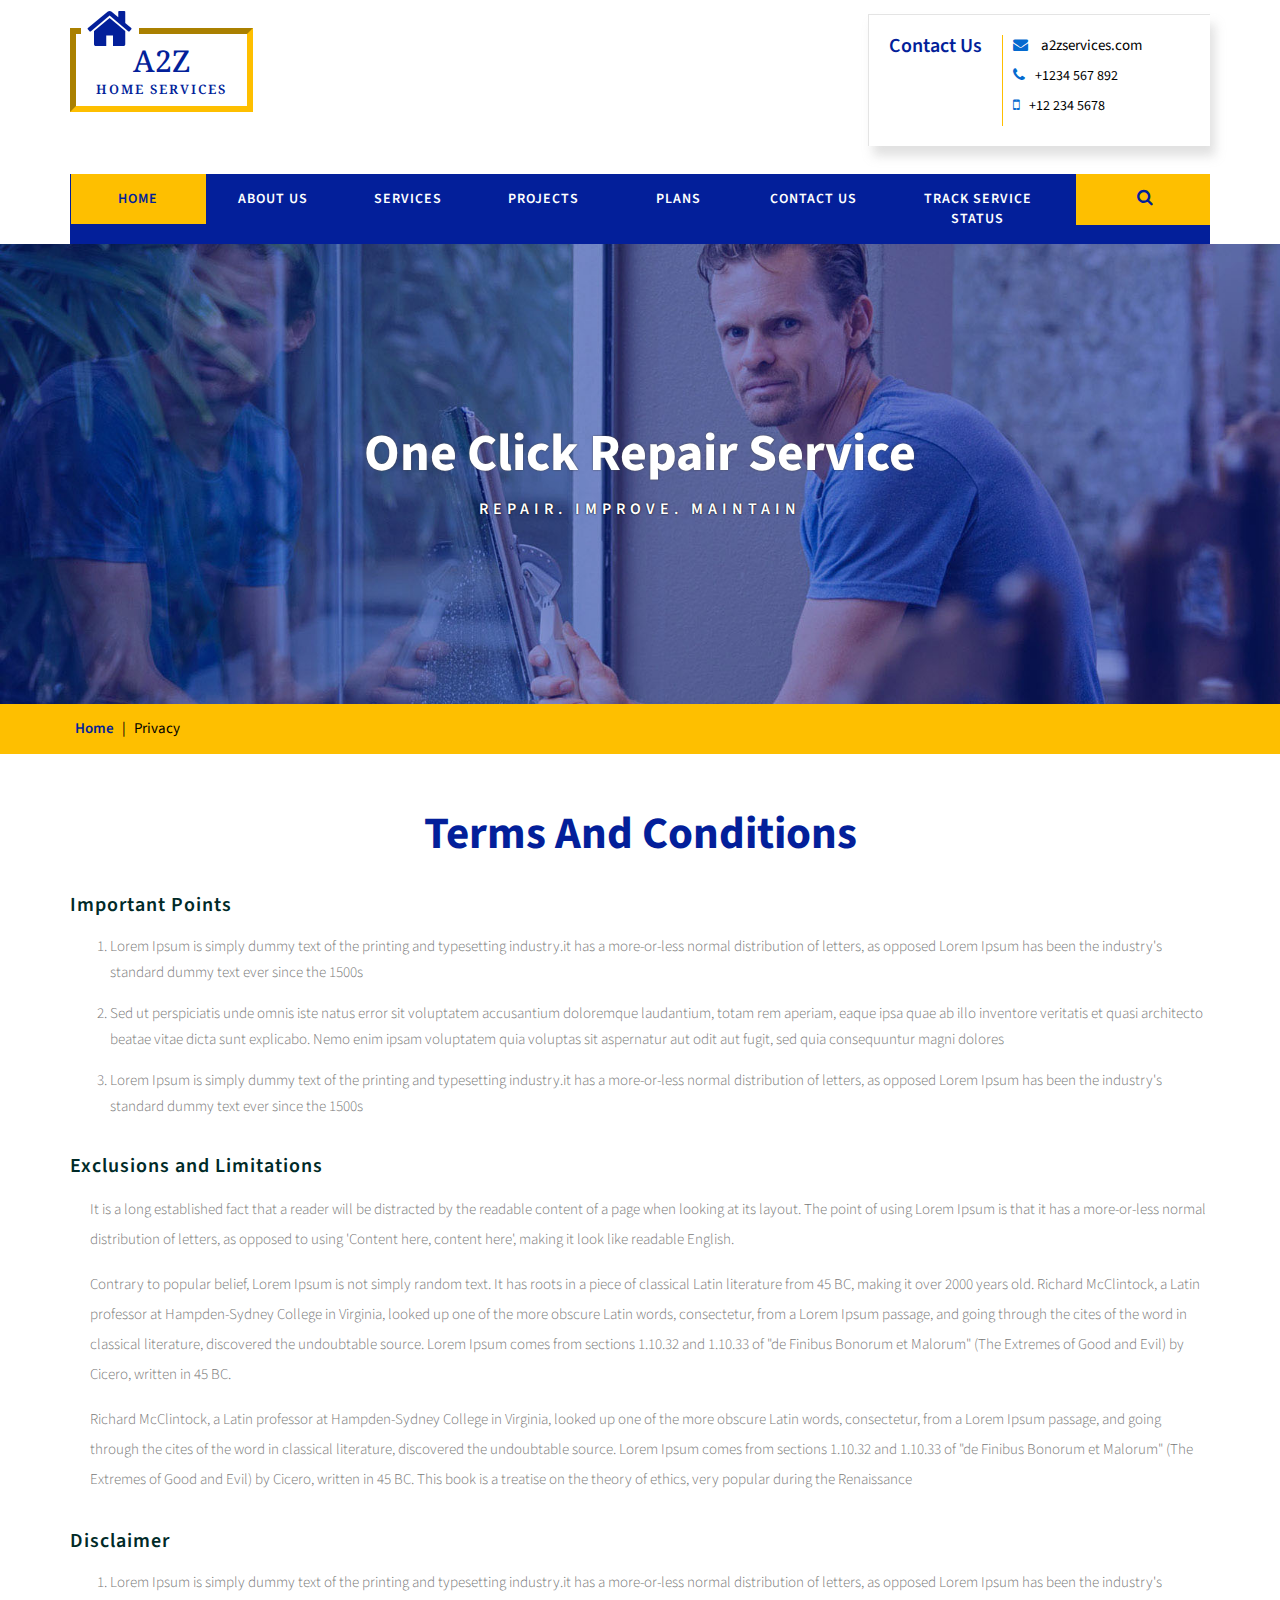
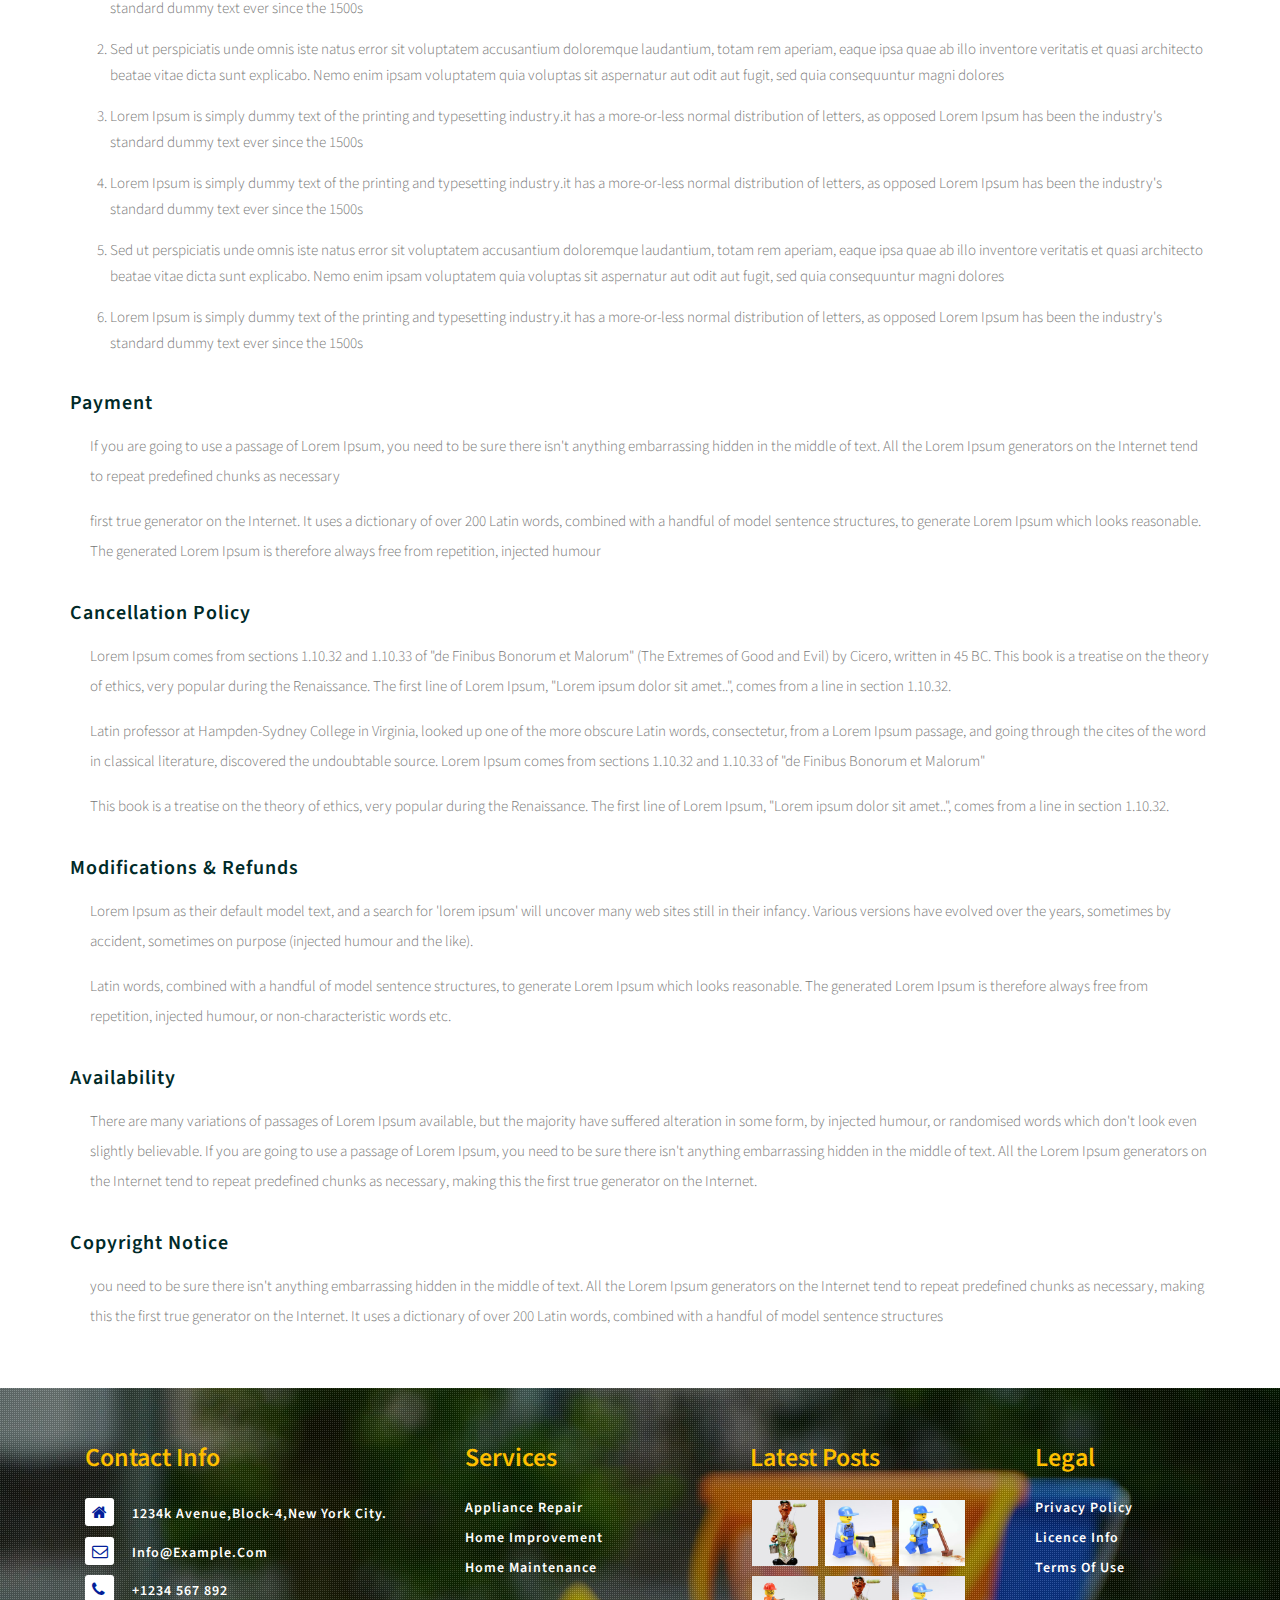
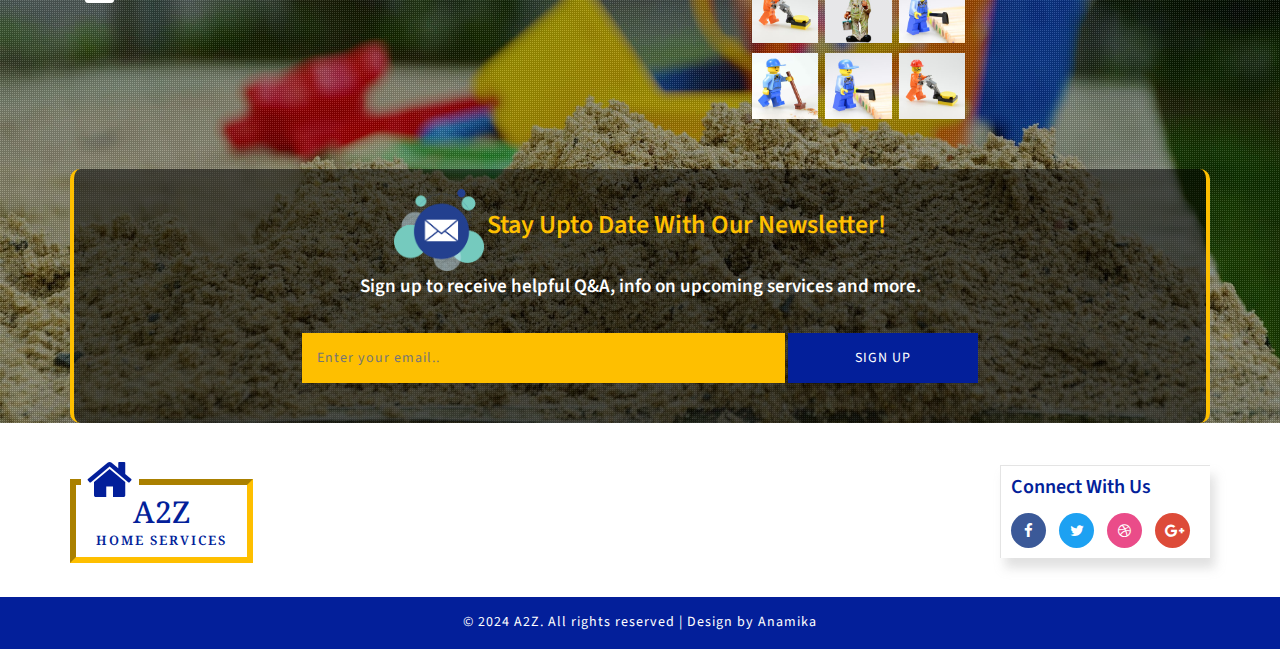
<file: terms.html>
<!DOCTYPE html>
<html lang="zxx">

<head>
	<title>A2Z a Corporate Category</title>
	<!-- for-mobile-apps -->
	<meta name="viewport" content="width=device-width, initial-scale=1">
	<meta http-equiv="Content-Type" content="text/html; charset=utf-8" />
	<meta name="keywords" content="A2Z Responsive web template, Bootstrap Web Templates, Flat Web Templates, Android Compatible web template, 
Smartphone Compatible web template, free webdesigns for Nokia, Samsung, LG, SonyEricsson, Motorola web design" />
	<script>
		addEventListener("load", function () {
			setTimeout(hideURLbar, 0);
		}, false);

		function hideURLbar() {
			window.scrollTo(0, 1);
		}
	</script>
	<!-- //for-mobile-apps -->
	<link href="css/bootstrap.css" rel="stylesheet" type="text/css" media="all" />
	<link href="css/font-awesome.css" rel="stylesheet" type="text/css" media="all" />
	<link href="css/style.css" rel="stylesheet" type="text/css" media="all" />
	<link href="//fonts.googleapis.com/css?family=Noto+Serif:400,400i,700,700i" rel="stylesheet">
	<link href="//fonts.googleapis.com/css?family=Source+Sans+Pro:200,200i,300,300i,400,400i,600,600i,700,700i,900,900i" rel="stylesheet">

</head>

<body>
	<!-- header -->
	<div class="header-w3layouts">
		<div class="container">

			<div class="logo-nav-agileits">
				<div class="logo-nav-left">
					<h1>
						<a href="index.html">
							<span class="fa fa-home"></span>a2z
							<span class="logo-title">home services</span>
						</a>
					</h1>
				</div>

				<div class="header-grid-left-wthree">
					<div class="h3-title">
						<h3>contact us</h3>
					</div>
					<ul>
						<li>
							<span class="fa fa-envelope" aria-hidden="true"></span>
							<a href="mailto:info@example.com">a2zservices.com</a>
						</li>
						<li>
							<span class="fa fa-phone" aria-hidden="true"></span>+1234 567 892</li>
						<li>
							<span class="fa fa-mobile" aria-hidden="true"></span>+12 234 5678
						</li>
					</ul>
					<div class="clearfix"> </div>
				</div>
				<div class="clearfix"> </div>
			</div>
			<div class="clearfix"> </div>
			<div class="logo-nav-left1">
				<nav class="navbar navbar-default">
					<!-- Brand and toggle get grouped for better mobile display -->
					<div class="navbar-header">
						<button type="button" class="navbar-toggle collapsed navbar-toggle1" data-toggle="collapse" data-target="#bs-megadropdown-tabs">Menu
							<span class="sr-only">Toggle navigation</span>
							<span class="icon-bar"></span>
							<span class="icon-bar"></span>
							<span class="icon-bar"></span>
						</button>
					</div>

					<div class="collapse navbar-collapse" id="bs-megadropdown-tabs">
						<ul class="nav navbar-nav">
							<li class="active">
								<a href="index.html">Home</a>
							</li>
							<li>
								<a href="about.html">about us</a>
							</li>
							<li>
								<a href="services.html">services</a>
							</li>
							<li>
								<a href="projects.html">Projects</a>
							</li>
							<li>
								<a href="plan.html">plans</a>
							</li>
							<li>
								<a href="contact.html">contact us</a>
							</li>
							<li>
								<a href="status.html">track service status</a>
							</li>
							<li class="s-bar">
								<div class="search-w3_agileits">
									<input class="search_box" type="checkbox" id="search_box">
									<label class="icon-search" for="search_box">
										<span class="fa fa-search" aria-hidden="true"></span>
									</label>
									<div class="search_form">
										<form action="#" method="post">
											<input type="search" name="Search" placeholder=" " />
											<input type="submit" value="Search">
										</form>
									</div>
								</div>
							</li>
						</ul>
					</div>

				</nav>
			</div>
			<div class="clearfix"> </div>
		</div>
	</div>
	<!-- //header -->
	<div class="banner-bg2">
		<div class="banner-info bg3 inner">
			<h3>one click repair service</h3>
			<p>repair.&nbsp;improve.&nbsp;maintain</p>
		</div>
	</div>
	<!-- breadcrumbs -->
	<div class="breadcrumbs-w3l">
		<div class="container">
			<span class="breadcrumbs">
				<a href="index.html">Home</a> |
				<span>Privacy</span>
			</span>
		</div>
	</div>
	<!-- Terms of use-section -->

	<div class="container">
		<div class="w3ls-section">
			<section class="terms-of-use">
				<!-- terms -->
				<div class="terms">
					<h4 class="main-title">Terms and Conditions</h4>
					<h6>Important Points</h6>
					<ol start="1">
						<li>Lorem Ipsum is simply dummy text of the printing and typesetting industry.it has a more-or-less normal distribution
							of letters, as opposed Lorem Ipsum has been the industry's standard dummy text ever since the 1500s</li>
						<li>Sed ut perspiciatis unde omnis iste natus error sit voluptatem accusantium doloremque laudantium, totam rem aperiam,
							eaque ipsa quae ab illo inventore veritatis et quasi architecto beatae vitae dicta sunt explicabo. Nemo enim ipsam
							voluptatem quia voluptas sit aspernatur aut odit aut fugit, sed quia consequuntur magni dolores</li>
						<li>Lorem Ipsum is simply dummy text of the printing and typesetting industry.it has a more-or-less normal distribution
							of letters, as opposed Lorem Ipsum has been the industry's standard dummy text ever since the 1500s</li>
					</ol>
					<h6>Exclusions and Limitations</h6>
					<p>It is a long established fact that a reader will be distracted by the readable content of a page when looking at its
						layout. The point of using Lorem Ipsum is that it has a more-or-less normal distribution of letters, as opposed to
						using 'Content here, content here', making it look like readable English.</p>
					<p>Contrary to popular belief, Lorem Ipsum is not simply random text. It has roots in a piece of classical Latin literature
						from 45 BC, making it over 2000 years old. Richard McClintock, a Latin professor at Hampden-Sydney College in Virginia,
						looked up one of the more obscure Latin words, consectetur, from a Lorem Ipsum passage, and going through the cites
						of the word in classical literature, discovered the undoubtable source. Lorem Ipsum comes from sections 1.10.32 and
						1.10.33 of "de Finibus Bonorum et Malorum" (The Extremes of Good and Evil) by Cicero, written in 45 BC. </p>
					<p> Richard McClintock, a Latin professor at Hampden-Sydney College in Virginia, looked up one of the more obscure Latin
						words, consectetur, from a Lorem Ipsum passage, and going through the cites of the word in classical literature, discovered
						the undoubtable source. Lorem Ipsum comes from sections 1.10.32 and 1.10.33 of "de Finibus Bonorum et Malorum" (The
						Extremes of Good and Evil) by Cicero, written in 45 BC. This book is a treatise on the theory of ethics, very popular
						during the Renaissance</p>
					<h6>Disclaimer</h6>
					<ol start="1">
						<li>Lorem Ipsum is simply dummy text of the printing and typesetting industry.it has a more-or-less normal distribution
							of letters, as opposed Lorem Ipsum has been the industry's standard dummy text ever since the 1500s</li>
						<li>Sed ut perspiciatis unde omnis iste natus error sit voluptatem accusantium doloremque laudantium, totam rem aperiam,
							eaque ipsa quae ab illo inventore veritatis et quasi architecto beatae vitae dicta sunt explicabo. Nemo enim ipsam
							voluptatem quia voluptas sit aspernatur aut odit aut fugit, sed quia consequuntur magni dolores</li>
						<li>Lorem Ipsum is simply dummy text of the printing and typesetting industry.it has a more-or-less normal distribution
							of letters, as opposed Lorem Ipsum has been the industry's standard dummy text ever since the 1500s</li>
						<li>Lorem Ipsum is simply dummy text of the printing and typesetting industry.it has a more-or-less normal distribution
							of letters, as opposed Lorem Ipsum has been the industry's standard dummy text ever since the 1500s</li>
						<li>Sed ut perspiciatis unde omnis iste natus error sit voluptatem accusantium doloremque laudantium, totam rem aperiam,
							eaque ipsa quae ab illo inventore veritatis et quasi architecto beatae vitae dicta sunt explicabo. Nemo enim ipsam
							voluptatem quia voluptas sit aspernatur aut odit aut fugit, sed quia consequuntur magni dolores</li>
						<li>Lorem Ipsum is simply dummy text of the printing and typesetting industry.it has a more-or-less normal distribution
							of letters, as opposed Lorem Ipsum has been the industry's standard dummy text ever since the 1500s</li>
					</ol>
					<h6>Payment</h6>
					<p>If you are going to use a passage of Lorem Ipsum, you need to be sure there isn't anything embarrassing hidden in the
						middle of text. All the Lorem Ipsum generators on the Internet tend to repeat predefined chunks as necessary</p>
					<p>first true generator on the Internet. It uses a dictionary of over 200 Latin words, combined with a handful of model
						sentence structures, to generate Lorem Ipsum which looks reasonable. The generated Lorem Ipsum is therefore always
						free from repetition, injected humour</p>
					<h6>Cancellation Policy</h6>
					<p>Lorem Ipsum comes from sections 1.10.32 and 1.10.33 of "de Finibus Bonorum et Malorum" (The Extremes of Good and Evil)
						by Cicero, written in 45 BC. This book is a treatise on the theory of ethics, very popular during the Renaissance.
						The first line of Lorem Ipsum, "Lorem ipsum dolor sit amet..", comes from a line in section 1.10.32.</p>
					<p>Latin professor at Hampden-Sydney College in Virginia, looked up one of the more obscure Latin words, consectetur, from
						a Lorem Ipsum passage, and going through the cites of the word in classical literature, discovered the undoubtable
						source. Lorem Ipsum comes from sections 1.10.32 and 1.10.33 of "de Finibus Bonorum et Malorum"</p>
					<p>This book is a treatise on the theory of ethics, very popular during the Renaissance. The first line of Lorem Ipsum,
						"Lorem ipsum dolor sit amet..", comes from a line in section 1.10.32.</p>
					<h6>Modifications & Refunds</h6>
					<p> Lorem Ipsum as their default model text, and a search for 'lorem ipsum' will uncover many web sites still in their infancy.
						Various versions have evolved over the years, sometimes by accident, sometimes on purpose (injected humour and the
						like).
					</p>
					<p> Latin words, combined with a handful of model sentence structures, to generate Lorem Ipsum which looks reasonable. The
						generated Lorem Ipsum is therefore always free from repetition, injected humour, or non-characteristic words etc.</p>
					<h6>Availability</h6>
					<p>There are many variations of passages of Lorem Ipsum available, but the majority have suffered alteration in some form,
						by injected humour, or randomised words which don't look even slightly believable. If you are going to use a passage
						of Lorem Ipsum, you need to be sure there isn't anything embarrassing hidden in the middle of text. All the Lorem Ipsum
						generators on the Internet tend to repeat predefined chunks as necessary, making this the first true generator on the
						Internet.
					</p>
					<h6>Copyright Notice</h6>
					<p> you need to be sure there isn't anything embarrassing hidden in the middle of text. All the Lorem Ipsum generators on
						the Internet tend to repeat predefined chunks as necessary, making this the first true generator on the Internet. It
						uses a dictionary of over 200 Latin words, combined with a handful of model sentence structures</p>
				</div>
				<!-- /terms -->
			</section>
		</div>
	</div>
	<!-- //Terms of use-section -->

	<!-- footer -->
	<div class="footer-main-w3_agile">
		<div class="footer-dot">
			<div class="container">
				<div class="footer-bottom">
					<div class="col-md-4 col-sm-6 col-xs-6 footer-grid1 address">
						<h4>Contact Info</h4>
						<ul>
							<li>
								<span class="fa fa-home" aria-hidden="true"></span>
								<p>1234k Avenue,block-4,New York City.</p>
							</li>
							<li>
								<span class="fa fa-envelope-o" aria-hidden="true"></span>
								<a href="mailto:info@example.com">info@example.com</a>
							</li>
							<li>
								<span class="fa fa-phone" aria-hidden="true"></span>
								<p>+1234 567 892</p>
							</li>
						</ul>
					</div>
					<div class="col-md-3 col-sm-6 col-xs-6 footer-grid1 res">
						<h4>services</h4>
						<ul>
							<li>
								<a href="#">appliance repair</a>
							</li>
							<li>
								<a href="#">home improvement</a>
							</li>
							<li>
								<a href="#">home maintenance</a>
							</li>
						</ul>
					</div>
					<div class="col-md-3 col-sm-6 col-xs-6 footer-grid1 ftr-img">
						<h4>latest Posts</h4>
						<ul>
							<li>
								<a href="single.html">
									<img src="images/t1.jpg" alt=" " class="img-responsive" />
								</a>
							</li>
							<li>
								<a href="single.html">
									<img src="images/t2.jpg" alt=" " class="img-responsive" />
								</a>
							</li>
							<li>
								<a href="single.html">
									<img src="images/t3.jpg" alt=" " class="img-responsive" />
								</a>
							</li>
							<li>
								<a href="single.html">
									<img src="images/t4.jpg" alt=" " class="img-responsive" />
								</a>
							</li>
							<li>
								<a href="single.html">
									<img src="images/t1.jpg" alt=" " class="img-responsive" />
								</a>
							</li>
							<li>
								<a href="single.html">
									<img src="images/t2.jpg" alt=" " class="img-responsive" />
								</a>
							</li>
							<li>
								<a href="single.html">
									<img src="images/t3.jpg" alt=" " class="img-responsive" />
								</a>
							</li>
							<li>
								<a href="single.html">
									<img src="images/t2.jpg" alt=" " class="img-responsive" />
								</a>
							</li>
							<li>
								<a href="single.html">
									<img src="images/t4.jpg" alt=" " class="img-responsive" />
								</a>
							</li>
						</ul>
					</div>
					<div class="col-md-2 col-sm-6 col-xs-6 footer-grid1">
						<h4>legal</h4>
						<ul>
							<li>
								<a href="privacy.html">privacy policy</a>
							</li>
							<li>
								<a href="#">licence info</a>
							</li>
							<li>
								<a href="terms.html">terms of use</a>
							</li>
						</ul>
					</div>
					<div class="clearfix"></div>
				</div>
				<div class="agileinfo-subscribe-grid text-center">
					<img src="images/mail.png" alt="">
					<h4>stay upto date with our newsletter!</h4>
					<p>Sign up to receive helpful Q&A, info on upcoming services and more.</p>
					<form action="#" method="post">
						<input type="email" placeholder="Enter your email.." name="Subscribe" required="">
						<button class="btn1">sign up</button>
					</form>
				</div>
			</div>
		</div>
	</div>
	<div class="cpy-footer">
		<div class="container">
			<div class="footer-top">
				<div class="logo-nav-left footer-top1">
					<h2>
						<a href="index.html">
							<span class="fa fa-home logo-ftr"></span>a2z
							<span class="logo-title">home services</span>
						</a>
					</h2>
				</div>
				<div class="footer-social">
					<h4>connect with us</h4>
					<ul>
						<li>
							<a href="#">
								<span class="fa fa-facebook icon_facebook"></span>
							</a>
						</li>
						<li>
							<a href="#">
								<span class="fa fa-twitter icon_twitter"></span>
							</a>
						</li>
						<li>
							<a href="#">
								<span class="fa fa-dribbble icon_dribbble"></span>
							</a>
						</li>
						<li>
							<a href="#">
								<span class="fa fa-google-plus icon_g_plus"></span>
							</a>
						</li>
					</ul>
				</div>
				<div class="clearfix"></div>
			</div>
		</div>
		<div class="cpy-text">
			<p>© 2024 A2Z. All rights reserved | Design by
				Anamika
			</p>
		</div>

	</div>
	<!--//footer  -->
	<!-- js -->
	<script src="js/jquery-2.2.3.min.js"></script>
	<!-- //js-->
	<!--search-bar-->
	<script src="js/main.js"></script>
	<!--//search-bar-->
	<!-- start-smooth-scrolling -->
	<script src="js/move-top.js"></script>
	<script src="js/easing.js"></script>
	<script>
		jQuery(document).ready(function ($) {
			$(".scroll").click(function (event) {
				event.preventDefault();

				$('html,body').animate({
					scrollTop: $(this.hash).offset().top
				}, 1000);
			});
		});
	</script>
	<!-- //end-smooth-scrolling -->
	<!-- smooth-scrolling-of-move-up -->
	<script>
		$(document).ready(function () {
			/*
			var defaults = {
				containerID: 'toTop', // fading element id
				containerHoverID: 'toTopHover', // fading element hover id
				scrollSpeed: 1200,
				easingType: 'linear' 
			};
			*/

			$().UItoTop({
				easingType: 'easeOutQuart'
			});

		});
	</script>
	<script src="js/SmoothScroll.min.js"></script>
	<!-- Bootstrap core JavaScript
    ================================================== -->
	<!-- Placed at the end of the document so the pages load faster -->
	<script src="js/bootstrap.js"></script>
</body>

</html>
</file>
<file: css/JiSlider.css>
/****** JiSlider css ******/
	#JiSlider {
				width: 100%;
				height: 100%;
			}
.jislider ul {
	height: 100%;
	margin: 0;
	padding: 0;
	position: relative;
	list-style-type: none;
}

.jislider ul li {
	position: relative;
	height: 100%;
	float: left;
	overflow: hidden;
}

.jislider__img {
	position: absolute;
	top: 0;
	left: 0;
	background-size: cover;
	background-position: center;
	width: 100%;
	height: 100%;
	z-index: -1;
}

.jislider__left-arrow {
	position: absolute;
	left: 30px;
	top: 0;
	bottom: 0;
	margin: auto;
	width: 30px;
	height: 60px;
	cursor: pointer;
	display:none;
}

.jislider__left-arrow__top {
	content: '';
	position: absolute;
	top: 0;
	left: 0;
	width: 2px;
	height: 30px;
	background-color: inherit;
	-webkit-transform: rotate(30deg) translateX(10px) translateY(-3px);
	-ms-transform: rotate(30deg) translateX(10px) translateY(-3px);
	transform: rotate(30deg) translateX(10px) translateY(-3px);
	display:none;
}

.jislider__left-arrow__bottom {
	content: '';
	position: absolute;
	bottom: 0;
	left: 0;
	width: 2px;
	height: 30px;
	background-color: inherit;
	-webkit-transform: rotate(-30deg) translateX(10px) translateY(3px);
	-ms-transform: rotate(-30deg) translateX(10px) translateY(3px);
	transform: rotate(-30deg) translateX(10px) translateY(3px);
	display:none;
}


.jislider__right-arrow {
	position: absolute;
	right: 30px;
	top: 0;
	bottom: 0;
	margin: auto;
	width: 30px;
	height: 60px;
	cursor: pointer;
	display:none;
}

.jislider__right-arrow__top {
	content: '';
	position: absolute;
	top: 0;
	right: 0;
	width: 2px;
	height: 30px;
	background-color: inherit;
	-webkit-transform: rotate(-30deg) translateX(-10px) translateY(-3px);
	-ms-transform: rotate(-30deg) translateX(-10px) translateY(-3px);
	transform: rotate(-30deg) translateX(-10px) translateY(-3px);
	display:none;
}

.jislider__right-arrow__bottom {
	content: '';
	position: absolute;
	bottom: 0;
	right: 0;
	width: 2px;
	height: 30px;
	background-color: inherit;
	-webkit-transform: rotate(30deg) translateX(-10px) translateY(3px);
	-ms-transform: rotate(30deg) translateX(-10px) translateY(3px);
	transform: rotate(30deg) translateX(-10px) translateY(3px);
	display:none;
}

.jislider__controller {
    position: absolute;
    max-width: 80%;
    padding: 0 30px;
    left:0%;
    right: 0;
    bottom: 20%;
    margin: auto;
    text-align: center;
}

.jislider__button {
    display: inline-block;
    width: 10px;
    height: 10px;
    margin: 5px 10px;
    border-radius: 50%;
    -webkit-border-radius: 50%;
    -o-border-radius: 50%;
    -moz-border-radius: 50%;
    -ms-border-radius: 50%;
    cursor: pointer;
    border: 2px solid #031f9a!important;
}
.jislider__button.jislider__on {
    background: #031f9a!important;
    border: 2px solid #031f9a!important;
}
.jislider__controller {
    width: 500px!important;
}
/*--start-responsive-design--*/

@media (max-width:600px){
	.jislider__left-arrow {
		position: absolute;
		left: 10px;
		top: 0;
		bottom: 0;
		margin: auto;
		width: 30px;
		height: 60px;
		cursor: pointer;
	}
	.jislider__right-arrow {
		position: absolute;
		right: 10px;
		top: 0;
		bottom: 0;
		margin: auto;
		width: 30px;
		height: 60px;
		cursor: pointer;
	}
}
@media (max-width:480px){

	
}
@media (max-width:414px){

}
@media (max-width:384px){

}
@media (max-width:375px){
	.jislider__controller {
		bottom: 16%;
	}
}
@media (max-width:320px){
.jislider__controller {
		bottom: 13%;
	}
}
</file>
<file: css/style.css>
html,
body {
    background: #fff;
    font-family: 'Source Sans Pro', sans-serif;
}

p {
    margin: 0;
    color: #777;
    font-size: 14px;
    line-height: 1.7;
}

h1,
h2,
h3,
h4,
h5,
h6 {
    font-family: 'Source Sans Pro', sans-serif;
    margin: 0;
}

ul,
label {
    margin: 0;
    list-style-type: none;
    padding: 0;
}

body a {
    transition: 0.5s all;
    -webkit-transition: 0.5s all;
    -moz-transition: 0.5s all;
    -o-transition: 0.5s all;
    -ms-transition: 0.5s all;
    text-decoration: none;
    outline: none;
}

body a:hover {
    text-decoration: none;
}


/*-- header --*/

.header-grid-left ul li a,
.new-collections-grid1-image-pos a,
.new-collections-grid1 h4 a,
.login a,
.register-home a,
.checkout-right-basket a,
.bootstrap-tab-text-grid-right ul li a,
.occasion-cart a,
input[type="submit"],
.mail-grid-right1 ul li a,
.categories ul li a,
.new-products-grid-right-add-cart p a,
.new-products-grid-right h4 a,
.products-right-grid1-add-cart p a,
.timer-grid-left h3 a,
.new-collections-grid1-left p a,
.copy-right p a,
.footer-grid-sub-grid-right h4 a,
input[type="submit"],
.footer-grid ul li a {
    transition: .5s ease-in-out;
    -webkit-transition: .5s ease-in-out;
    -moz-transition: .5s ease-in-out;
    -o-transition: .5s ease-in-out;
}

.w3layouts-header{
    background: #fff;
    margin: 0.2em 0;
}

.header-grid {
    padding: 1em 0;
    border-top: 1px solid #DEDEDE;
    background: #fff;
    float: right;
}

.logo-nav-agileits {
    padding: 1em 0;
}

.header-grid-left-wthree {
    float: right;
    width: 30%;
    -webkit-box-shadow: 5px 10px 10px 0px rgba(216, 216, 216, 0.78);
    -moz-box-shadow: 5px 10px 10px 0px rgba(216, 216, 216, 0.78);
    box-shadow: 5px 10px 10px 0px rgba(216, 216, 216, 0.78);
    padding: 20px;
    border-style: solid;
    border-width: 1px 0 0 1px;
    border-color: #e4e4e4;
}

.header-grid-left-wthree ul li {
    display: block;
    font-size: 14px;
    color: #000;
    margin-bottom: 10px;
}
.header-grid-left-wthree ul li a {
    text-decoration: none;
    color: #000000;
    font-size: 15px;
}

.header-grid-left ul li a:hover {
    color: #1da1f2;
}

.header-grid-right {
    float: right;
}

.h3-title h3 {
    float: left;
    font-size: 20px;
    text-transform: capitalize;
    font-weight: 600;
    margin-right: 20px;
    color: #031f9a;
}

.header-grid-left-wthree ul {
    float: left;
    padding: 0 10px;
    border-left: 1px solid #febf00;
}

.logo-nav-left {
    float: left;
    border-top: none;
    margin: 1em 0 0;
    padding: 10px 20px 10px;
    text-align: center;
    border: 6px inset #febf00;
    position: relative;
}

.logo-nav-left h1 a {
    font-size: 30px;
    color: #031f9a;
    text-transform: uppercase;
    display: block;
    text-decoration: none;
    font-family: 'Noto Serif', serif;
}

.logo-nav-left h1 a span.fa {
    padding: 6px;
    font-size: 49px;
    top: -36px;
    background: #fff;
    left: 5px;
    position: absolute;
    color: #031f9a;
}

.header-grid-left-wthree ul li span.fa {
    margin-right: 10px;
    font-size: 15px;
    color: #046acf;
}

span.logo-title {
    display: block;
    letter-spacing: 2px;
    font-size: 13px;
    margin-top: 5px;
    font-weight: 600;
    color: #031f9a;
    text-transform: uppercase;
}

span.sub-title {
    color: #fff;
    display: inline-block;
    width: 100px;
    height: 4px;
    background-color: #fff;
    margin: 0px 13px;
    /* transform: rotate(45deg); */
}

.logo-nav-left1 ul li a {
    font-size: 14px;
    color: #fff;
    text-decoration: none;
    font-family: 'Source Sans Pro', sans-serif;
    text-transform: uppercase;
    font-weight: 600;
    letter-spacing: 1px;
}
.navbar-nav > li:nth-child(7) {
    width: 17.05%;
}
.navbar-nav > li {
    float: left;
    width: 11.85%;
    text-align: center;
}
.navbar-default .navbar-nav>li>a {
    color: #fff;
}

.logo-nav-left1 ul li.active a.act {
    color: #1da1f2;
}

.multi-column-dropdown li a {
    color: #fff !important;
}

.navbar-default .navbar-nav>.active>a,
.navbar-default .navbar-nav>.active>a:hover,
.navbar-default .navbar-nav>.active>a:focus {
    background-color: #febf00;
    color: #031f9a !important;
}

.navbar-default .navbar-collapse,
.navbar-default .navbar-form {
    border: none;
}

.nav .open>a,
.nav .open>a:hover,
.nav .open>a:focus {
    color: #d8703f;
}

.navbar-default {
    background: none;
    border: none;
    margin: 1em 0 0;
    min-height: auto;
}

.navbar-collapse {
    padding: 0;
}

.dropdown-menu li a {
    color: #fff;
}

.dropdown-menu>li>a:hover,
.dropdown-menu>li>a:focus {
    background-color: #fff;
    color: #031f9a;
}

.nav .open>a,
.nav .open>a:hover,
.nav .open>a:focus {
    background: none;
    border: none;
}

.navbar-default .navbar-nav>.open>a,
.navbar-default .navbar-nav>.open>a:hover,
.navbar-default .navbar-nav>.open>a:focus {
    background-color: #febf00;
    color: #031f9a;
}

.navbar-default .navbar-nav>li>a:hover,
.navbar-default .navbar-nav>li>a:focus {
    color: #031f9a;
    background-color: #febf00;
}

li.active {
    background: #fff;
}

li.active a {
    color: #006eb7 !important;
}

ul.nav.navbar-nav {
    background: #031f9a;
    float: none;
    border-left: 1px solid #031f9a;
}

li.dropdown-menu {
    border: none;
}

.dropdown-menu {
    position: absolute;
    top: 100%;
    left: 0;
    z-index: 1000;
    display: none;
    float: left;
    min-width: 160px;
    padding: 0;
    margin: 2px 0 0;
    font-size: 14px;
    text-align: left;
    list-style: none;
    background-color: #031f9a;
    -webkit-background-clip: padding-box;
    background-clip: padding-box;
    border: 1px solid #ccc;
    border: 1px solid rgba(0, 0, 0, .15);
    border-radius: 4px;
    -webkit-box-shadow: 0 6px 12px rgba(0, 0, 0, .175);
    box-shadow: 0 6px 12px rgba(0, 0, 0, .175);
}


/*--search--*/

ul li.s-bar {
    background: #febf00;
    padding: 12px 11px 16px 12px;
    border-left: 1px solid #031f9a;
}

.search label.icon-search {
    color: #212121;
    cursor: pointer;
}

.search_form {
    position: absolute;
    z-index: 9999;
    right: 0;
    top: 15px;
    overflow: hidden;
    width: 20px;
    height: 0px;
    background: #031f9a;
    transition: height 0.2s ease-out 0.5s, top 0.2s ease-out 0.5s, padding 0.2s ease-out 0.5s, width 0.3s ease-out 0.2s;
    -webkit-transition: height 0.2s ease-out 0.5s, top 0.2s ease-out 0.5s, padding 0.2s ease-out 0.5s, width 0.3s ease-out 0.2s;
}

.search_form form {
    opacity: 0;
    transition: all 0.3s ease-out;
    -webkit-transition: all 0.3s ease-out;
}

.search_form input[type='search'] {
    width: 353px;
    padding: 6px;
    outline: none;
    font-size: 14px;
    color: #555;
    border: 1px solid #fff;
    background: #fff;
}

.search_form input[type='search']::-webkit-input-placeholder {
    color: #fff !important;
}

.search_form input[type='submit'] {
    outline: none;
    display: inline-block;
    color: #031f9a;
    font-size: 14px;
    letter-spacing: .5px;
    background: #febf00;
    border: none;
    text-transform: uppercase;
    padding: 7px 36px;
    font-weight: 600;
}

.search_form input[type='submit']:hover {
    background: #046acf;
    color: #fff;
}

.search_box {
    visibility: hidden;
}

.search_box:checked~.search_form {
    width: 500px;
    height: 53px;
    padding: 10px;
    top: 52px;
    transition: height 0.2s ease-out, top 0.2s ease-out, padding 0.2s ease-out, 0.3s width ease-out 0.2s;
    -webkit-transition: height 0.2s ease-out, top 0.2s ease-out, padding 0.2s ease-out, 0.3s width ease-out 0.2s;
}

.search_box:checked~.search_form form {
    opacity: 1;
    transition: 0.3s all ease-out 0.5s;
    -webkit-transition: 0.3s all ease-out 0.5s;
}

label.icon-search span {
    color: #031f9a;
    font-size: 1.2em;
    padding-right: 12px;
    cursor: pointer;
}


/*--//search--*/


/*-- //banner --*/


/*-- banner-top --*/

.banner-info {
    padding: 13em 0 0em;
    text-align: center;
}

.banner-top1 {
    background: url(../images/bg1.jpg) no-repeat center;
    background-size: cover;
    -webkit-background-size: cover;
    -moz-background-size: cover;
    -o-background-size: cover;
    -moz-background-size: cover;
}

.banner-top2 {
    background: url(../images/bg2.jpg) no-repeat center;
    background-size: cover;
    -webkit-background-size: cover;
    -moz-background-size: cover;
    -o-background-size: cover;
    -moz-background-size: cover;
}

.banner-top3 {
    background: url(../images/bg3.jpg) no-repeat center;
    background-size: cover;
    -webkit-background-size: cover;
    -moz-background-size: cover;
    -o-background-size: cover;
    -moz-background-size: cover;
}

.banner-top1,
.banner-top2,
.banner-top3 {
    min-height: 578px;
}

.banner-info h3 {
    color: #fff;
    font-size: 55px;
    font-weight: 600;
    text-transform: capitalize;
    margin-bottom: 10px;
}

.banner-info.info2 h3 {
    text-shadow: 0px 0px 0px #031f9a;
    color: #fff;
}

.banner-info p {
    color: #febf00;
    font-size: 16px;
    letter-spacing: 5px;
    font-weight: 600;
    text-transform: uppercase;
}

.bg3 {
    text-align: center;
}


/* //banner */

.w3ls-section {
    padding: 4em 0;
}


/* footer */

.logo-nav-left h2 a {
    font-size: 30px;
    color: #031f9a;
    text-transform: uppercase;
    display: block;
    text-decoration: none;
    font-family: 'Noto Serif', serif;
}

.logo-nav-left h2 a span.fa {
    padding: 6px;
    font-size: 49px;
    top: -36px;
    left: 5px;
    position: absolute;
    color: #031f9a;
}


/*-- //fixed social icons --*/

span.logo-ftr {
    background: #fff;
}

.footer-social {
    float: right;
    -webkit-box-shadow: 5px 10px 10px 0px rgba(216, 216, 216, 0.78);
    -moz-box-shadow: 5px 10px 10px 0px rgba(216, 216, 216, 0.78);
    box-shadow: 5px 10px 10px 0px rgba(216, 216, 216, 0.78);
    padding: 10px;
    border-style: solid;
    border-width: 1px 0 0 1px;
    border-color: #e4e4e4;
}

.footer-top {
    padding-bottom: 1em;
}

.footer-social ul li {
    display: inline-block;
}

span.icon_twitter {
    background: #1da1f2;
}

span.icon_facebook {
    background: #3b5998;
}

span.icon_dribbble {
    background: #ea4c89;
}

span.icon_g_plus {
    background: #dd4b39;
}

.footer-social ul li a {
    color: #212121;
}

.footer-social ul li span {
    margin-right: 10px;
    color: #fff;
    padding: 10px;
    -webkit-border-radius: 50%;
    -moz-border-radius: 50%;
    border-radius: 50%;
    width: 35px;
    height: 35px;
    font-size: 15px;
    text-align: center;
}

.footer-social ul {
    padding: 0px;
    -webkit-transform: translate(0px, 0);
    -moz-transform: translate(0px, 0);
    -ms-transform: translate(0px, 0);
    -o-transform: translate(0px, 0);
    transform: translate(0px, 0);
}

.footer-social ul li a {
    color: #212121;
}

.footer-social ul li:hover a {
    color: #fff;
    text-decoration: none;
}


/*-- //fixed wthree-social icons --*/

.footer-bottom {
    padding: 1em 0 3em;
}

.footer-grid1 h4,
.agileinfo-subscribe-grid h4,
.blog-text h5 {
    color: #febf00;
    font-weight: 600;
    font-size: 26px;
    margin-bottom: 25px;
    text-transform: capitalize;
}

.agileinfo-subscribe-grid h4 {
    display: inline;
}

.footer-social h4 {
    color: #031f9a;
    text-transform: capitalize;
    font-weight: 600;
    margin-bottom: 15px;
    font-size: 20px;
}

.footer-grid1 ul li {
    margin: 10px 0;
}

.footer-grid1 ul li span {
    font-size: 1em;
    margin: 0px 15px 0 0;
}

.footer-grid1.address ul li span {
    font-size: 16px;
    margin: 0px 15px 0 0;
    color: #031f9a;
    background: #fff;
    width: 29px;
    height: 28px;
    padding: 6px 7px;
    border-radius: 3px;
}

.footer-grid1 ul li a {
    color: #fff;
}

.footer-grid1 p,
.footer-grid1 a {
    display: inline;
    color: #fff;
    letter-spacing: 1px;
    font-weight: 600;
    text-transform: capitalize;
}

.agileinfo-subscribe-grid p {
    color: #fff;
    font-weight: 600;
    font-size: 19px;
}

.footer-main-w3_agile {
    background: url(../images/f.jpg) center no-repeat;
    background-size: cover;
}

.footer-dot {
    background: url(../images/dott.png)repeat 0px 0px;
    background-size: 2px;
    -webkit-background-size: 2px;
    -moz-background-size: 2px;
    -o-background-size: 2px;
    -ms-background-size: 2px;
    padding: 3em 0 0;
}

.agileinfo-subscribe-grid img {
    width: 8%;
}

.agileinfo-subscribe-grid input[type="email"] {
    display: inline-block;
    background: #febf00;
    border: none;
    width: 71%;
    outline: none;
    padding: 15px;
    font-size: 1em;
    color: #000;
    letter-spacing: 1px;
}

.agileinfo-subscribe-grid i.fa.fa-paper-plane-o {
    color: #FFFFFF !important;
    font-size: 1.2em !important;
}

.agileinfo-subscribe-grid form {
    width: 60%;
    margin: 30px auto 0;
}

.agileinfo-subscribe-grid button.btn1 {
    color: #ffffff;
    font-size: 1em;
    width: 28%;
    letter-spacing: 1px;
    border: none;
    outline: none;
    padding: 15px;
    text-transform: uppercase;
    text-align: center;
    text-decoration: none;
    background: #031f9a;
    transition: 0.5s all;
    -webkit-transition: 0.5s all;
    -moz-transition: 0.5s all;
    -o-transition: 0.5s all;
    -ms-transition: 0.5s all;
}

.agileinfo-subscribe-grid {
    border: solid #febf00;
    border-width: 0px 4px 0px;
    border-radius: 10px;
    padding: 20px 0 40px;
    background: rgba(0, 0, 0, 0.51);
}

button.btn1:hover {
    color: #febf00;
}

button.btn1:hover i.fa.fa-paper-plane-o {
    color: #2f2f2f !important;
}

.agile-info-subscribe.text-center p {
    color: #fff;
    letter-spacing: 1px;
    margin: 1em 0 0;
}
/* chatbot */
/* Style for bot symbol */
.bot-symbol {
  position: fixed;
  bottom: 20px;
  right: 20px;
  background-color: #007bff;
  color: #fff;
  width: 40px;
  height: 40px;
  border-radius: 50%;
  text-align: center;
  font-size: 24px;
  cursor: pointer;
}

/* Style for chatbot pop-up */
.chatbot-popup {
  display: none;
  position: fixed;
  bottom: 80px;
  right: 20px;
  width: 300px;
  background-color: #f1f1f1;
  border: 1px solid #ccc;
  border-radius: 5px;
  box-shadow: 0 0 10px rgba(0, 0, 0, 0.1);
  z-index: 9999;
}

/* Style for chatbot header */
.chatbot-header {
  background-color: #007bff;
  color: #fff;
  padding: 10px;
  border-top-left-radius: 5px;
  border-top-right-radius: 5px;
}

/* Style for close button */
.close-btn {
  float: right;
  cursor: pointer;
}

/* Style for chatbot content */
.chatbot-content {
  padding: 10px;
  max-height: 200px;
  overflow-y: auto;
}

/* Style for chatbot input */
.chatbot-input {
  padding: 10px;
  background-color: #fff;
}

.chatbot-input input {
  width: 70%;
  padding: 5px;
  margin-right: 5px;
}

.chatbot-input button {
  padding: 5px 10px;
  background-color: #007bff;
  color: #fff;
  border: none;
  border-radius: 3px;
  cursor: pointer;
}
/*  end chatbot */

.cpy-footer {
    padding: 3em 0 0;
}

.cpy-text {
    background: #031f9a;
    margin: 20px 0 0;
}

.cpy-text {
    background: #031f9a;
    margin: 20px 0 0;
}

.cpy-text p {
    text-align: center;
    padding: 1em 0;
    color: #fff;
    letter-spacing: 1px;
}

.cpy-text p a {
    color: #fff;
}

.footer-grid1.ftr-img li {
    display: inline-block;
    width: 26%;
    margin: 2px;
}


/* //footer */

label.contact-form-text {
    font-size: 1em;
    margin: 1em 0 0.5em;
    color: #03b9f8;
    font-weight: 400;
}

.agileinfo-contact-main-address span {
    color: #ff0000;
}

.icon2 {
    margin-bottom: 1em;
}

label.header span {
    color: #fd1707;
}

.banner_form input[type=text] {
    padding: 0.75em 1em;
    color: #000;
    width: 100%;
    font-size: 1em;
    outline: none;
    border: 1px solid #c5c0c0;
    background: #f5f5f5;
    font-weight: 600;
}

.banner_form input[type="email"] {
    width: 100%;
    padding: 0.75em 1em;
    color: #000;
    font-size: 1em;
    outline: none;
    border: 1px solid #c5c0c0;
    background: #f5f5f5;
}

.form-select select {
    border: none;
    outline: none;
    font-size: 0.9em;
    background: url(../images/icon.png) no-repeat 95% center #f5f5f5;
    width: 100%;
    padding: 0.9em 1.5em;
    color: #000;
    -webkit-appearance: none;
    border: 1px solid #c5c0c0;
    font-weight: 600;
}

.banner_form input[type="submit"] {
    width: 27%;
    text-transform: uppercase;
    outline: none;
    cursor: pointer;
    color: #031f9a;
    font-size: 1em;
    font-weight: 600;
    padding: 0.5em 0;
    letter-spacing: 1px;
    border: none;
    background: #febf00;
    margin-top: 20px;
}

.banner_form input[type="submit"]:hover {
    color: #1853a1;
    background: rgb(255, 255, 255);
}

.banner-btm {
    margin-top: -7%;
    margin-bottom: 3%;
}

.banner-btm-grid2 {
    padding: 0;
}

.banner-btmg1,
.w3layouts-reg-form {
    background: #031f9a;
    padding: 2.5em;
    width: 45%;
}

.banner-subg1 {
    background: #031f9a;
    padding: 4em 2em;
    position: relative;
    text-align: center;
    margin-bottom: 2.6em;
}

.banner-btmg1 h3 {
    font-size: 24px;
    color: #febf00;
}

.banner-subg1 h3,
.about-bottom h5 {
    color: #febf00;
    font-size: 25px;
    text-transform: capitalize;
}

.about-bottom h5 {
    color: #FFF;
}

.w3ls-about-bottom h5 {
    color: #031f9a;
    font-weight: 600;
}

.banner-grid2 {
    margin: 0 0 0 2.6em;
    padding: 0;
}

.banner-grid2:last-child {
    margin: 0 0 0 2em;
}

.banner-subg1:last-child {
    margin-bottom: 0;
}

.banner-subg1 span.fa {
    font-size: 90px;
    color: #ffffff;
    opacity: 0.1;
    position: absolute;
    top: 38px;
    left: 8%;
}

.banner-subg1 p {
    color: #fff;
    width: 86%;
    margin: 26px auto;
}

.form-text {
    position: relative;
}

.banner-btmg1 img {
    position: absolute;
    right: -30px;
    width: 28%;
    top: -1px;
}

.form-text p {
    color: #fff;
    margin-top: 5px;
}

.banner_form {
    margin: 20px 0 0;
}

.form-tx textarea {
    font-size: 1em;
    color: #000;
    padding: 0.75em 1em;
    width: 100%;
    outline: none;
    resize: none;
    height: 3em;
    border: 1px solid #c5c0c0;
    background: #f5f5f5;
}

.read-btn a {
    color: #fff;
    display: inline-block;
    text-decoration: none;
    padding: 4px 16px;
    font-size: 15px;
    text-transform: capitalize;
    background: transparent;
    border: 2px solid #fff;
    transition: .5s ease-in;
    -webkit-transition: .5s ease-in;
    -moz-transition: .5s ease-in;
    -o-transition: .5s ease-in;
    -ms-transition: .5s ease-in;
    border-radius: 0px;
}


/*-- //banner-bottom --*/


/*-- about --*/

.agile-about-main {
    background: #febf00;
}

.about-left {
    background: url(../images/about.jpg) no-repeat center;
    background-size: cover;
    padding: 0;
}

.about-left,
.about-main-bg {
    min-height: 498px;
}

.about-main-bg {
    background: rgba(254, 191, 0, 0.74);
    padding-top: 150px;
}

h4.about-title {
    font-size: 7em;
    font-weight: bold;
    color: #031f9a;
}

h4.sub {
    font-size: 50px;
    font-weight: bold;
    color: #000;
    text-transform: capitalize;
}

h4.sub span {
    color: #e21111;
}

.about-bottom {
    float: left;
    margin-left: 3em;
}

.about-bottom p {
    color: #000;
    margin-top: 10px;
    font-size: 15px;
}

.about-bottom-right {
    margin-bottom: 30px;
}

.about-bottom-g1 {
    padding: 3em 3em 1em;
}

.abouthome-grid {
    float: left;
}

.hi-icon {
    display: inline-block;
    width: 50px;
    height: 50px;
    border-radius: 50%;
    text-align: center;
    color: #febf00;
    background: #031f9a;
    border: 3px solid #031f9a;
}

.hi-icon:before {
    font-size: 1.5em;
    display: block;
    line-height: 2.12em;
}

.about-bottom-g1 h4,
.stats h5 {
    font-weight: 600;
    color: #031f9a;
    font-size: 30px;
}

.about-grid {
    margin: 40px 25px 0;
    float: left;
    width: 65%;
}

.abt-img {
    padding: 3em 0 0;
    float: left;
    width: 20%;
}


/*-- //about --*/

.banner-bg2 {
    background: url(../images/bg1.jpg) no-repeat center;
    background-size: cover;
    min-height: 460px;
}


/*-- breadcrumbs --*/
.breadcrumbs-w3l {
    background: #febf00;
    padding: 14px 0;
}

span.breadcrumbs {
    color: #000;
    font-size: 15px;
}

span.breadcrumbs a {
    color: #031f9a;
    margin: 0 5px;
    font-size: 15px;
    font-weight: 600;
}

span.breadcrumbs span {
    padding: 0 5px;
}

span.breadcrumbs a:hover {
    text-decoration: underline;
}

h4.main-title {
    font-size: 45px;
    text-transform: capitalize;
    font-weight: bold;
    color: #031f9a;
    text-align: center;
}

.about-inner-main,
.services-main {
    margin-top: 50px;
}


/*-- checkbox --*/

.wthree-text {
    margin-top: 20px;
}

.wthree-text ul li {
    display: inline-block;
}

.wthree-text label {
    font-size: 1em;
    color: #fff;
    letter-spacing: 0.5px;
    font-weight: 400;
    cursor: pointer;
    position: relative;
}

input.checkbox {
    background: #ffcd30;
    cursor: pointer;
    width: 1.2em;
    height: 1.2em;
    display: inline-block;
    margin: 0 5px 0 0;
    vertical-align: text-bottom;
}

input.checkbox:before {
    content: "";
    position: absolute;
    width: 1.2em;
    height: 1.2em;
    background: inherit;
    cursor: pointer;
}

input.checkbox:after {
    content: "";
    position: absolute;
    top: 0px;
    left: 0;
    z-index: 1;
    width: 1.2em;
    height: 1.2em;
    border: 1px solid #000;
    -webkit-transition: .4s ease-in-out;
    -moz-transition: .4s ease-in-out;
    transition: .4s ease-in-out;
}

input.checkbox:checked:after {
    -webkit-transform: rotate(-45deg);
    -moz-transform: rotate(-45deg);
    -o-transform: rotate(-45deg);
    -ms-transform: rotate(-45deg);
    transform: rotate(-45deg);
    height: 1.2em;
    border-color: #000;
    border-top-color: transparent;
    border-right-color: transparent;
}

.anim input.checkbox:checked:after {
    -webkit-transform: rotate(-45deg);
    -moz-transform: rotate(-45deg);
    -o-transform: rotate(-45deg);
    -ms-transform: rotate(-45deg);
    transform: rotate(-45deg);
    height: .6em;
    border-color: transparent;
    border-right-color: transparent;
    animation: .4s rippling .4s ease;
    animation-fill-mode: forwards;
}

@keyframes rippling {
    50% {
        border-left-color: #000;
    }
    100% {
        border-bottom-color: #000;
        border-left-color: #000;
    }
}


/*-- //checkbox --*/

.w3layouts-reg-form .form-tx textarea {
    height: 8em;
}

.w3layouts-reg-form .banner_form {
    margin-top: 0;
}

.w3layouts-reg-form p {
    color: #fff;
    letter-spacing: 1px;
    font-size: 16px;
}

.w3layouts-reg-form .form-select.sec-right {
    width: 48%;
    float: right;
}

.w3layouts-reg-form .form-select.sec-left {
    width: 48%;
    float: left;
}

.register-right h6 {
    color: #031f9a;
    font-size: 30px;
    text-transform: capitalize;
    font-weight: 600;
}

.register-right .banner_form {
    margin-top: 0;
}

.register-right a {
    font-size: 15px;
    text-transform: capitalize;
    margin: 26px 0 0;
    display: inline-block;
    text-decoration: underline;
    color: #031f9a;
    letter-spacing: 0.5px;
}

.app-head {
    background: #febf00;
}

.app-main span {
    color: #ff0000;
}

.app-main h6 {
    font-size: 31px;
    text-transform: capitalize;
    font-weight: 600;
    color: #031f9a;
}

.app-links li img {
    width: 22%;
}

.app-links li {
    display: inline;
}

.app-form {
    width: 70%;
    margin: 25px 0;
}

.app-form .banner_form {
    margin-top: 0;
}

.app-form p {
    text-transform: capitalize;
    margin: 10px 0;
    font-size: 16px;
    color: #000;
    font-weight: 600;
}

.app-form input[type="text"] {
    width: 70%;
    float: left;
}

.app-form input[type="submit"] {
    width: 30%;
    float: right;
    margin-top: 0;
    background: #031f9a;
    padding: 10px;
    color: #fff;
    border: 1px solid #000;
}

.app-mobile img {
    width: 90%;
}

.app-main {
    margin-top: 5em;
    padding-left: 3em;
}


/*-- //register --*/


/*-- services--*/

.serv-grid1 {
    background: url(../images/service.jpg) no-repeat center;
    background-size: cover;
    min-height: 435px;
    padding: 160px 25px 0;
    text-align: center;
}

h4.sub1 {
    font-size: 33px;
    color: #fff;
    text-transform: capitalize;
    font-weight: 600;
    line-height: 1.5;
}

.serv-sub1 {
    text-align: center;
}

.serv-sub1 img {
    width: 60%;
}

.serv-sub1 h5 {
    color: #031f9a;
    margin: 21px 0 10px;
    font-size: 19px;
    font-weight: 600;
    text-transform: capitalize;
}

.serv-sub1 {
    width: 30%;
    margin: 20px 10px 0;
    -webkit-box-shadow: 5px 10px 10px 0px rgba(216, 216, 216, 0.78);
    -moz-box-shadow: 5px 10px 10px 0px rgba(216, 216, 216, 0.78);
    box-shadow: 5px 10px 10px 0px rgba(216, 216, 216, 0.78);
    padding: 20px;
}

.serv-sub1:nth-child(3),
.serv-sub1:nth-child(6) {
    margin-right: 0;
}

.serv-bottom {
    padding-bottom: 2em;
}


/*-- //services--*/


/*-- plans--*/

.pricing_grid_content {
    padding: 0em 2em 3em;
    border-radius: 10px;
    text-align: center;
    background: #031f9a;
}

.pricing_grid_content ul li {
    list-style-type: none;
    padding: 1em;
    border-bottom: 1px dotted #c1c1c1;
    font-size: 14px;
    color: #fff;
}

.pricing_grid_content ul li p {
    color: #fff;
}

.pricing_grid_content ul li span.fa {
    margin-right: 25px;
    color: #febf00;
    font-size: 16px;
    font-weight: normal;
}

.pricing_grid_content a {
    display: block;
    margin: 2em auto 0;
    background: #fff;
    padding: 0.7em 0;
    color: #031f9a;
    text-transform: uppercase;
    font-weight: 600;
    font-size: 15px;
}

ul.w3_count {
    text-align: left;
}

.pricing_grid_content a:hover {
    background: #febf00;
}

.pricing_grid_content span {
    font-size: 1.5em;
    color: #ffffff;
    font-weight: 600;
}

ul.w3_count li p {
    display: inline;
}

.pricing_grid_content h5 {
    color: #031f9a;
    background: #febf00;
    font-size: 23px;
    text-transform: capitalize;
    padding: 10px;
    font-weight: 600;
    border-radius: 0px 0px 10px 10px;
    border-top: 15px solid #fff;
}

sup {
    color: #fff;
}

span.counter.agile_counter label {
    display: inline;
    color: #b7b6b5;
    font-size: 14px;
}

.pricing_grid_content h3 {
    margin: 20px 0 8px;
    color: #fff;
}

.w3_agile-plan-grid {
    padding: 0 2em;
}


/* plans */

.contact-bottom iframe {
    width: 100%;
    height: 335px;
    padding-top: 15px;
}

.contact-form-left {
    width: 64%;
    float: left;
}

.contact-form-right {
    width: 32%;
    float: right;
}

.contact-form-right input[type="submit"] {
    width: 100%;
    font-size: 16px;
    padding: 52px 8px;
    margin-top: 41px;
    letter-spacing: 1px;
    display: inline-block;
}

.agile-contact-top {
    background: #031f9a;
    padding: 12px;
    text-align: center;
}

.agile-contact-top h4,
h4.form-con-txt {
    font-size: 25px;
    color: #fff;
    letter-spacing: 1px;
    text-transform: capitalize;
}

.agile-contact-top p {
    color: #c1bfbf;
    margin: 6px 0 3px;
}


/*-- gallery starts here --*/


/* overlay - centered modal dialog*/

.overlay-visible {
    overflow: hidden !important;
}

#cm-overlay-mask,
#cm-wrap {
    position: fixed;
    left: 0;
    top: 0;
    width: 100%;
    height: 100%;
    z-index: 9991;
    text-align: center;
    /* IE<9 support hack */
}


/* chrome bug fix causing overlay-mask to not appear 
@media screen and (-webkit-min-device-pixel-ratio:0) {
#cm-overlay-mask
{
    overflow:scroll;
}
#cm-overlay-mask::-webkit-scrollbar
{
    width:0px; 
}}*/

#cm-wrap {
    visibility: hidden;
    white-space: nowrap;
}

#cm-wrap * {
    -webkit-touch-callout: none;
    -webkit-user-select: none;
    -moz-user-select: none;
}

#cm-wrap .cm-box,
#cm-wrap .cm-scale {
    white-space: normal;
    vertical-align: middle;
    position: relative;
    display: inline-block;
}

#cm-wrap .cm-scale {
    height: 100%;
    line-height: 100%;
    width: 0;
}

#cm-wrap .cm-box img,
#cm-wrap .cm-box iframe {
    display: block;
}


/* customise mask colour */

#cm-overlay-mask {
    background-color: #000000;
}


/* customise loader GIF */

#cm-wrap {
    background: none;
}

#cm-wrap.cm-loaded {
    background-image: none;
}


/* overlay border and shadow */

#cm-overlay {
    -webkit-box-shadow: 0 0 90px #000;
    -khtml-box-shadow: 0 0 90px 5px #000;
    -moz-box-shadow: 0 0 90px 5px #000;
    box-shadow: 0 0 90px 5px #000;
    /**/
    opacity: 0;
    z-index: 9992;
}


/* close link style */

#cm-wrap #cm-close {
    display: block;
    height: 61px;
    width: 59px;
    position: absolute;
    right: 0;
    top: 0;
    background: transparent url(../images/close.png) scroll no-repeat center center;
    cursor: pointer;
    z-index: 9993;
    text-indent: -999em;
    opacity: 0.5;
}


/* prev and next buttons */

#cm-wrap #cm-prev,
#cm-wrap #cm-next {
    display: block;
    position: absolute;
    height: 97px;
    width: 49px;
    top: 50%;
    margin-top: -63px;
    text-indent: -999em;
    opacity: 0.5;
    outline: none;
    z-index: 9993;
}

#cm-wrap #cm-prev {
    left: 0;
    background: transparent url(../images/prev.png) scroll no-repeat 0 center;
}

#cm-wrap #cm-next {
    right: 0;
    background: transparent url(../images/next.png) scroll no-repeat 100% center;
}

#cm-wrap #cm-prev:hover,
#cm-wrap #cm-next:hover,
#cm-wrap #cm-close:hover {
    opacity: 1;
}


/* tooltip for close link (jquery tools) */

.tooltip {
    text-align: center;
    font-family: sans-serif;
    color: #eee;
    background: #000;
    padding: 10px;
    border: 1px solid #eee;
    z-index: 99999;
    font-size: 12px;
    background: #000;
    border: 1px solid #eee;
}

.tooltip:after,
.tooltip:before {
    bottom: 100%;
    border: solid transparent;
    content: " ";
    height: 0;
    width: 0;
    position: absolute;
}

.tooltip:after {
    border-color: rgba(0, 0, 0, 0);
    border-bottom-color: #000;
    border-width: 10px;
    left: 50%;
    margin-left: -10px;
}

.tooltip:before {
    border-color: rgba(238, 238, 238, 0);
    border-bottom-color: #eee;
    border-width: 11px;
    left: 50%;
    margin-left: -11px;
}

@media (max-width: 640px) {
    #cm-wrap .cm-box img,
    #cm-wrap .cm-box iframe {
        display: block;
        width: 80%;
        margin: 0 auto;
        height: inherit;
    }
    #cm-overlay {
        border: none;
    }
}

.nav-tabs>li.active>a,
.nav-tabs>li.active>a:hover,
.nav-tabs>li.active>a:focus {
    color: #fff;
    cursor: default;
    background: #031f9a;
    color: #fff !important;
}

.nav-tabs>li>a {
    font-size: 15px;
    border: solid 1px #dadada;
    border-radius: 0;
    color: #031f9a;
    text-decoration: none;
    padding: 10px 15px;
    letter-spacing: 0.5px;
    font-weight: 600;
}

.nav-tabs>li>a:focus {
    background: transparent;
}

.nav-tabs {
    border-bottom: none;
    margin: 0 0 4em;
    text-align: center;
}

.nav-tabs>li {
    margin: 0 5px;
    float: none;
    display: inline-block;
}

.nav-tabs>li>a:hover {
    color: #FFFFFF;
    background: #031f9a;
}

.nav .open>a,
.nav .open>a:hover,
.nav .open>a:focus {
    border-color: #337ab7;
}

.dropdown-menu>li>a:hover,
.dropdown-menu>li>a:focus {
    text-decoration: none;
}

.w3_tab_img_left {
    padding: 0;
}


/*-- //gallery ends here --*/

.quotes img {
    width: 100%;
}

p.w3l {
    font-size: 14px;
    color: #fff;
    margin: 0 auto;
    line-height: 28px;
}

.de_testi_by,
.de_testi_by a {
    color: #031f9a;
    font-size: 15px;
}

.de_testi {
    margin: 0;
    padding: 3em 2em;
    font-style: normal;
    line-height: 1.6em;
    font-weight: 400;
    text-align: left;
    color: #fff;
    font-size: 0.96em;
}

.quotes {
    width: 15%;
    margin: 0 auto;
    border-style: solid;
    border-color: rgba(254, 191, 0, 0.74);
    border-width: 8px 8px;
    padding: 10px;
    background: #efefef;
}

.de_testi_by p {
    font-size: 16px;
    width: 50%;
    margin: 0 auto 1em;
}

.de_testi_by {
    padding: 3em;
    text-align: center;
    -webkit-box-shadow: 8px 9px 10px 0px rgba(181, 181, 181, 0.78);
    -moz-box-shadow: 8px 9px 10px 0px rgba(181, 181, 181, 0.78);
    box-shadow: 8px 9px 10px 0px rgba(181, 181, 181, 0.78);
    background: #efefef;
}

.de_testi_by h6 {
    color: #e21111;
    font-size: 22px;
    text-transform: capitalize;
    margin-bottom: 18px;
}


/* //client / 
/*-- stats --*/

.agileits_w3layouts-stats-grids:nth-child(1) {
    background: #eb5273;
    border: 10px solid #efdbdb;
    margin-top: 100px;
}

.agileits_w3layouts-stats-grids:nth-child(4) {
    background: #00b9ef;
    border: 10px solid #fff;
}

.agileits_w3layouts-stats-grids:nth-child(3) {
    background: #fc7e46;
    border: 10px solid #efdbdb;
    margin-top: 100px;
}

.agileits_w3layouts-stats-grids:nth-child(2) {
    background: #4ddba6;
    border: 10px solid #ffffff;
}

h4.title-about {
    font-weight: 600;
    letter-spacing: 3px;
    line-height: 1.5;
    font-size: 30px;
    color: #fff;
    text-transform: capitalize;
}

.stats-aboutinfo {
    text-align: left;
}

.stats-aboutinfo h6 {
    letter-spacing: 2px;
    margin: 0;
    font-size: 20px;
    margin-top: 15px;
    font-weight: 600;
    color: #031f9a;
    text-transform: uppercase;
}

.agileits_w3layouts-stats-grids {
    padding: 30px 0;
}

.stats-icon span {
    font-size: 41px;
    padding: 10px 13px;
    color: #ffffff;
    border: 1px solid #fff;
}

.numscroller {
    font-size: 40px;
    font-weight: 600;
    color: #fff;
}

h4.title-about.about.text-center span {
    background: #febf00;
    padding: 0px 2px 0 7px;
    color: #031f9a;
}


/*-- //stats --*/


/*-- team --*/

div#team {
    background: #e6e6e6;
}

.team-grid1 {
    background: url(../images/order1.jpg) no-repeat center;
    background-size: cover;
    min-height: 520px;
    padding: 173px 74px 0;
    text-align: center;
}

.team-grids {
    padding: 0;
}

.team-grids .team-gridimg {
    overflow: hidden;
    position: relative;
    display: block;
}

.captn h4 {
    color: #fff;
    font-size: 2em;
    margin-top: 2px;
}

.captn p {
    font-size: 1em;
    margin-top: 0.5em;
    color: #fff;
    line-height: 1.8em;
}

.team-grids .captn {
    display: inline-block;
    height: 100%;
    width: 100%;
    position: absolute;
    top: 100%;
    right: 0;
    background-color: rgba(0, 0, 0, 0.65);
    text-align: center;
    -o-transition: all 0.5s;
    -moz-transition: all 0.5s;
    -ms-transition: all 0.5s;
    -webkit-transition: all 0.5s;
    transition: all 0.5s;
}

.captn-top {
    padding: 9% 10% 4%;
}

.team-gridimg:hover .captn {
    width: 100%;
    top: 44%;
}

.team-grids .agileits_social_list li {
    margin: 0 0.5em;
}

.team .social-teamicon {
    -webkit-transform: scale(0);
    -moz-transform: scale(0);
    -o-transform: scale(0);
    -ms-transform: scale(0);
    transform: scale(0);
    -webkit-transition: 1s all;
    -moz-transition: 1s all;
    transition: 1s all;
}

.team-gridimg:hover .social-teamicon {
    -webkit-transform: scale(1);
    -moz-transform: scale(1);
    -o-transform: scale(1);
    -ms-transform: scale(1);
    transform: scale(1);
}


/*-- social-icons --*/

.teaminfo-social-grids ul {
    padding: 0;
    margin: 0;
}

.teaminfo-social-grids ul li {
    display: inline-block;
}

.teaminfo-social-grids ul li a {
    color: #FFFFFF;
    text-align: center;
}

.teaminfo-social-grids ul li a span.fa {
    transition: 0.5s all;
    -webkit-transition: 0.5s all;
    -moz-transition: 0.5s all;
    -o-transition: 0.5s all;
    -ms-transition: 0.5s all;
    width: 40px;
    height: 40px;
    line-height: 2.8em;
    -webkit-border-radius: 50%;
    -moz-border-radius: 50%;
    -o-border-radius: 50%;
    -ms-border-radius: 50%;
    border-radius: 50%;
}

.teaminfo-social-grids ul li a span.fa.fa-facebook:hover {
    background: #3b5998;
}

.teaminfo-social-grids ul li a span.fa.fa-twitter {
    margin: 0 .5em;
}

.teaminfo-social-grids ul li a span.fa.fa-twitter:hover {
    background: #55acee;
}

.teaminfo-social-grids ul li a span.fa.fa-rss {
    margin: 0 .5em 0 0;
}

.teaminfo-social-grids ul li a span.fa.fa-rss:hover {
    background: #f26522;
}

.teaminfo-social-grids ul li a span.fa.fa-vk:hover {
    background: #45668e;
}


/*-- //team --*/


/*-- news --*/

.news-gridimgtext {
    padding: 1em 2em;
    background: #fbfbfb;
}

.agileits-news-gridtext {
    -webkit-box-shadow: -2px 4px 5px rgba(25, 13, 15, 0.17);
    -moz-box-shadow: -2px 4px 5px rgba(25, 13, 15, 0.17);
    box-shadow: -2px 4px 5px rgba(25, 13, 15, 0.17);
    -webkit-transition: .5s all;
    -moz-transition: .5s all;
    transition: .5s all;
}

.news-gridimg{
     overflow: hidden;

}
.news-gridimgtext {
    padding: 2em 2.5em;
}
.news h5 {
    font-size: 1em;
    color: #000;
    letter-spacing: 1px;
    display: inline-block;
}
.news h4 a {
    color: #333;
    text-decoration: none;
    -webkit-transition: .5s all;
    -moz-transition: .5s all;
    transition: .5s all;
}
.news h4 a:hover {
    color: #FF5722;
}
.news a.w3-agilebtn {
    padding: .6em 1.5em;
    color: #999;
    font-size: 0.9em;
    border-color: #999;
    margin: 1.5em 0 0;
}
.news a.w3-agilebtn:hover {
    color: #fff;
}
.news-gridimgtext h4 {
    color: #031f9a;
    font-size: 20px;
    font-weight: 600;
    text-transform: capitalize;
    margin: 10px 0;
}
.about-innergrids {
    padding: 15px;
}

/*-- //news --*/
.about-slid {
    background: url(../images/slide.jpg) no-repeat center;
    min-height: 400px;
    background-size: cover;
}
h6.slid {
    text-align: center;
    font-size: 50px;
    color: #fff;
    font-weight: bold;
    width: 70%;
    margin: 0 auto;
    padding-top: 120px;
    line-height: 1.3;
    text-shadow: 0px 0px 2px rgb(70, 69, 69);
}

/*-- inner-banner-bottom --*/
.inner-banner {
    background: #031f9a;
    padding: 155px 30px;
}
.inner-main-bg {
    background: url(../images/inner-bg.png) no-repeat center;
    background-size: cover;
    min-height: 400px;
    padding: 0;
    -webkit-box-shadow: 5px 10px 10px 0px rgba(216, 216, 216, 0.78);
    -moz-box-shadow: 5px 10px 10px 0px rgba(216, 216, 216, 0.78);
    box-shadow: 5px 10px 10px 0px rgba(216, 216, 216, 0.78);
}
.banner-info.bg3.inner h3 {
    color: #fff;
    font-weight: bold;
    text-shadow: 0px 0px 2px rgb(70, 69, 69);
}
.banner-info.bg3.inner {
    text-align: center;
}
.banner-info.bg3.inner p {
    color: #fff;
    text-shadow: 0px 0px 2px #000;
    margin-top: 12px;
}

/*-- /inner-banner-bottom --*/

/* single */
h5.main-title {
    font-size: 30px;
    color: #031f9a;
    text-transform: capitalize;
    font-weight: 600;
}
.blog-text {
    padding-top: 20px;
}
.blog-text h5 {
    color: #000;
    margin-bottom: 10px;
}
.w3l-media {
    margin-bottom: 15px;
    padding: 2em;
    background: #f7f7f7;
    -webkit-box-shadow: 5px 10px 10px 0px rgba(216, 216, 216, 0.78);
    -moz-box-shadow: 5px 10px 10px 0px rgba(216, 216, 216, 0.78);
    box-shadow: 5px 10px 10px 0px rgba(216, 216, 216, 0.78);
}
.w3l-media h5 {
    color: #031f9a;
    font-size: 20px;
    text-transform: capitalize;
    font-weight: 600;
}
.media-body p {
    margin: 10px 0;
}
.media-body a {
    color: #000;
    text-transform: capitalize;
    letter-spacing: 1px;
    font-weight: 600;
    text-decoration: underline;
}
.single-left h5.main-title {
    margin-bottom: 25px;
}
.single-left {
    margin-bottom: 30px;
}

/* //single */
.mb-left {
    background: url(../images/g7.jpg) no-repeat center;
    background-size: cover;
    min-height: 400px;
}
.mb-right {
    padding: 137px 50px;
    background: #ebebeb;
}
.mb-right h4 {
    font-size: 30px;
    text-transform: capitalize;
    font-weight: bold;
    color: #031f9a;
}
.mb-right a {
    display: inline-block;
    background: #031f9a;
    padding: 9px 15px;
    color: #fff;
    text-transform: uppercase;
    letter-spacing: 1px;
    margin-top: 10px;
    font-size: 13px;
}
.mb-right p {
    margin: 10px 0;
    color: #000;
    text-transform: capitalize;
    font-size: 16px;
    letter-spacing: 1px;
}

/*-- terms-section-starts --*/
.terms h6,
h4.privacy {
    font-size: 20px;
    color: #002a28;
    font-weight: 600;
    margin: 35px 0 18px 0;
    letter-spacing: 1px;
}
.terms p {
    color: #777;
    font-size: 15px;
    font-weight: 300;
    line-height: 30px;
    margin-top: 15px;
    padding-left: 20px;
}
.terms ol li {
    color: #777;
    font-size: 15px;
    font-weight: 300;
    line-height: 26px;
    margin-top: 15px;
}
.terms {}
.terms span {
    color: #000;
    font-weight: 600;
    font-size: 1.3em;
}
.terms-bottom {
    margin-top: 3em;
}

/*-- //terms-section-ends --*/

/*--privacy--*/
.privacy h3 {
    font-size: 3em;
    color: #000;
    padding: 0 0 0.3em;
    text-align: center;
}
.privacy h3:after,
.privacy h3:before {
    width: 200px;
    height: 1px;
    display: inline-block;
    vertical-align: middle;
    content: "";
    background: #000;
    margin: 0 1%;
}
.privacy p {
    font-size: 1.1em;
    color: #a3a3a3;
    line-height: 2em;
    padding: 1em 0;
}
ul.privacy-start li {
    list-style: none;
}
ul.privacy-start li a {
    display: block;
    text-decoration: none;
    color: #a3a3a3;
    margin: 0.5em 0;
    line-height: 2em;
}
ul.privacy-start li a:hover {
    color: #ea4c89;
}
ul.privacy-start li a i {
    display: inline-block;
    border-radius: 100px;
    width: 6px;
    height: 6px;
    background: #000;
    vertical-align: middle;
    margin: 0 1% 0 0;
}
.use-privay {
    padding: 0.2em 0;
}
p.privacy-para {
    padding: 1em 0 0.3em;
}

/*--//privacy--*/

/*-- to-top --*/
#toTop {
    display: none;
    text-decoration: none;
    position: fixed;
    bottom: 20px;
    right: 2%;
    overflow: hidden;
    z-index: 999;
    width: 35px;
    height: 35px;
    border: none;
    text-indent: 100%;
    background: url(../images/move-up.png) no-repeat 0px 0px;
    border-radius: 50%;
    -webkit-border-radius: 50%;
    -o-border-radius: 50%;
    -moz-border-radius: 50%;
}
#toTopHover {
    width: 35px;
    height: 35px;
    display: block;
    overflow: hidden;
    float: right;
    opacity: 0;
    -moz-opacity: 0;
    filter: alpha(opacity=0);
}

/*-- //to-top --*/

/* -- Responsive code -- */
@media screen and (max-width: 1366px) {
    .banner-top,
    .banner-top1,
    .banner-top2 {
        min-height: 550px;
    }

    .banner-info h3 {
        font-size: 52px;
    }

    about-bottom-g1 h4,
    .stats h5 {
        font-size: 29px;
    }

    .about-left,
    .about-main-bg {
        min-height: 526px;
    }

    .about-main-bg {
        padding-top: 165px;
    }
}
@media screen and (max-width: 1080px) {
    .navbar-nav > li{
        width:10.2%;
    }
    .navbar-nav > li:nth-child(6), .navbar-nav > li:nth-child(2) {
        width: 14%;
    }
   .navbar-nav > li:nth-child(7) {
        width: 21%;
    }
    .header-grid-left-wthree {
        width: 33%;
    }
   .banner-top,
    .banner-top1,
    .banner-top2 {
        min-height: 510px;
    }

    .banner-info h3 {
        font-size: 49px;
    }

    h4.about-title {
        font-size: 6.5em;
    }

    h4.sub {
        font-size: 48px;
    }

    .footer-grid1 p,
    .footer-grid1 a {
        letter-spacing: 0.4px;
    }

    .about-bottom {
        margin-left: 2em;
    }

    .about-bottom-g1 h4 {
        font-size: 25px;
    }

    .banner-btmg1 img {
        right: -26px;
        top: 21px;
    }

    .banner-grid2 {
        margin: 0 0 0 2em;
    }

    .banner-subg1 {
        margin-bottom: 2em;
    }

    .banner-subg1 p {
        margin: 28px auto;
    }

    .contact-left {
        width: 47%;
    }

    .w3layouts-reg-form {
        width: 53%;
    }

    .footer-grid1 h4,
    .agileinfo-subscribe-grid h4,
    .blog-text h5 {
        font-size: 24px;
    }

    .w3_agile-plan-grid {
        padding: 0 1em;
    }

    .serv-sub1 {
        padding: 18px;
    }

    .serv-grid1 {
        padding: 100px 25px 0;
        min-height: 390px;
    }

    h4.sub1 {
        font-size: 30px;
    }

    h6.slid {
        width: 90%;
    }

    .about-slid {
        min-height: 375px;
    }

    .team-grid1 {
        min-height: 425px;
        padding: 150px 55px 0;
    }

    .captn-top {
        padding: 2% 10% 4%;
    }
}
@media screen and (max-width: 1050px) {
    .banner-top,
    .banner-top1,
    .banner-top2 {
        min-height: 470px;
    }

    .banner-bg2 {
        min-height: 420px;
    }

    .banner-info.bg3.inner {
        padding-top: 11em;
    }

    h4.about-title {
        font-size: 6.3em;
    }

    .about-main-bg {
        padding-top: 180px;
    }

    .about-bottom-g1 h4 {
        font-size: 24px;
    }

    h4.title-about {
        letter-spacing: 2px;
        line-height: 1.8;
        font-size: 27px;
    }

    .inner-main-bg {
        min-height: 405px;
    }
}
@media screen and (max-width: 1024px) {
    .about-bottom h5 {
        font-size: 23px;
    }

    .agileinfo-subscribe-grid img {
        width: 10%;
    }

    .banner-bg2 {
        min-height: 400px;
    }

    h5.main-title {
        font-size: 28px;
    }

    h6.slid {
        font-size: 45px;
    }

    .about-slid {
        min-height: 350px;
    }

    .de_testi_by p {
        width: 60%;
    }
}
@media screen and (min-width: 992px) {
    .banner-bottom-main,
    .banner-btm-grid2 {
        display: -webkit-box;
        display: -moz-box;
        display: -ms-flexbox;
        display: -webkit-flex;
        display: flex;
    }

    .banner-btmg1,
    .banner-grid2 {
        -webkit-box-flex: 1;
        -moz-box-flex: 1;
        -webkit-flex: 1;
        -ms-flex: 1;
        flex: 1;
    }

    .banner-btm-grid2 {
        -webkit-box-flex: 2;
        -moz-box-flex: 2;
        -webkit-flex: 2;
        -ms-flex: 2;
        flex: 2;
    }
}
@media screen and (max-width: 991px) {
    .logo-nav-left1 ul li a {
       letter-spacing: 0px;
       font-size: 13px;
    }
    .navbar-nav > li {
        width: 12%;
    }
    .navbar-nav > li:first-child {
        width: 9%;
    }
    .navbar-nav > li:nth-child(4) {
        width: 12%;
    }
    .navbar-nav > li:nth-child(7) {
        width: 24%;
    }
    .navbar-nav > li:nth-child(2) {
        width: 13%;
    }
    .navbar-nav > li:nth-child(6) {
        width: 15%;
    }
    .navbar-nav > li:nth-child(5) {
        width: 9%;
    }
    .navbar-nav > li:nth-child(8) {
        width: 6%;
    }
    .search_form input[type='submit'] {
        padding: 16px 36px;
    }
    ul li.s-bar {
        padding: 0 6px 17px 14px;
        line-height: 0;
    }
    .banner-btmg1 {
        width: 100%;
    }

    .banner-btmg1 img {
        right: -54px;
        top: -97px;
    }
    .header-grid-left-wthree {
        width: 43%;
    }

    .logo-nav-left h1 a span.fa {
        top: -33px;
        left: 7px;
    }

    .banner-info h3 {
        font-size: 44px;
    }

    .banner-top,
    .banner-top1,
    .banner-top2 {
        min-height: 445px;
    }

    .banner-info {
        padding: 11em 0 0em;
    }

    .banner-grid2 {
        margin: 2em 0;
    }

    .banner-grid2:last-child {
        margin: 0;
    }

    .banner-subg1 {
        width: 48%;
        float: left;
        margin: 0;
    }

    .banner-subg1:nth-child(even) {
        margin: 0 0 2em 2em
    }

    .about-left,
    .about-main-bg {
        min-height: 400px;
    }

    .about-main-bg {
        padding-top: 125px;
    }

    .mb-right {
        padding: 140px 39px;
    }

    .mb-right h4 {
        font-size: 27px;
    }

    .mb-right p {
        font-size: 15px;
        letter-spacing: 0px;
    }

    .agileinfo-subscribe-grid {
        padding: 40px 0;
    }

    .agileinfo-subscribe-grid form {
        width: 65%;
    }

    .agileinfo-subscribe-grid img {
        width: 15%;
    }

    .contact-left,
    .contact-right,
    .w3layouts-reg-form {
        width: 100%;
        float: none;
    }

    .w3layouts-reg-form {
        margin-top: 1em;
    }

    .app-main h6 {
        font-size: 29px;
    }

    .app-form {
        width: 100%;
    }

    .app-links li img {
        width: 30%;
    }

    h4.main-title {
        font-size: 42px;
    }

    .about-inner-main,
    .services-main {
        margin-top: 35px;
    }

    .footer-dot {
        padding: 0;
    }

    .footer-grid1.ftr-img {
        width: 51%;
    }

    .footer-grid1:nth-child(4) {
        width: 49%;
    }

    .footer-grid1 {
        margin: 30px 0 0;
    }

    .banner-bg2 {
        min-height: 370px;
    }

    .reg-img img {
        margin: 0 auto;
        display: block;
    }

    .pricing_grid_content {
        padding: 0em 1em 2em;
    }

    .pricing_grid_content h5 {
        font-size: 21px;
        padding: 10px 6px;
        line-height: 1.2;
    }

    .pricing_grid_content ul li {
        padding: 1em 0.5em;
    }

    .pricing_grid_content ul li span.fa {
        margin-right: 15px;
    }

    .pricing_grid_content a {
        padding: 0.4em 0;
    }

    .serv-grid1 {
        min-height: 280px;
    }

    .serv-grid1 {
        padding: 100px 30px 0;
    }

    .serv-sub1 {
        width: 31.5%;
        float: left;
        margin: 10px 5px;
    }

    .serv-grid2 {
        padding: 0;
    }

    .blog-text {
        padding: 20px 0;
    }

    .inner-banner {
        padding: 85px 30px;
    }

    .inner-main-bg {
        min-height: 524px;
        background-size: contain;
    }

    .stats-icon span {
        font-size: 30px;
    }

    h6.slid {
        width: 96%;
    }

    .team-gridimg:hover .captn {
        top: 58%;
    }

    .captn-top {
        padding: 10% 10% 4%;
    }

    .de_testi_by p {
        width: 80%;
    }

    .team-grid1 {
        min-height: 295px;
        padding: 115px 55px 0;
    }

    .abt-img {
        width: 15%;
    }

    .team-main-grid {
        padding: 0;
    }

    .quotes {
        width: 25%;
    }
}
@media screen and (max-width: 900px) {
    .footer-grid1 h4,
    .agileinfo-subscribe-grid h4,
    .blog-text h5 {
        font-size: 22px;
    }

    .navbar-default {
        margin: 0;
    }

    h4.about-title {
        font-size: 6em;
    }

    .about-main-bg {
        padding-top: 110px;
    }

    .about-left,
    .about-main-bg {
        min-height: 355px;
    }

    .inner-banner {
        padding: 70px 30px;
    }
}
@media screen and (max-width: 800px) {
    .banner-info h3 {
        font-size: 40px;
    }

    .banner-info h3 {
        font-size: 40px;
    }

    .register-right h6 {
        font-size: 28px
    }

    .nav-tabs {
        margin: 0 0 3em;
    }

    h6.slid {
        font-size: 41px;
    }

    .about-slid {
        min-height: 330px;
    }

    .stats-aboutinfo h6 {
        letter-spacing: 1px;
        font-size: 18px;
    }

    .team-grid1 {
        min-height: 276px;
        padding: 95px 55px 0;
    }

    .app-main {
        margin-top: 4em;
        padding-left: 1em;
    }

    .app-main h6 {
        font-size: 27px;
    }
}
@media screen and (max-width: 768px) {
    .banner-btmg1 img {
        right: -49px;
        top: -75px;
        width: 25%;
    }

    .agileinfo-subscribe-grid input[type="email"],
    .agileinfo-subscribe-grid button.btn1 {
        padding: 10px 15px;
    }

    .serv-grid1 {
        padding: 90px 78px 0;
        min-height: 250px;
    }

    .about-slid {
        min-height: 295px;
    }

    h6.slid {
        padding-top: 100px;
        font-size: 39px;
    }

    .de_testi_by p {
        width: 100%;
    }
}
@media screen and (max-width: 767px) {
    .logo-nav-left1 {
        float: none;
    }

    .navbar-default .navbar-toggle:hover,
    .navbar-default .navbar-toggle:hover,
    .navbar-default .navbar-toggle:focus,
    .navbar-default .navbar-toggle {
        background-color: #031f9a;
        color: #fff;
    }

    .navbar-default .navbar-toggle .icon-bar {
        background-color: transparent;
    }
    .navbar-nav li,.navbar-nav > li:nth-child(even),.navbar-nav > li:nth-child(odd){
        width:100%;
    }
    label.icon-search span {
        padding: 16px 0 0;
        line-height: 0.2;
        font-size: 1.1em;
    }
    .navbar-nav {
        margin: 1em 0 0;
        background: #DFDFDF;
        text-align: center;
        padding-bottom: 1em;
        width: 100%;
    }

    .navbar-toggle {
        color: #fff;
        font-size: 1em;
        text-transform: uppercase;
        font-weight: bold;
        background: #031f9a;
        letter-spacing: 1px;
        height: 48px;
        padding: 0.95em 1em 0;
    }

    .logo-nav-agileits {
        padding: 0.5em 0;
    }

    .navbar-toggle {
        position: relative;
        float: none;
        width: 100%;
    }

       navbar-default .navbar-nav .open .dropdown-menu>li>a,
    .navbar-default .navbar-nav .open .dropdown-menu>li>a:hover,
    .navbar-default .navbar-nav .open .dropdown-menu>li>a:focus {
        color: #fff;
    }

    .navbar-default .navbar-nav .open .dropdown-menu>ul {
        background-color: #1da1f2;
    }
}
@media screen and (max-width: 736px) {
    .header-grid-left-wthree {
        width: 45%;
    }

    .banner-btmg1 img {
        right: -45px;
        top: -65px;
    }

    .agileinfo-subscribe-grid {
        padding: 20px 0 40px;
    }

    .about-left,
    .about-main-bg {
        min-height: 330px;
    }

    .about-main-bg {
        padding-top: 94px;
    }

    .banner-subg1:nth-child(even) {
        margin: 0 0 1.9em 1.9em;
    }

    .banner-top,
    .banner-top1,
    .banner-top2 {
        min-height: 415px;
    }

    h4.about-title {
        font-size: 5.6em;
    }

    .banner-bg2 {
        min-height: 340px;
    }

    .banner-info.bg3.inner {
        padding-top: 10em;
    }

    .mb-left {
        min-height: 350px;
    }

    .mb-right {
        padding: 100px 39px;
    }

    .app-mobile {
        width: 40%;
        margin: 0 auto 20px;
        float: none;
    }

    .app-links li img {
        width: 26%;
    }

    .register-right {
        margin-top: 2em;
    }

    .w3_agile-plan-grid {
        width: 57%;
        margin: 0 auto;
    }

    .w3_agile-plan-grid:nth-child(2) {
        margin: 2em auto;
    }

    .inner-banner {
        padding: 55px 30px;
    }

    .inner-main-bg {
        min-height: 496px;
    }

    .about-slid {
        min-height: 270px;
    }

    h6.slid {
        font-size: 34px;
    }

    .de_testi_by {
        padding: 2em;
    }

    .search_box:checked~.search_form {
        width: 100%;
    }
}
@media screen and (max-width: 667px) {
    .header-grid-left-wthree {
        width: 50%;
    }

    .banner-info h3 {
        font-size: 38px;
    }

    .banner-btmg1 img {
        right: -41px;
        top: -44px;
    }

    .banner-subg1 {
        width: 47.78%;
    }

    .agileinfo-subscribe-grid form {
        margin: 16px auto 0;
    }

    .agileinfo-subscribe-grid p {
        font-size: 18px;
    }

    .logo-nav-left h2 a {
        font-size: 26px;
    }

    span.logo-title {
        font-size: 12px;
    }

    .about-bottom {
        margin-left: 1em;
    }

    .mb-right {
        padding: 80px 39px;
    }

    .hi-icon:before {
        font-size: 1.2em;
    }

    .hi-icon {
        width: 40px;
        height: 40px;
    }

    .banner-bg2 {
        min-height: 310px;
    }

    .footer-social ul li span {
        padding: 8px;
        width: 30px;
        height: 30px;
    }

    .about-bottom-g1 h4 {
        font-size: 23px;
    }

    .w3ls-section {
        padding: 3.5em 0;
    }

    .footer-grid1.res {
        width: 40%;
    }

    .footer-grid1.address {
        width: 60%;
    }

    .footer-grid1:nth-child(4) {
        width: 39%;
    }

    .footer-grid1.ftr-img {
        width: 61%;
    }

    h4.sub1 {
        font-size: 26px;
    }

    .inner-main-bg {
        min-height: 448px;
    }

    .stats-icon span {
        padding: 6px 8px;
    }

    .numscroller {
        font-size: 35px;
    }

    .stats h5 {
        font-size: 27px;
    }

    .team-grid1 {
        min-height: 245px;
        padding: 80px 55px 0;
    }

    .quotes {
        width: 30%;
    }

    .logo-nav-left h1 a span.fa {
        left: 3px;
    }

    .banner-bg2 {
        min-height: 290px;
    }

    .banner-info.bg3.inner {
        padding-top: 8em;
    }

    .app-mobile img {
        width: 100%;
    }
}
@media screen and (max-width: 640px) {
     .header-grid-left-wthree {
        width: 52%;
    }

    .logo-nav-left h2 a span.fa {
        font-size: 46px;
        top: -34px;
        left: 7px;
    }

    .banner-btmg1 img {
        top: -35px;
    }

    .banner-subg1 {
        width: 47.7%;
    }

    h4.about-title {
        font-size: 5.3em;
    }

    .about-main-bg {
        padding-top: 85px;
    }

    .about-left,
    .about-main-bg {
        min-height: 295px;
    }

    .about-bottom-g1 h4 {
        font-size: 22px;
    }

    .banner-bg2 {
        min-height: 315px;
    }

    .banner-info.bg3.inner {
        padding-top: 9.5em;
    }

    .app-main h6 {
        font-size: 25px;
    }

    h4.main-title {
        font-size: 40px;
    }

    .banner-bg2 {
        min-height: 295px;
    }

    .nav-tabs>li>a {
        font-size: 14px;
        padding: 7px 13px;
    }

    h5.main-title {
        font-size: 26px;
    }

    .team-gridimg:hover .captn {
        top: 54%;
    }

    h6.slid {
        font-size: 32px;
        padding-top: 84px;
    }

    .about-slid {
        min-height: 230px;
    }

    .quotes {
        padding: 5px;
    }

    h4.title-about {
        font-size: 26px;
    }

    .inner-banner {
        padding: 35px 30px;
    }

    .inner-main-bg {
        min-height: 427px;
    }

    .banner-info.bg3.inner {
        padding-top: 8.5em;
    }
}
@media screen and (max-width: 600px) {
    .logo-nav-left {
        float: none;
        width: 36%;
        margin: 35px auto 20px;
    }

    .header-grid-left-wthree {
        width: 60%;
        float: none;
        margin: 0 auto;
    }

    .banner-info h3 {
        font-size: 36px;
    }

    .banner-top,
    .banner-top1,
    .banner-top2 {
        min-height: 375px;
    }

    .banner-info {
        padding: 9em 0 0em;
    }

    .banner-subg1 {
        width: 47.5%;
    }

    .about-bottom-g1 h4 {
        font-size: 21px;
        line-height: 1.5;
    }

    .agileinfo-subscribe-grid {
        padding: 20px 20px 40px;
    }

    .agileinfo-subscribe-grid form {
        width: 70%;
    }

    .banner-btmg1 img {
        top: -24px;
        right: -37px;
    }

    h4.sub {
        font-size: 46px;
    }

    .about-grid {
        margin: 40px 0 0 0px;
        float: left;
        width: 72%;
    }

    .mb-left {
        min-height: 300px;
    }

    .mb-right {
        padding: 60px 39px;
    }

    .banner-btmg1 img {
        top: -25px;
        right: -38px;
    }

    .footer-social {
        float: none;
        width: 50%;
        margin: 0 auto;
        text-align: center;
    }

    .cpy-footer {
        padding: 0;
    }

    .banner-info.bg3.inner {
        padding-top: 8em;
    }

    .w3_agile-plan-grid {
        width: 65%;
    }

    .serv-sub1 h5 {
        font-size: 18px;
    }

    h4.sub1 {
        font-size: 24px;
    }

    .team-grid1 {
        min-height: 209px;
        padding: 68px 55px 0;
    }

    .captn-top {
        padding: 7% 10% 4%;
    }

    .inner-main-bg {
        min-height: 400px;
    }

    .agileits_w3layouts-stats-grids {
        width: 50%;
    }

    .stats h5 {
        font-size: 24px;
    }

    .banner-bg2 {
        min-height: 275px;
    }
}
@media screen and (max-width: 568px) {
    .banner-top,
    .banner-top1,
    .banner-top2 {
        min-height: 335px;
    }

    .banner-info {
        padding: 8em 0 0em;
    }

    .banner-bg2 {
        min-height: 260px;
    }

    .banner-info h3 {
        font-size: 34px;
    }

    .banner-info.bg3.inner {
        padding-top: 7.5em;
    }

    .banner-btmg1 img {
        top: -15px;
        right: -35px;
    }

    .banner-subg1 {
        width: 47.4%;
    }

    h4.about-title {
        font-size: 5em;
    }

    .about-grid {
        margin: 40px 0 0 0px;
        float: left;
        width: 80%;
    }

    .agileinfo-subscribe-grid p {
        font-size: 16px;
    }

    .serv-sub1 {
        width: 47.5%;
    }

    h4.title-about {
        font-size: 23px;
    }

    .inner-main-bg {
        min-height: 375px;
    }

    h4.sub1 {
        font-size: 22px;
    }

    .team-grid1 {
        min-height: 181px;
        padding: 60px 55px 0;
    }

    .de_testi_by p {
        font-size: 15px;
    }

    h6.slid {
        font-size: 29px;
    }

    .stats h5 {
        font-size: 23px;
    }

    p.services-main {
        padding: 0;
    }

    .app-main {
        margin-top: 2em;
    }

    .app-main h6 {
        font-size: 23px;
    }

    .app-mobile {
        width: 46%;
    }
}
@media screen and (max-width: 480px) {
    .logo-nav-left {
        width: 45%;
    }

    .header-grid-left-wthree {
        width: 72%;
    }

    .banner-subg1 {
        width: 100%;
    }

    .banner-info h3 {
        margin-bottom: 5px;
    }

    .banner-bg2 {
        min-height: 240px;
    }

    .banner-info.bg3.inner {
        padding-top: 6.5em;
    }

    .banner-subg1:nth-child(even) {
        margin: 1em 0em;
    }

    h4.about-title {
        font-size: 4.5em;
    }

    h4.sub {
        font-size: 42px;
    }

    .about-left,
    .about-main-bg {
        min-height: 260px;
    }

    .about-main-bg {
        padding-top: 70px;
    }

    .about-bottom-g1 {
        padding: 3em 2em 1em;
    }

    .about-grid {
        width: 100%;
    }

    .banner-btmg1 img {
        top: 9px;
        right: -29px;
    }

    .abt-img {
        padding: 0;
        float: left;
        width: 24%;
    }

    .mb-right h4 {
        font-size: 25px;
    }

    .mb-right {
        padding: 40px;
    }

    .about-bottom h5 {
        font-size: 21px;
    }

    .footer-grid1 h4,
    .agileinfo-subscribe-grid h4,
    .blog-text h5 {
        font-size: 20px;
    }

    .agileinfo-subscribe-grid form {
        width: 100%;
    }

    .footer-grid1,
    .footer-grid1.address {
        width: 100%;
        float: none;
    }

    .footer-grid1:nth-child(even) {
        margin: 30px 0 0;
    }

    .agileinfo-subscribe-grid img {
        width: 18%;
        margin: 10px auto;
        display: block;
    }

    .footer-social h4 {
        font-size: 18px;
    }

    .agileinfo-subscribe-grid p {
        margin-top: 7px;
    }

    .footer-grid1.res,
    .footer-grid1.ftr-img {
        width: 100%;
    }

    .contact-form-right input[type="submit"] {
        font-size: 14px;
    }

    .app-links li img {
        width: 30%;
    }

    h4.main-title {
        font-size: 38px;
    }

    .w3_agile-plan-grid {
        width: 75%;
    }

    .nav-tabs>li {
        margin: 0 2px;
    }

    .serv-grid1 {
        padding: 80px 55px 0;
        min-height: 220px;
    }

    h4.sub1 {
        font-size: 23px;
    }

    h6.slid {
        font-size: 27px;
        padding-top: 70px;
    }

    .about-slid {
        min-height: 198px;
    }

    h4.sub1 {
        font-size: 19px;
    }

    .team-grid1 {
        min-height: 168px;
        padding: 60px 41px 0;
    }

    .stats h5 {
        font-size: 21px;
    }

    .about-inner-main,
    .services-main {
        margin-top: 20px;
    }

    .team-gridimg:hover .captn {
        top: 45%;
    }

    .inner-main-bg {
        min-height: 313px;
    }

    .navbar-toggle {
        height: 40px;
        padding: 0.6em 1em 0;
    }

    .app-mobile {
        width: 50%;
    }
	.search_form input[type='search'] {
		width: 265px;
	}
}
@media screen and (max-width: 414px) {
    .header-grid-left-wthree {
        width: 84%;
        padding: 10px;
    }

    .banner-info h3 {
        font-size: 31px;
    }

    .banner-top,
    .banner-top1,
    .banner-top2 {
        min-height: 310px;
    }

    .banner-info p {
        font-size: 14px;
        letter-spacing: 3px;
    }

    .banner-btmg1 img {
        top: 29px;
        right: -24px;
    }

    h4.about-title {
        font-size: 4.3em;
    }

    .abouthome-grid {
        float: none;
    }

    .about-bottom {
        margin-left: 0;
        margin-top: 1em;
    }

    .mb-left {
        min-height: 250px;
    }

    .footer-top {
        padding-top: 1em;
    }

    .serv-grid1 {
        padding: 64px 35px 0;
        min-height: 194px;
    }

    .serv-sub1 {
        width: 100%;
        margin: 10px 0;
    }

    .logo-nav-agileits {
        padding: 0;
    }

    .logo-nav-left {
        margin: 23px auto 15px;
    }

    .logo-nav-left h1 a span.fa,
    .logo-nav-left h2 a span.fa {
        font-size: 43px;
    }

    .logo-nav-left h1 a,
    .logo-nav-left h2 a {
        font-size: 26px;
    }

    span.logo-title {
        font-size: 11px;
        letter-spacing: 1px;
    }

    .agileinfo-subscribe-grid img {
        width: 27%;
        display: block;
        margin: 0 auto 10px;
    }

    .footer-social {
        width: 59%;
    }

    .banner-bg2 {
        min-height: 225px;
    }

    .contact-form-right input[type="submit"],
    .contact-form-right,
    .contact-field3 {
        width: 100%;
        float: none;
    }

    .contact-inner-form {
        display: -webkit-box;
        display: -moz-box;
        display: -ms-flexbox;
        display: -webkit-flex;
        display: flex;
        flex-wrap: wrap;
    }

    .contact-form-right input[type="submit"] {
        margin-top: 25px;
        padding: 40px 8px;
    }

    .contact-form-left {
        width: 100%;
        float: none;
    }

    .contact-field1 {
        order: 1;
        -webkit-order: 1;
    }

    .contact-field2 {
        order: 3;
        -webkit-order: 3;
    }

    .contact-field3 {
        order: 2;
        -webkit-order: 2;
    }

    .app-main h6 {
        font-size: 22px;
    }

    .app-form input[type="text"],
    .app-form input[type="submit"] {
        width: 100%;
        float: none;
    }

    .w3ls-section {
        padding: 3em 0;
    }

    .app-links li img {
        width: 37%;
    }

    .agile-contact-top h4,
    h4.form-con-txt {
        font-size: 23px;
        letter-spacing: 0px;
    }

    h4.main-title {
        font-size: 35px;
    }

    .register-right h6 {
        font-size: 26px;
    }

    .w3layouts-reg-form p {
        font-size: 14px;
    }

    .w3_agile-plan-grid {
        width: 87%;
    }

    h4.title-about {
        font-size: 21px;
    }

    .team-grid1 {
        padding: 43px 33px 0;
    }

    .inner-main-bg {
        min-height: 265px;
    }

    .quotes {
        width: 37%;
    }

    .stats h5 {
        font-size: 20px;
        line-height: 1.5;
    }

    .team-grids {
        padding: 0;
        width: 100%;
        float: none;
    }

    .team-gridimg:hover .captn {
        top: 63%;
    }

    .de_testi_by h6 {
        font-size: 21px;
    }

    .de_testi {
        padding: 3em 0em;
    }

    .app-mobile {
        width: 55%;
    }
    ul li.s-bar {
        padding: 0px 6px 10px 2px;
    }
	.search_form input[type='submit'] {
        padding: 16px 18px;
    }
	.search_form input[type='search'] {
		width: 232px;
	}
}
@media screen and (max-width: 384px) {
    .banner-bg2 {
        min-height: 210px;
    }

    .banner-top,
    .banner-top1,
    .banner-top2 {
        min-height: 230px;
    }

    .banner-info.bg3.inner {
        padding-top: 5.5em;
    }

    .header-grid-left-wthree {
        width: 85%;
    }

    .agileinfo-subscribe-grid input[type="email"],
    .agileinfo-subscribe-grid button.btn1 {
        width: 90%;
    }

    .footer-social {
        width: 63%;
    }

    .logo-nav-left {
        width: 53%;
    }

    .cpy-text p {
        padding: 1em;
    }

    .navbar-toggle {
        height: 40px;
        padding: 0.5em 1em 0;
    }

    .banner-btmg1 img {
        top: 38px;
        right: -21px;
    }

    .banner-btmg1 h3 {
        font-size: 22px;
    }

    .banner-subg1 {
        padding: 3em 2em;
    }

    .about-main-bg {
        padding-top: 60px;
    }

    .about-left,
    .about-main-bg {
        min-height: 234px;
    }

    h4.about-title {
        font-size: 4.1em;
    }

    h4.sub {
        font-size: 41px;
    }

    .banner-info h3 {
        font-size: 28px;
    }

    .banner-info {
        padding: 6em 0 0em;
    }

    .about-bottom-g1 h4 {
        font-size: 19px;
    }

    .mb-right {
        padding: 30px 20px;
    }

    .agile-contact-top h4,
    h4.form-con-txt {
        font-size: 23px;
    }

    .app-main h6 {
        font-size: 20px;
    }

    .agile-contact-top h4,
    h4.form-con-txt {
        font-size: 22px;
    }

    .w3layouts-reg-form p {
        letter-spacing: 0px;
    }

    .w3_agile-plan-grid {
        width: 91%;
    }

    .nav-tabs>li>a {
        padding: 7px 10px;
    }

    h5.main-title {
        font-size: 24px;
    }

    .serv-grid1 {
        padding: 51px 35px 0;
        min-height: 160px;
    }

    h4.sub1 {
        font-size: 19px;
    }

    .w3l-media {
        padding: 1.5em;
    }

    .w3l-media h5 {
        font-size: 19px;
    }

    .de_testi_by {
        padding: 2em 1em;
    }

    h4.main-title {
        font-size: 33px;
    }

    .captn h4 {
        font-size: 1.8em;
    }

    h4.title-about {
        font-size: 20px;
    }

    h4.title-about.about.span {
        padding: 0px 1px 0 3px;
    }

    .breadcrumbs-w3l {
        padding: 10px 0;
    }

    .app-form {
        margin: 10px 0;
    }

    .app-mobile {
        width: 60%;
    }

    .app-links li img {
        width: 44%;
    }
	.search_form input[type='search'] {
		width: 200px;
	}
}
@media screen and (max-width: 375px) {
    .header-grid-left-wthree {
        width: 88%;
    }
     .banner-info {
        padding: 5em 0 0em;
    }

    .banner-top,
    .banner-top1,
    .banner-top2 {
        min-height: 205px;
    }

    .banner-btmg1 img {
        top: 38px;
        right: -21px;
    }

    .banner-btmg1 {
        padding: 2.5em 2em;
    }

    .banner-subg1 p {
        margin: 18px auto;
        width: 100%;
    }

    .banner-btmg1 h3 {
        font-size: 20px;
    }

    .footer-social {
        width: 65%;
    }

    .banner-bg2 {
        min-height: 230px;
    }

    .banner-info.bg3.inner {
        padding-top: 6.5em;
    }

    .app-form {
        margin: 12px 0;
    }

    .app-form p {
        font-size: 15px;
    }

    .pricing_grid_content a {
        padding: 0.3em 0;
        font-size: 14px;
    }

    .pricing_grid_content h5 {
        font-size: 20px;
    }

    h6.slid {
        font-size: 25px;
        padding-top: 56px;
    }

    .about-slid {
        min-height: 175px;
    }

    .news-gridimgtext {
        padding: 1em;
    }

    h4.main-title {
        font-size: 30px;
    }

    .de_testi_by h6 {
        font-size: 19px;
    }

    .de_testi {
        padding: 2em 0em;
    }

    .banner-bg2 {
        min-height: 220px;
    }

    .agileinfo-subscribe-grid {
        padding: 20px 5px 40px;
    }
	.search_form input[type='search'] {
		width: 190px;
	}
}
@media screen and (max-width: 320px) {
    .logo-nav-left {
        width: 59%;
        margin: 19px auto 6px;
    }

    .logo-nav-left h1 a span.fa,
    .logo-nav-left h2 a span.fa {
        font-size: 40px;
    }

    .banner-info {
        padding: 4.5em 0 0em;
    }

    .navbar-toggle {
        margin: 5px 0 2px;
        height: 35px;
        padding: 0.5em 1em 0;
    }

    .header-grid-left-wthree {
        width: 100%;
        padding: 4px;
    }

    .banner-info h3 {
        font-size: 23px;
    }

    .banner-info p {
        font-size: 13px;
        letter-spacing: 2px;
    }

    .banner-top,
    .banner-top1,
    .banner-top2 {
        min-height: 175px;
    }

    .banner-info {
        padding: 4em 0 0em;
    }

    .banner-btmg1 img {
        top: 48px;
        right: -17px;
    }

    .banner-subg1 h3,
    .about-bottom h5 {
        font-size: 24px;
    }

    h4.about-title {
        font-size: 3.7em;
    }

    h4.sub {
        font-size: 38px;
    }

    .about-left,
    .about-main-bg {
        min-height: 200px;
    }

    .banner_form input[type=text],
    .form-tx textarea,
    .form-select select {
        padding: 8px 15px;
    }

    .mb-right h4 {
        font-size: 24px;
    }

    .mb-right p {
        font-size: 13px;
    }

    .banner-btmg1 {
        padding: 1em 2em 2em;
    }

    .banner-subg1 {
        padding: 2em;
    }

    .footer-social {
        width: 77%;
    }

    .about-inner-main,
    .services-main {
        margin-top: 30px;
    }

    .banner-bg2 {
        min-height: 180px;
    }

    .banner-info.bg3.inner {
        padding-top: 5em;
    }

    .breadcrumbs-w3l {
        padding: 9px 0;
    }

    .app-main {
        padding: 0;
    }

    .app-main h6 {
        font-size: 18px;
    }

    .w3ls-section {
        padding: 2em 0;
    }

    h6.slid {
        font-size: 23px;
        padding-top: 45px;
    }

    .app-form p {
        font-size: 14px;
    }

    .app-form {
        width: 100%;
    }

    .footer-grid1,
    .footer-grid1.address {
        padding: 0;
    }

    .footer-grid1.address ul li span {
        margin: 0px 6px 0 0;
    }

    .w3layouts-reg-form {
        padding: 1em;
    }

    h4.main-title {
        font-size: 32px;
    }

    .footer-bottom {
        padding: 0em 0 3em;
    }

    .register-right h6 {
        font-size: 24px;
    }

    .w3_agile-plan-grid {
        width: 100%;
    }

    .nav-tabs>li>a {
        padding: 7px 6px;
        font-size: 13px;
    }

    h4.sub1 {
        font-size: 18px;
    }

    .serv-grid1 {
        padding: 50px 19px 0;
    }

    .post-media {
        padding: 0;
    }

    .all-comments {
        padding: 0;
    }

    .agileits_w3layouts-stats-grids {
        width: 100%;
    }

    .agileits_w3layouts-stats-grids:nth-child(3),
    .agileits_w3layouts-stats-grids:nth-child(1) {
        margin-top: 2px;
    }

    h4.title-about {
        font-size: 18px;
    }

    .inner-banner {
        padding: 26px 7px;
    }

    .team-grid1 {
        padding: 41px 19px 0;
    }

    .team-gridimg:hover .captn {
        top: 56%;
    }

    h4.main-title {
        font-size: 28px;
    }

    .de_testi {
        padding: 1em 0em;
    }

    .banner_form input[type="submit"] {
        width: 32%;
        padding: 0.3em 0;
    }

    .banner_form {
        margin: 5px 0 0;
    }

    .banner-btmg1 img {
        top: 38px;
        right: -16px;
        width: 23%;
    }

    h5.main-title {
        font-size: 22px;
    }

    .footer-grid1 h4,
    .agileinfo-subscribe-grid h4,
    .blog-text h5 {
        font-size: 19px;
    }

    .contact-form-right input[type="submit"] {
        margin-top: 20px;
        padding: 25px 8px;
        width: 100%;
    }

    .app-form input[type="text"],
    .app-form input[type="submit"] {
        width: 100%;
        float: none;
    }

    .app-mobile {
        width: 65%;
    }

    .app-links li img {
        width: 46%;
    }
	.search_form input[type='search'] {
        width: 143px;
    }
	
}

/* -- //Responsive code -- */
</file>
